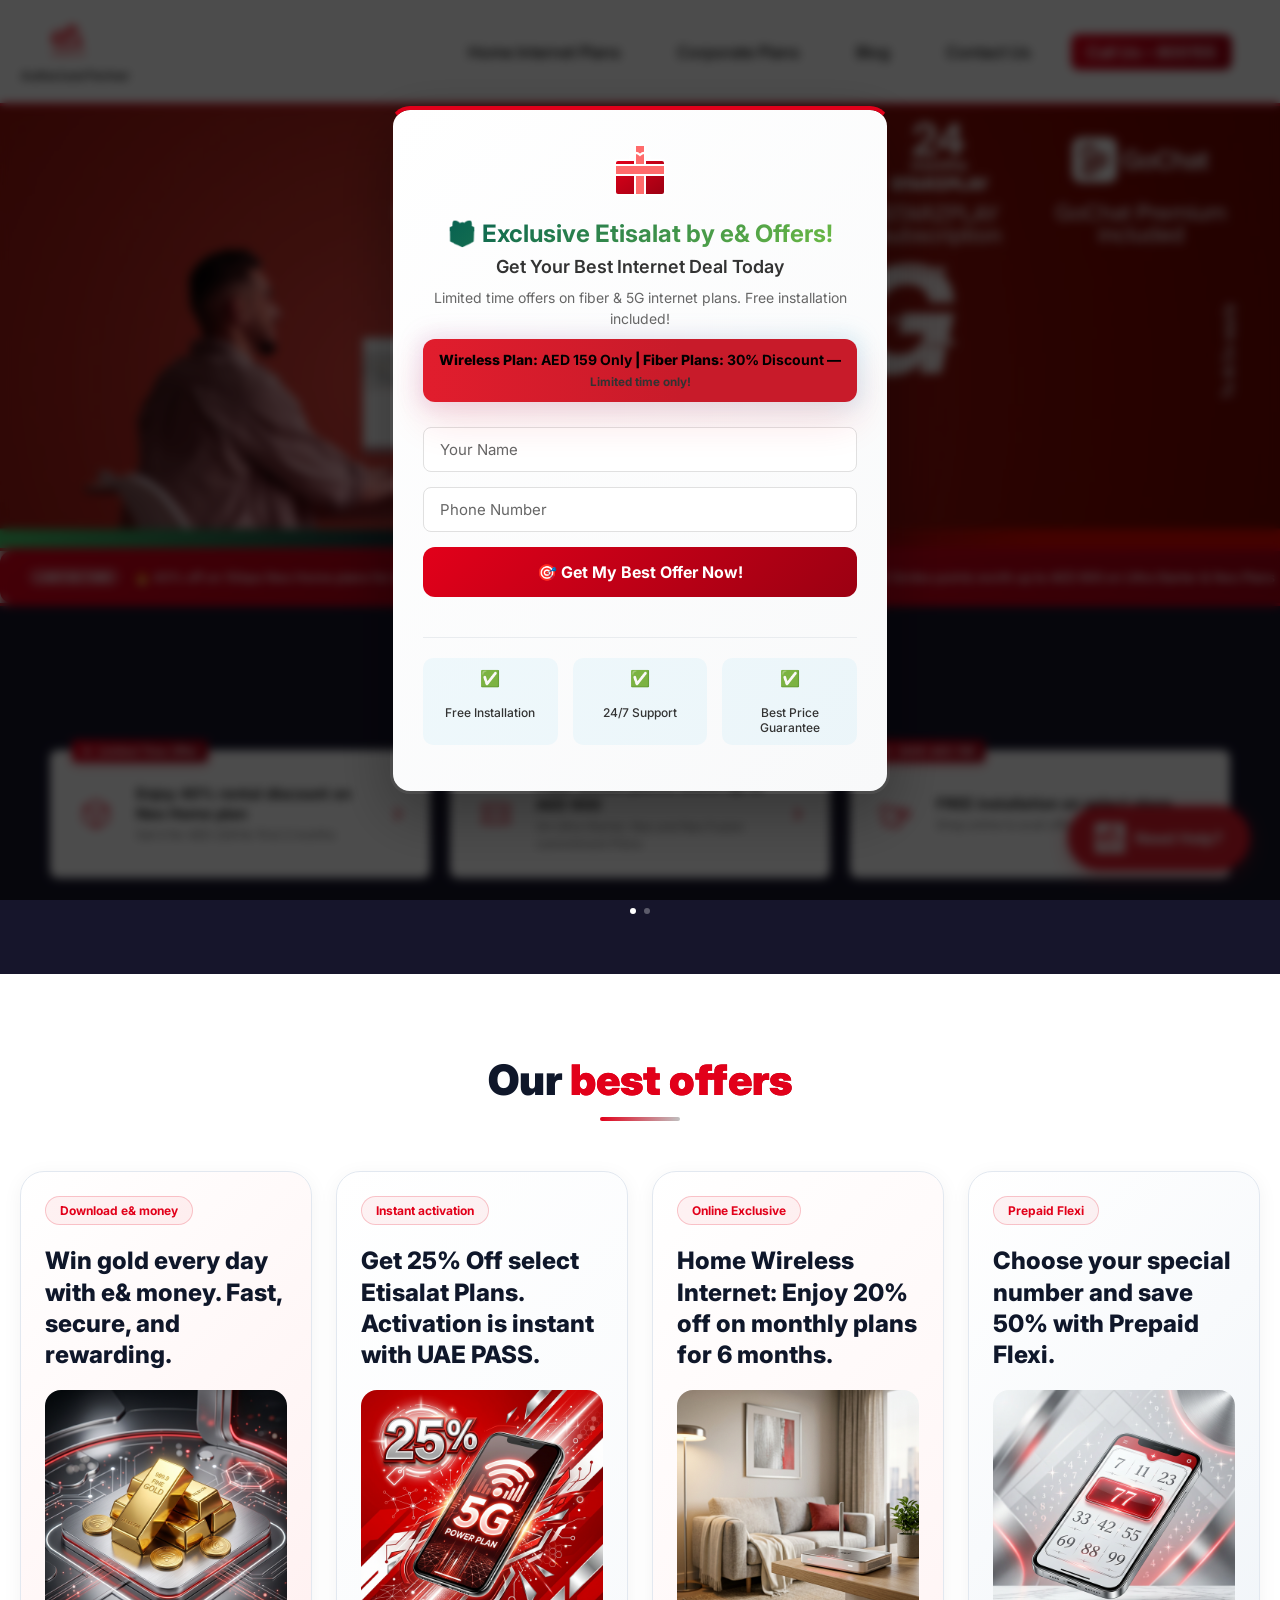
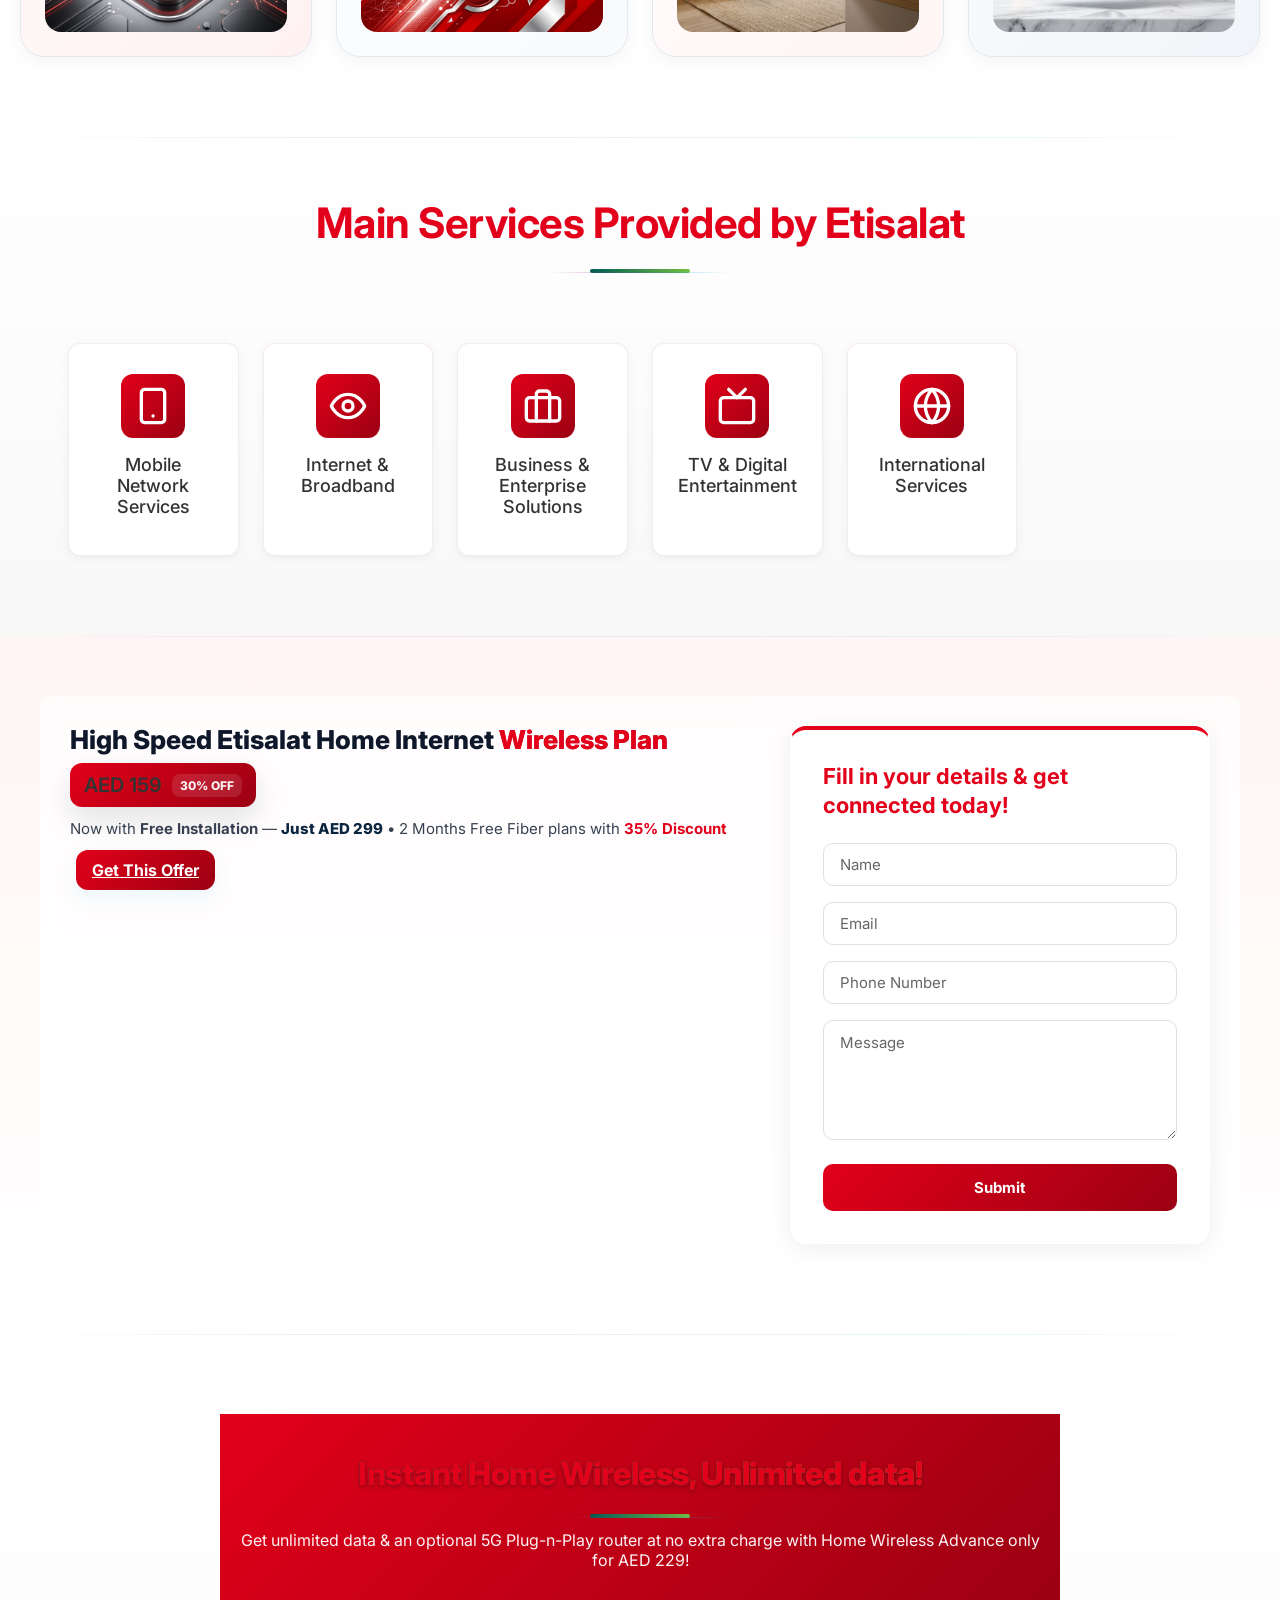
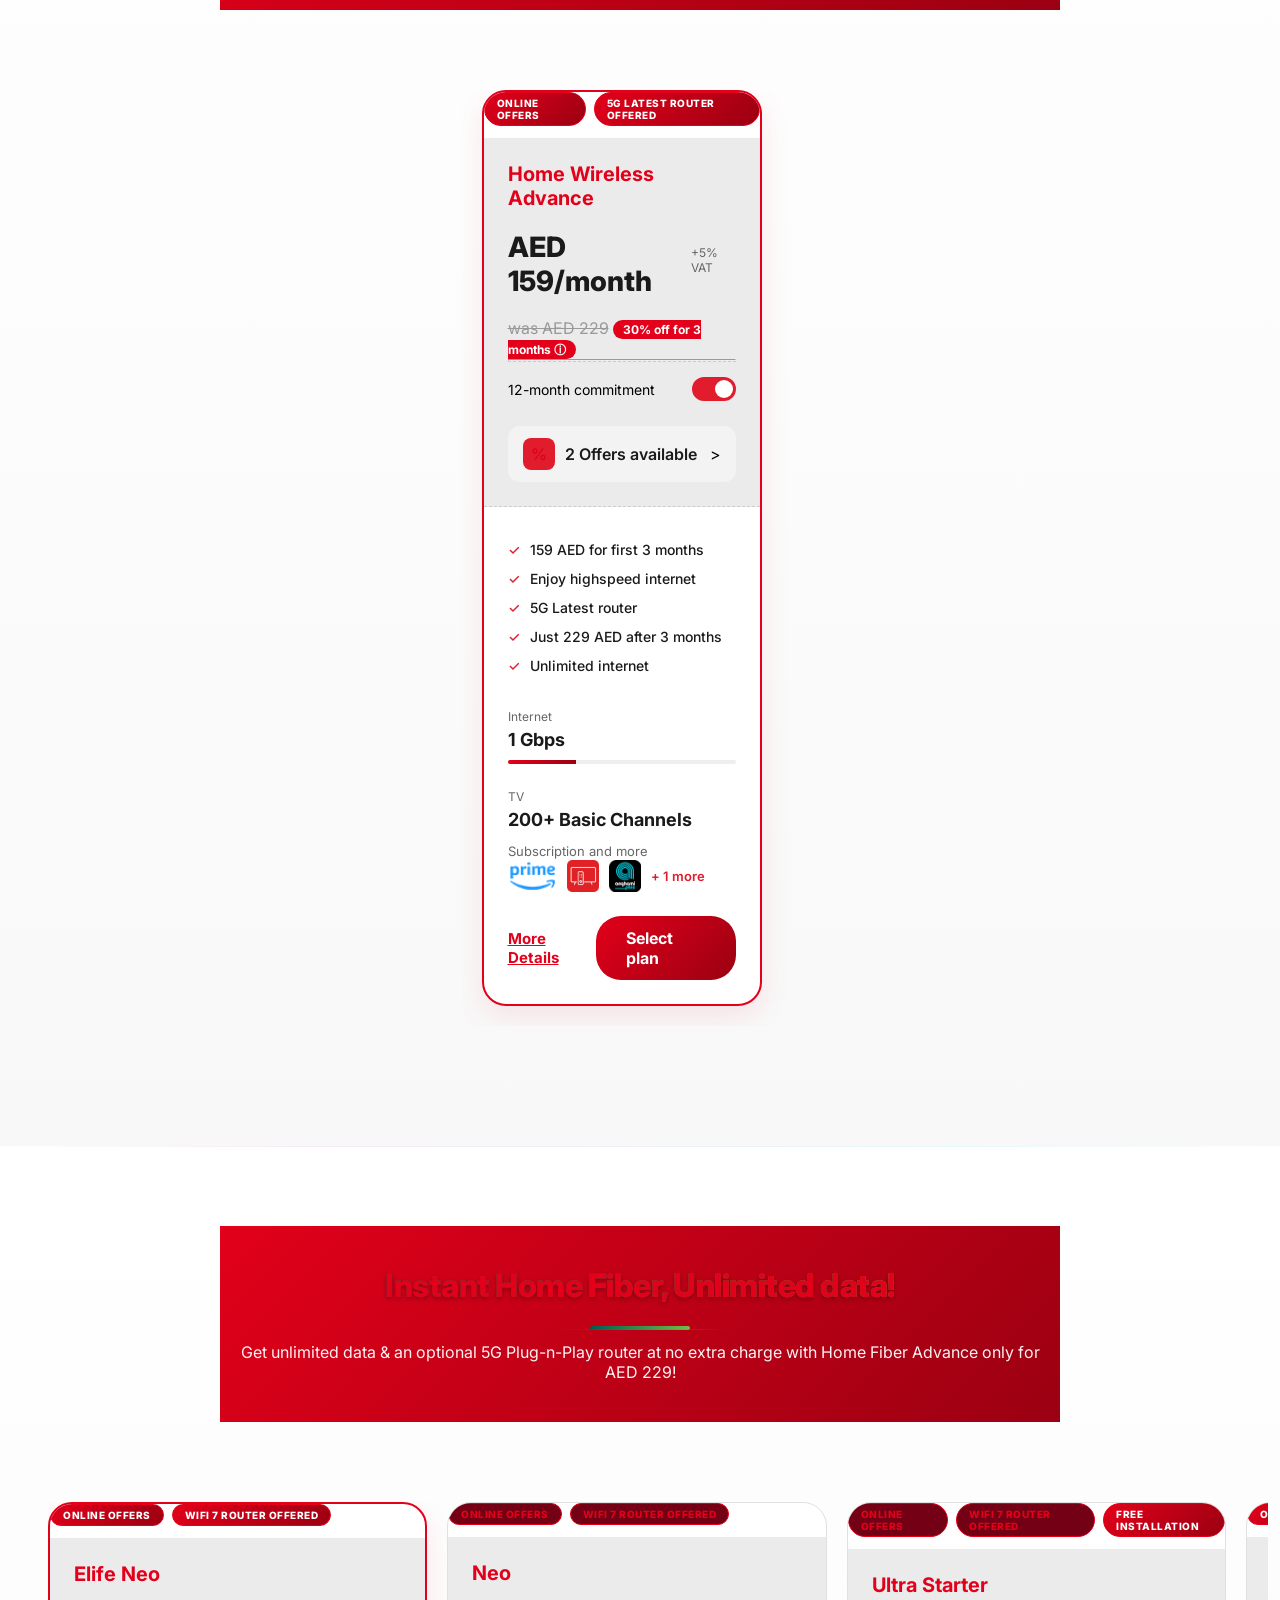
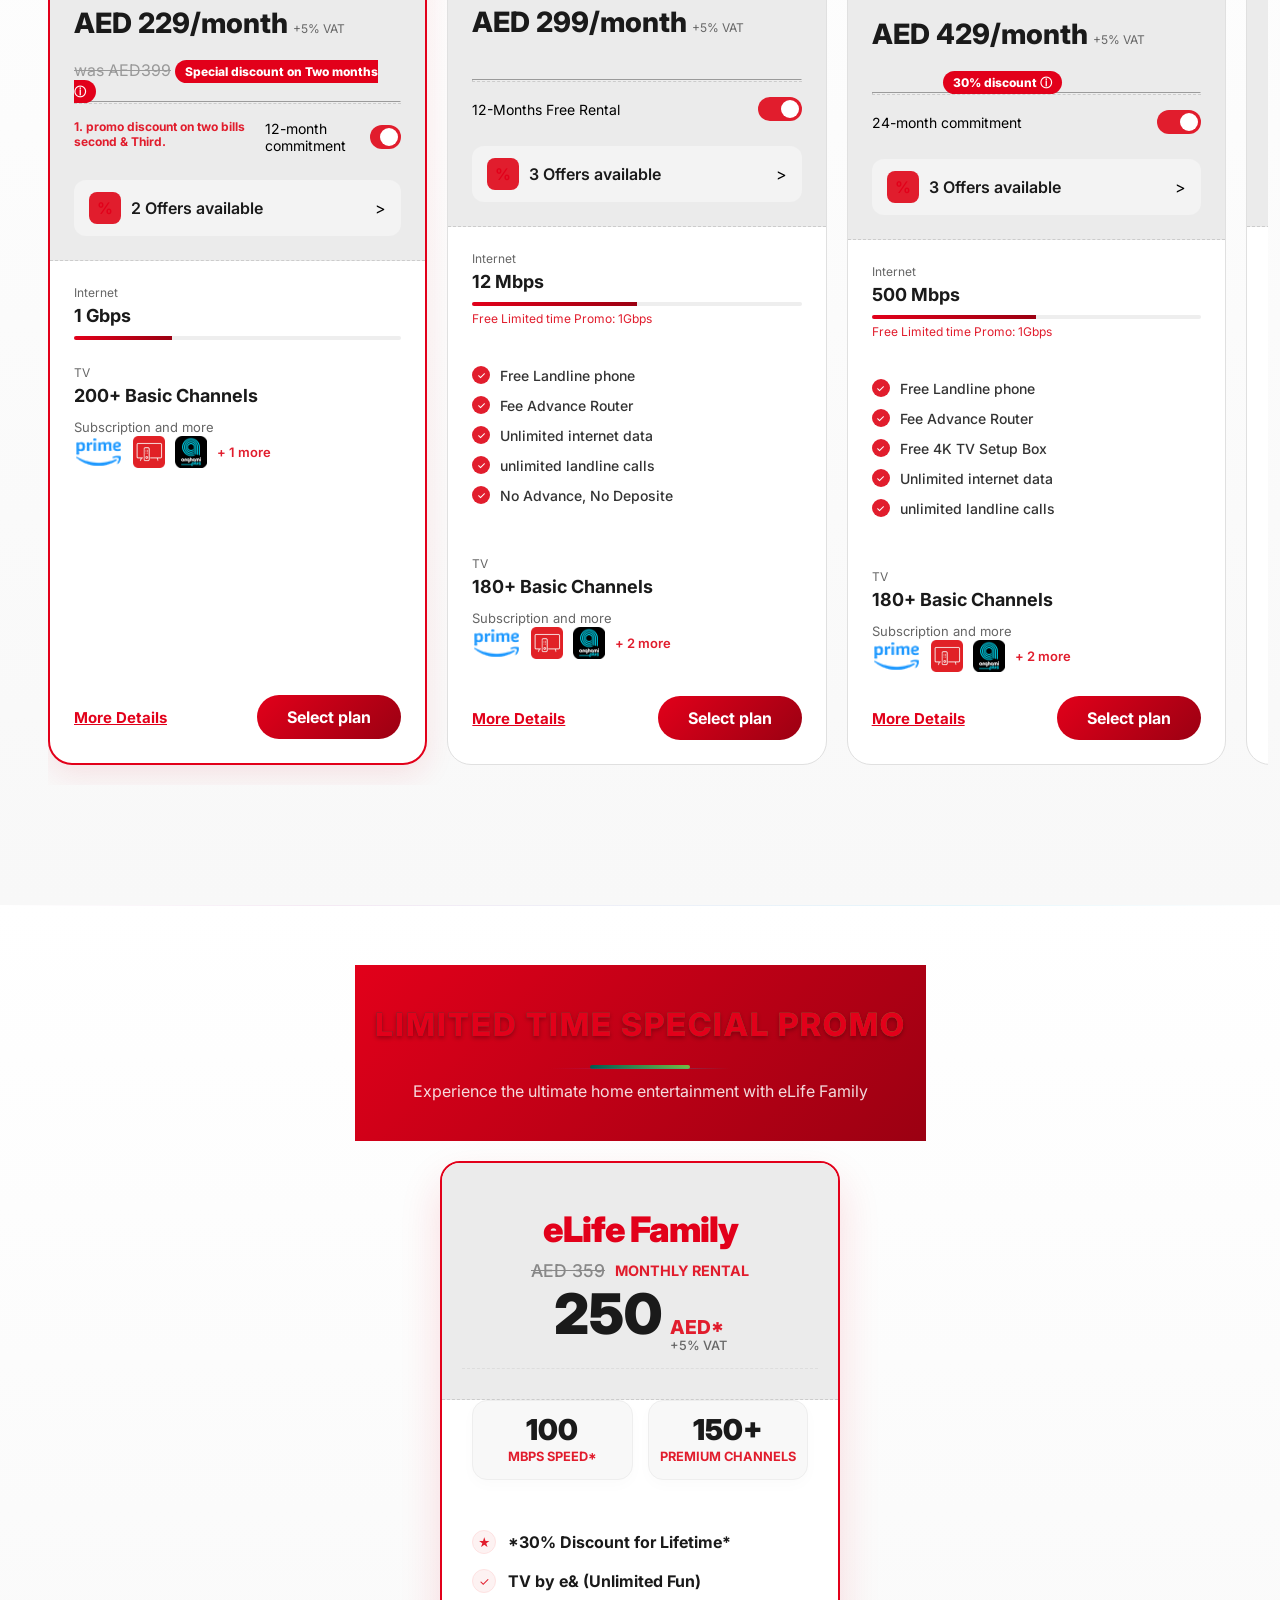
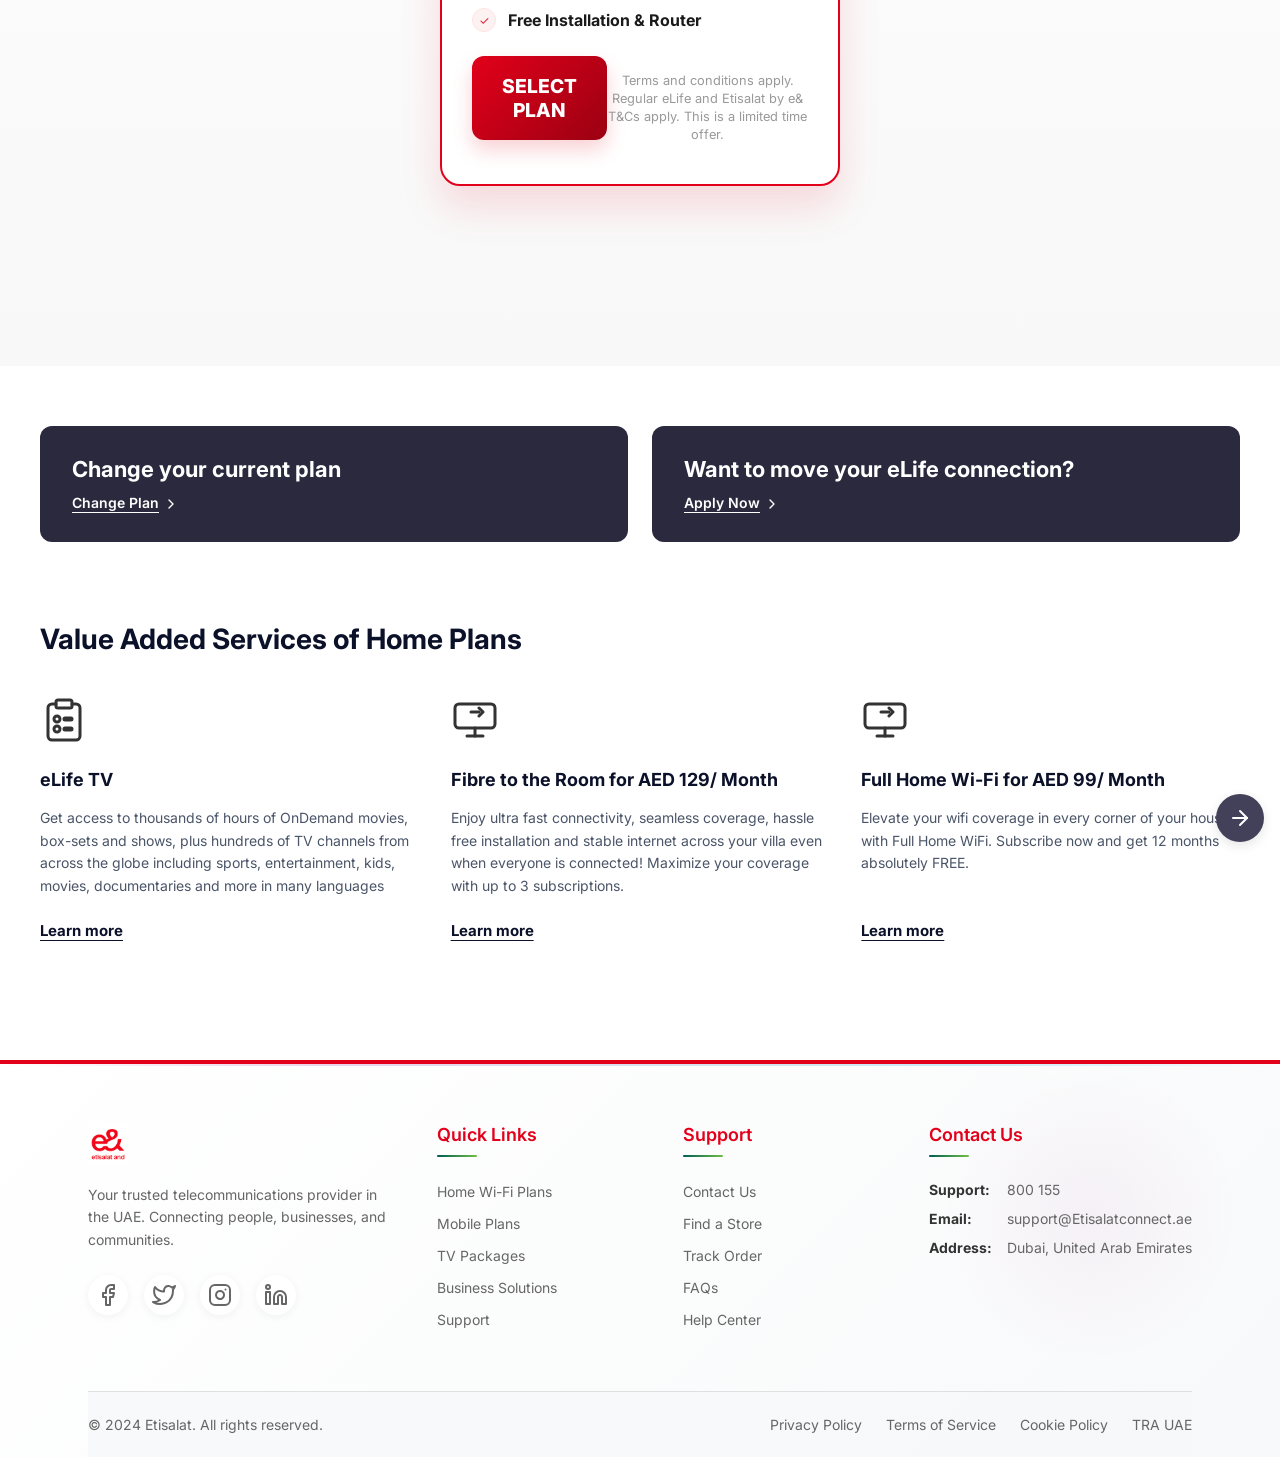
<file: index.html>
<!DOCTYPE html>
<html lang="en">

<head>
    <meta charset="UTF-8">
    <meta name="viewport" content="width=device-width, initial-scale=1.0">

    <!-- Primary SEO Meta Tags - Optimized for Top Rankings -->
    <title>Etisalat Home Internet Plans UAE 2025 | Best WiFi & Fiber Broadband Dubai | 299 AED Starting</title>
    <meta name="title"
        content="Etisalat Home Internet Plans UAE 2025 | Best WiFi & Fiber Broadband Dubai | 299 AED Starting">
    <meta name="description"
        content="Get Etisalat home internet plans in UAE starting from AED 299/month. High-speed fiber & 5G WiFi broadband with unlimited data in Dubai, Abu Dhabi. Free installation, 30% discount on select plans. Compare Etisalat home internet packages now!" />
    <meta name="keywords"
        content="Etisalat home internet plans, Etisalat home internet uae, Etisalat wifi plans Dubai, Etisalat fiber internet uae, Etisalat home broadband, Etisalat internet packages 299 aed, Etisalat home wifi plans, home internet Dubai, Etisalat home internet offers, Etisalat internet connection Dubai, Etisalat fiber plans uae, Etisalat 5g home internet, best home internet uae, Etisalat home internet 299, Etisalat home internet installation, Etisalat home internet packages, Etisalat home internet plans Dubai, Etisalat home internet plans abu dhabi, Etisalat home internet price, Etisalat home internet deals, Etisalat home internet 2025, cheapest home internet uae, Etisalat home internet unlimited, Etisalat home internet speed, Etisalat home internet review" />
    <meta name="robots" content="index, follow, max-image-preview:large, max-snippet:-1, max-video-preview:-1">
    <meta name="author" content="Etisalat by e& Authorized Partner">

    <!-- Open Graph / Facebook - Optimized -->
    <meta property="og:type" content="website">
    <meta property="og:url" content="https://www.Etisalatconnect.ae/home-plans">
    <meta property="og:title"
        content="Etisalat Home Internet Plans UAE 2025 | Best WiFi & Fiber Broadband Dubai | 299 AED Starting">
    <meta property="og:description"
        content="Get Etisalat home internet plans in UAE starting from AED 299/month. High-speed fiber & 5G WiFi broadband with unlimited data in Dubai, Abu Dhabi. Free installation, 35% discount available.">
    <meta property="og:image" content="https://www.Etisalatconnect.ae/img/Etisalat-home-plans-uae.jpg">
    <meta property="og:image:width" content="1200">
    <meta property="og:image:height" content="630">
    <meta property="og:site_name" content="Etisalat by e&">
    <meta property="og:locale" content="en_AE">
    <meta property="og:locale:alternate" content="ar_AE">

    <!-- Twitter Card - Optimized -->
    <meta name="twitter:card" content="summary_large_image">
    <meta name="twitter:url" content="https://www.Etisalatconnect.ae/home-plans">
    <meta name="twitter:title" content="Etisalat Home Internet Plans UAE 2025 | Best WiFi & Fiber Broadband Dubai">
    <meta name="twitter:description"
        content="Get Etisalat home internet plans in UAE starting from AED 299/month. High-speed fiber & 5G WiFi broadband with unlimited data. Free installation, 35% discount available.">
    <meta name="twitter:image" content="https://www.Etisalatconnect.ae/img/Etisalat-home-plans-uae.jpg">

    <!-- Additional SEO Meta Tags -->
    <meta name="geo.region" content="AE">
    <meta name="geo.country" content="United Arab Emirates">
    <meta name="geo.placename" content="Dubai, Abu Dhabi, UAE">
    <meta name="ICBM" content="25.2048,55.2708">

    <!-- Canonical URL -->
    <link rel="canonical" href="https://www.Etisalatconnect.ae/home-plans">


    <!-- Alternate URLs for different languages/regions -->
    <link rel="alternate" hreflang="en" href="https://www.Etisalatconnect.ae/home-plans" />
    <link rel="alternate" hreflang="en-ae" href="https://www.Etisalatconnect.ae/home-plans">
    <link rel="alternate" hreflang="ar-ae" href="https://www.Etisalatconnect.ae/ar/home-plans">

    <!-- Favicon and Icons -->
    <link rel="icon" type="image/png" href="img/etisalat.png">
    <link rel="shortcut icon" type="image/png" href="img/etisalat.png">
    <link rel="apple-touch-icon" sizes="180x180" href="img/etisalat.png">
    <link rel="icon" type="image/png" sizes="32x32" href="img/etisalat.png">
    <link rel="icon" type="image/png" sizes="16x16" href="img/etisalat.png">

    <!-- Stylesheets -->
    <link rel="stylesheet" href="styles_corp.css">
    <link href="https://fonts.googleapis.com/css2?family=Inter:wght@400;500;600;700&display=swap" rel="stylesheet">
    <style>
        /* Highlighted animated subtitle for hero */
        .hero-subtitle {
            display: inline-block;
            position: relative;
            font-weight: 900;
            color: #fff;
            /* white text on vivid red chip */
            background: linear-gradient(90deg, #e11d2d 0%, #c81b2a 60%);
            padding: 12px 16px;
            border-radius: 12px;
            box-shadow: 0 18px 40px rgba(225, 29, 45, 0.18), inset 0 -6px 18px rgba(0, 0, 0, 0.06);
            transform-origin: center;
            animation: heroPulse 2.4s ease-in-out infinite, heroShimmer 3.2s linear infinite;
            background-size: 200% 100%;
            text-shadow: 0 1px 0 rgba(0, 0, 0, 0.15);
            border: 2px solid rgba(255, 255, 255, 0.06);
            overflow: visible;
        }

        @keyframes heroPulse {
            0% {
                transform: translateY(0) scale(1)
            }

            50% {
                transform: translateY(-4px) scale(1.02)
            }

            100% {
                transform: translateY(0) scale(1)
            }
        }

        @keyframes heroShimmer {
            0% {
                background-position: -200% 0
            }

            50% {
                background-position: 200% 0
            }

            100% {
                background-position: -200% 0
            }
        }

        /* subtle glowing ring using pseudo-element */
        .hero-subtitle::after {
            content: '';
            position: absolute;
            left: -6px;
            right: -6px;
            top: -6px;
            bottom: -6px;
            border-radius: 16px;
            background: linear-gradient(90deg, rgba(155, 45, 147, 0.12), rgba(0, 169, 224, 0.12));
            filter: blur(12px);
            opacity: 0.9;
            z-index: -1;
            animation: glowShift 4s linear infinite;
        }

        @keyframes glowShift {
            0% {
                transform: translateX(-6px)
            }

            50% {
                transform: translateX(6px)
            }

            100% {
                transform: translateX(-6px)
            }
        }

        /* Respect prefers-reEtisalatced-motion */
        @media (prefers-reEtisalatced-motion: reEtisalatce) {

            .hero-subtitle,
            .hero-subtitle::after {
                animation: none;
                transition: none
            }
        }

        /* popup promo highlight (red chip) - used inside welcome popup */
        .popup-promo {
            display: inline-block;
            margin-top: 10px;
            padding: 10px 14px;
            border-radius: 12px;
            font-weight: 800;
            color: #000 !important;
            background: linear-gradient(90deg, #e11d2d 0%, #c81b2a 60%);
            box-shadow: 0 18px 40px rgba(225, 29, 45, 0.14);
            position: relative
        }

        .popup-promo small {
            font-weight: 700;
            color: #333 !important
        }

        .popup-promo::after {
            content: '';
            position: absolute;
            left: -6px;
            right: -6px;
            top: -6px;
            bottom: -6px;
            border-radius: 16px;
            background: linear-gradient(90deg, rgba(155, 45, 147, 0.12), rgba(0, 169, 224, 0.12));
            filter: blur(10px);
            z-index: -1;
            animation: popupGlow 4s linear infinite
        }

        @keyframes popupGlow {
            0% {
                transform: translateX(-6px)
            }

            50% {
                transform: translateX(6px)
            }

            100% {
                transform: translateX(-6px)
            }
        }

        @media (prefers-reEtisalatced-motion: reEtisalatce) {

            .popup-promo,
            .popup-promo::after {
                animation: none
            }
        }

        /* Slight stronger emphasis on small screens */
        @media (max-width:760px) {
            .hero-subtitle {
                padding: 8px 10px;
                font-size: 0.98rem;
                border-radius: 8px
            }
        }

        /* Corporate promo heading styles */
        .promo-heading {
            font-size: 26px;
            margin: 0 0 10px;
            line-height: 1.05;
            color: #0f172a;
            font-weight: 800
        }

        .promo-heading .promo-strong {
            color: transparent;
            background: linear-gradient(90deg, #e2001a 0%, #9b0012 100%);
            -webkit-background-clip: text;
            background-clip: text
        }

        .promo-meta {
            display: flex;
            flex-wrap: wrap;
            gap: 12px;
            align-items: center;
            margin-top: 8px
        }

        .price-chip {
            background: linear-gradient(135deg, #e2001a, #9b0012);
            color: #fff;
            padding: 10px 14px;
            border-radius: 12px;
            box-shadow: 0 12px 30px rgba(15, 23, 42, 0.12);
            font-weight: 800;
            display: inline-flex;
            align-items: center;
            gap: 10px
        }

        .price-chip .amount {
            font-size: 20px
        }

        .price-chip .save {
            font-size: 12px;
            opacity: 0.95;
            background: rgba(255, 255, 255, 0.12);
            padding: 4px 8px;
            border-radius: 8px
        }

        .promo-secondary {
            color: #374151;
            font-size: 15px
        }

        .promo-cta {
            display: inline-block;
            background: #fff;
            border: 2px solid #9b0012;
            color: #0b2540;
            padding: 10px 16px;
            border-radius: 12px;
            font-weight: 700;
            margin-left: 6px;
            box-shadow: 0 8px 20px rgba(0, 169, 224, 0.08)
        }

        @media(max-width:760px) {
            .promo-heading {
                font-size: 20px
            }

            .price-chip {
                padding: 8px 10px
            }
        }
    </style>

    <!-- Structured Data / JSON-LD - Comprehensive SEO Optimization -->

    <!-- Organization Schema -->
    <script type="application/ld+json">
    {
      "@context": "https://schema.org",
      "@type": "Organization",
      "name": "Etisalat by e&",
      "alternateName": "Etisalat by e& Authorized Partner",
      "url": "https://www.Etisalatconnect.ae/",
      "logo": "https://www.Etisalatconnect.ae/img/etisalat.png",
      "description": "Authorized partner for Etisalat by e& home internet, WiFi, and fiber broadband services in UAE. Best home internet plans starting from AED 299 in Dubai, Abu Dhabi, and across UAE.",
      "address": {
        "@type": "PostalAddress",
        "addressCountry": "AE",
        "addressRegion": "Dubai",
        "addressLocality": "Dubai, UAE"
      },
      "contactPoint": [
        {
          "@type": "ContactPoint",
          "telephone": "+971-800-155",
          "contactType": "customer service",
          "areaServed": "AE",
          "availableLanguage": ["English", "Arabic"]
        },
        {
          "@type": "ContactPoint",
          "telephone": "+971-55-561-1339",
          "contactType": "sales",
          "areaServed": "AE",
          "availableLanguage": ["English", "Arabic"]
        }
      ],
      "sameAs": [
        "https://www.facebook.com/share/p/1CXhuVPoMN/",
        "https://www.instagram.com/p/DNqH9D_t590/?igsh=MXd5d28xZDhveTFoMQ==",
        "https://www.linkedin.com/company/Etisalatemirates"
      ],
      "aggregateRating": {
        "@type": "AggregateRating",
        "ratingValue": "4.5",
        "reviewCount": "150",
        "bestRating": "5",
        "worstRating": "1"
      }
    }
    </script>

    <!-- Service Schema for Home Internet Plans -->
    <script type="application/ld+json">
    {
      "@context": "https://schema.org",
      "@type": "Service",
      "serviceType": "Home Internet Plans",
      "name": "Etisalat Home Internet Plans UAE",
      "description": "High-speed home internet plans including fiber broadband and 5G WiFi in UAE. Plans starting from AED 299/month with unlimited data, free installation, and 30% discount on select plans.",
      "provider": {
        "@type": "Organization",
        "name": "Etisalat by e&"
      },
      "areaServed": {
        "@type": "Country",
        "name": "United Arab Emirates"
      },
      "hasOfferCatalog": {
        "@type": "OfferCatalog",
        "name": "Etisalat Home Internet Plans",
        "itemListElement": [
          {
            "@type": "Offer",
            "itemOffered": {
              "@type": "Service",
              "name": "Etisalat Home Wireless 5G Plan",
              "description": "Super Fast 5G home internet with unlimited data"
            },
            "price": "279",
            "priceCurrency": "AED",
            "priceSpecification": {
              "@type": "UnitPriceSpecification",
              "price": "279",
              "priceCurrency": "AED",
              "billingIncrement": "P1M",
              "unitCode": "MON"
            }
          },
          {
            "@type": "Offer",
            "itemOffered": {
              "@type": "Service",
              "name": "Etisalat Home Advanced Plan",
              "description": "Fiber internet plan with 1000/330 Mbps speed"
            },
            "price": "487",
            "priceCurrency": "AED",
            "priceSpecification": {
              "@type": "UnitPriceSpecification",
              "price": "487",
              "priceCurrency": "AED",
              "billingIncrement": "P1M",
              "unitCode": "MON"
            }
          },
          {
            "@type": "Offer",
            "itemOffered": {
              "@type": "Service",
              "name": "Etisalat Home Starter Plan",
              "description": "Fiber internet plan with 250/80 Mbps speed"
            },
            "price": "299",
            "priceCurrency": "AED",
            "priceSpecification": {
              "@type": "UnitPriceSpecification",
              "price": "299",
              "priceCurrency": "AED",
              "billingIncrement": "P1M",
              "unitCode": "MON"
            }
          }
        ]
      }
    }
    </script>

    <!-- BreadcrumbList Schema -->
    <script type="application/ld+json">
    {
      "@context": "https://schema.org",
      "@type": "BreadcrumbList",
      "itemListElement": [
        {
          "@type": "ListItem",
          "position": 1,
          "name": "Home",
          "item": "https://www.Etisalatconnect.ae/"
        },
        {
          "@type": "ListItem",
          "position": 2,
          "name": "Home Internet Plans",
          "item": "https://www.Etisalatconnect.ae/home-plans"
        }
      ]
    }
    </script>

    <!-- FAQ Schema for Common Questions -->
    <script type="application/ld+json">
    {
      "@context": "https://schema.org",
      "@type": "FAQPage",
      "mainEntity": [
        {
          "@type": "Question",
          "name": "What are the Etisalat home internet plans available in UAE?",
          "acceptedAnswer": {
            "@type": "Answer",
            "text": "Etisalat offers multiple home internet plans in UAE including: Etisalat Home Wireless 5G Plan starting from AED 279/month, Etisalat Home Advanced Plan with 1000/330 Mbps fiber at AED 487/month, and Etisalat Home Starter Plan with 250/80 Mbps at AED 299/month. All plans include unlimited data and free installation."
          }
        },
        {
          "@type": "Question",
          "name": "How much does Etisalat home internet cost in Dubai?",
          "acceptedAnswer": {
            "@type": "Answer",
            "text": "Etisalat home internet plans in Dubai start from AED 299/month for the Starter Plan. The Advanced Plan is available at AED 487/month. Currently, there's a 30% discount offer on select Etisalat Plans with free installation."
          }
        },
        {
          "@type": "Question",
          "name": "Does Etisalat offer fiber internet in UAE?",
          "acceptedAnswer": {
            "@type": "Answer",
            "text": "Yes, Etisalat offers high-speed fiber internet plans in UAE. The Etisalat Home Advanced Plan provides 1000/330 Mbps fiber connection, and the Starter Plan offers 250/80 Mbps fiber speeds. Both plans include unlimited data and are available across Dubai, Abu Dhabi, and other Emirates."
          }
        },
        {
          "@type": "Question",
          "name": "Is installation free for Etisalat home internet?",
          "acceptedAnswer": {
            "@type": "Answer",
            "text": "Yes, Etisalat offers free installation for home internet plans. This includes setup and activation of your fiber or 5G WiFi connection. Contact Etisalat by e& at 800 155 or visit Etisalatconnect.ae to get started."
          }
        },
        {
          "@type": "Question",
          "name": "What is the speed of Etisalat home internet plans?",
          "acceptedAnswer": {
            "@type": "Answer",
            "text": "Etisalat home internet plans offer various speeds: 5G Wireless plans with super-fast speeds, Fiber Advanced Plan with 1000/330 Mbps download/upload, and Fiber Starter Plan with 250/80 Mbps. All plans provide unlimited data usage."
          }
        },
        {
          "@type": "Question",
          "name": "How to get Etisalat home internet connection in Dubai?",
          "acceptedAnswer": {
            "@type": "Answer",
            "text": "To get Etisalat home internet in Dubai, you can buy online at Etisalatconnect.ae or call 800 155 for customer service. Etisalat offers quick activation and free installation for new connections."
          }
        }
      ]
    }
    </script>

    <!-- WebPage Schema -->
    <script type="application/ld+json">
    {
      "@context": "https://schema.org",
      "@type": "WebPage",
      "name": "Etisalat Home Internet Plans UAE 2025 | Best WiFi & Fiber Broadband Dubai",
      "description": "Compare and get Etisalat home internet plans in UAE starting from AED 299/month. High-speed fiber & 5G WiFi broadband with unlimited data in Dubai, Abu Dhabi. Free installation, 30% discount available.",
      "url": "https://www.Etisalatconnect.ae/home-plans",
      "inLanguage": "en-AE",
      "isPartOf": {
        "@type": "WebSite",
        "name": "Etisalat by e&",
        "url": "https://www.Etisalatconnect.ae"
      },
      "about": {
        "@type": "Thing",
        "name": "Home Internet Plans in UAE"
      },
      "primaryImageOfPage": {
        "@type": "ImageObject",
        "url": "https://www.Etisalatconnect.ae/img/Etisalat-home-plans-uae.jpg"
      }
    }
    </script>

    <meta name="google-site-verification" content="kZEFpEoJaKyCHJHWH1KI2G2YCe7p3eFFX-vx_aaikHQ" />

    <!-- Google Tag Manager -->
    <script>(function (w, d, s, l, i) {
            w[l] = w[l] || []; w[l].push({
                'gtm.start':
                    new Date().getTime(), event: 'gtm.js'
            }); var f = d.getElementsByTagName(s)[0],
                j = d.createElement(s), dl = l != 'dataLayer' ? '&l=' + l : ''; j.async = true; j.src =
                    'https://www.googletagmanager.com/gtm.js?id=' + i + dl; f.parentNode.insertBefore(j, f);
        })(window, document, 'script', 'dataLayer', 'GTM-PZJKNF52');</script>
    <!-- End Google Tag Manager -->


    <!-- Google tag (gtag.js) -->
    <script async src="https://www.googletagmanager.com/gtag/js?id=AW-17406763028"></script>
    <script>
        window.dataLayer = window.dataLayer || [];
        function gtag() { dataLayer.push(arguments); }
        gtag('js', new Date());

        gtag('config', 'AW-17406763028');
    </script>


    <!-- e& Red Brand Override -->
    <style>
        /* ══ Etisalat e& Red Brand System ══ */
        :root {
            --er1: #e2001a;
            --er2: #9b0012;
            --er3: #c0001a;
        }

        /* NAV accent */
        .main-nav {
            border-bottom: 3px solid var(--er1) !important;
        }

        .phone-link {
            background: linear-gradient(135deg, var(--er1), var(--er2)) !important;
            color: #fff !important;
            border-radius: 8px;
            padding: 8px 16px !important;
        }

        .phone-link:hover {
            opacity: 0.88 !important;
        }

        .nav-links a:hover {
            color: var(--er1) !important;
        }

        /* Offer ticker */
        .offers-ticker-wrap {
            background: #fff3f3 !important;
            border-top: 3px solid var(--er1) !important;
            border-bottom: 3px solid var(--er1) !important;
        }

        .ticker-offer-card {
            background: linear-gradient(135deg, var(--er1) 0%, var(--er2) 100%) !important;
            border-radius: 12px !important;
        }

        .ticker-badge {
            background: rgba(255, 255, 255, 0.25) !important;
            color: #fff !important;
        }

        .ticker-text {
            color: #fff !important;
        }

        .ticker-btn {
            background: #fff !important;
            color: var(--er1) !important;
            font-weight: 800 !important;
            border-radius: 6px !important;
        }

        .ticker-btn:hover {
            background: var(--er1) !important;
            color: #fff !important;
        }

        /* Current Offers section */
        .current-offers-title {
            color: var(--er1) !important;
        }

        .current-offer-card {
            border: 2px solid transparent !important;
            transition: all 0.3s !important;
        }

        .current-offer-card:hover {
            border-color: var(--er1) !important;
            box-shadow: 0 8px 32px rgba(226, 0, 26, 0.14) !important;
            transform: translateY(-4px) !important;
        }

        .co-badge {
            background: linear-gradient(135deg, var(--er1), var(--er2)) !important;
            color: #fff !important;
        }

        .co-icon {
            color: var(--er1) !important;
        }

        .co-arrow {
            color: var(--er1) !important;
        }

        /* Services section */
        .services h2 span {
            color: var(--er1) !important;
            background: none !important;
            -webkit-text-fill-color: unset !important;
        }

        .service-icon {
            background: linear-gradient(135deg, var(--er1), var(--er2)) !important;
            color: #fff !important;
            border-radius: 12px !important;
        }

        .service-item:hover .service-icon {
            box-shadow: 0 8px 24px rgba(226, 0, 26, 0.3) !important;
        }

        /* Corporate section / promo */
        .corporate-internet {
            background: linear-gradient(180deg, #fff5f5 0%, #fff 100%) !important;
        }

        .promo-heading .promo-strong {
            color: var(--er1) !important;
        }

        .price-chip {
            background: linear-gradient(135deg, var(--er1), var(--er2)) !important;
            color: #fff !important;
        }

        .promo-cta,
        .btn-submit {
            background: linear-gradient(135deg, var(--er1), var(--er2)) !important;
            color: #fff !important;
            border: none !important;
        }

        .promo-cta:hover,
        .btn-submit:hover {
            opacity: 0.88 !important;
            transform: translateY(-2px) !important;
        }

        /* Contact form */
        .contact-form {
            border-top: 4px solid var(--er1) !important;
        }

        .contact-form h2 {
            color: var(--er1) !important;
        }

        .contact-form input:focus,
        .contact-form textarea:focus,
        .contact-form select:focus {
            border-color: var(--er1) !important;
            box-shadow: 0 0 0 3px rgba(226, 0, 26, 0.12) !important;
        }

        /* Internet plans section */
        .dark-plans-banner {
            background: linear-gradient(135deg, var(--er1) 0%, var(--er2) 100%) !important;
            padding: 40px 20px !important;
            text-align: center !important;
            color: #fff !important;
        }

        .dpb-title {
            color: #fff !important;
            font-size: 32px !important;
            font-weight: 800 !important;
            margin-bottom: 12px !important;
            text-shadow: 0 2px 4px rgba(0, 0, 0, 0.3) !important;
        }

        .dpb-subtitle {
            color: rgba(255, 255, 255, 0.95) !important;
            font-size: 16px !important;
            max-width: 800px !important;
            margin: 0 auto !important;
        }

        .internet-plans h2 {
            color: var(--er1) !important;
        }

        .plan-v3-card.featured {
            border: 2px solid var(--er1) !important;
        }

        .plan-v3-badge.featured {
            background: linear-gradient(135deg, var(--er1), var(--er2)) !important;
            color: #fff !important;
        }

        .plan-v3-badge {
            border: 1.5px solid var(--er1) !important;
            color: var(--er1) !important;
        }

        .plan-v3-select-btn {
            background: linear-gradient(135deg, var(--er1), var(--er2)) !important;
            color: #fff !important;
        }

        .plan-v3-select-btn:hover {
            opacity: 0.88 !important;
        }

        .plan-v3-details-link {
            color: var(--er1) !important;
        }

        .plan-v3-progress {
            background: linear-gradient(90deg, var(--er1), var(--er2)) !important;
        }

        .plan-v3-offers-icon {
            color: var(--er1) !important;
        }

        .plan-v3-title {
            color: var(--er1) !important;
        }

        .plan-v3-was-number {
            text-decoration: line-through;
            color: #999;
        }

        .plan-v3-discount-badge {
            background: var(--er1) !important;
            color: #fff !important;
            border-radius: 20px;
            padding: 2px 10px;
            font-size: 12px;
            font-weight: 700;
        }

        /* Trust / Why Etisalat section */
        .why-etisalat h2,
        .trust-section h2 {
            color: var(--er1) !important;
        }

        .feature-card:hover {
            border-color: var(--er1) !important;
            box-shadow: 0 8px 32px rgba(226, 0, 26, 0.12) !important;
        }

        .feature-icon,
        .trust-icon {
            background: linear-gradient(135deg, var(--er1), var(--er2)) !important;
            color: #fff !important;
        }

        /* Help banner */
        .help-banner {
            background: linear-gradient(135deg, var(--er1) 0%, var(--er2) 100%) !important;
        }

        .call-back-btn {
            background: #fff !important;
            color: var(--er1) !important;
            font-weight: 800 !important;
        }

        .call-back-btn:hover {
            background: #ffe0e0 !important;
        }

        /* Popup */
        .popup-submit-btn {
            background: linear-gradient(135deg, var(--er1), var(--er2)) !important;
        }

        .popup-container {
            border-top: 4px solid var(--er1) !important;
        }

        /* CTA buttons */
        .cta-button,
        .btn-primary {
            background: linear-gradient(135deg, var(--er1), var(--er2)) !important;
            color: #fff !important;
            border: none !important;
        }

        .cta-button:hover,
        .btn-primary:hover {
            opacity: 0.88 !important;
        }

        /* Section headings accent */
        h2 span,
        .section-title span {
            color: var(--er1) !important;
        }

        /* FAQ section */
        .faq-section h2 {
            color: var(--er1) !important;
        }

        .faq-item.open .faq-question {
            color: var(--er1) !important;
        }

        .faq-question:hover {
            color: var(--er1) !important;
        }

        /* Trust cert bar */
        .trust-cert-bar {
            border-top: 3px solid var(--er1) !important;
        }

        /* e& Help widget */
        .etisalat-help-widget {
            border: 2px solid var(--er1) !important;
        }

        .etisalat-help-widget:hover {
            background: var(--er1) !important;
            color: #fff !important;
        }

        /* Footer accent */
        .footer-column h3 {
            color: var(--er1) !important;
        }

        .footer-links a:hover {
            color: var(--er1) !important;
        }

        .main-footer {
            border-top: 4px solid var(--er1) !important;
        }

        /* Scrollbar accent */
        ::-webkit-scrollbar-thumb {
            background: var(--er1) !important;
        }

        /* Welcome popup gradient update */
        #giftGradient stop:first-child {
            stop-color: var(--er1) !important;
        }

        #giftGradient stop:last-child {
            stop-color: var(--er2) !important;
        }

        /* ==== ADDED MOBILE RESPONSIVENESS FIXES (Plan Grid) ==== */
        @media (max-width: 768px) {

            /* Force horizontal scrolling for plan grid */
            .plan-v3-grid {
                display: flex !important;
                flex-direction: row !important;
                flex-wrap: nowrap !important;
                overflow-x: auto !important;
                padding-bottom: 24px !important;
                scroll-snap-type: x mandatory;
                -webkit-overflow-scrolling: touch;
                justify-content: flex-start !important;
                gap: 16px !important;
                margin: 0 !important;
                padding-left: 20px !important;
                padding-right: 20px !important;
            }

            .plan-v3-grid>* {
                flex: 0 0 85% !important;
                max-width: 85% !important;
                scroll-snap-align: center;
                margin-bottom: 0 !important;
                /* Add red outline to ALL plan cards on mobile only */
                border: 2px solid var(--primary, #e2001a) !important;
            }

            /* Visual scrollbar for plan grid */
            .plan-v3-grid::-webkit-scrollbar {
                height: 6px;
            }

            .plan-v3-grid::-webkit-scrollbar-thumb {
                background: var(--primary, #e2001a);
                border-radius: 4px;
            }
        }



        /* ==== CONSOLIDATED MOBILE RESPONSIVENESS (Premium Carousel & Offers) ==== */
        @media (max-width: 768px) {

            /* 1. Corporate Content Stacking */
            .corporate-content {
                display: flex !important;
                flex-direction: column !important;
                padding: 24px 16px !important;
                gap: 32px !important;
                box-sizing: border-box !important;
                width: 100% !important;
            }

            .features-column {
                width: 100% !important;
                box-sizing: border-box !important;
                margin: 0 !important;
                padding: 0 !important;
            }

            .contact-form {
                width: 100% !important;
                box-sizing: border-box !important;
                margin: 0 !important;
                padding: 30px 20px !important;
                border: 1px solid rgba(226, 0, 26, 0.15) !important;
                border-top: 4px solid var(--er1) !important;
                border-radius: 12px !important;
            }

            .promo-block {
                width: 100% !important;
                box-sizing: border-box !important;
                margin: 0 !important;
                padding: 0 !important;
            }

            /* 2. Premium Plan Carousel (Internet & Wireless) */
            .plan-v3-grid {
                display: flex !important;
                flex-direction: row !important;
                flex-wrap: nowrap !important;
                overflow-x: auto !important;
                padding: 15px 24px 35px !important;
                scroll-snap-type: x mandatory !important;
                scroll-padding: 0 24px !important;
                -webkit-overflow-scrolling: touch;
                justify-content: flex-start !important;
                gap: 16px !important;
                margin: 0 !important;
                width: 100% !important;
                box-sizing: border-box !important;
            }

            .plan-v3-grid>* {
                flex: 0 0 85% !important;
                max-width: 85% !important;
                scroll-snap-align: start !important;
                margin-bottom: 0 !important;
                border: 2px solid #e2001a !important;
                box-sizing: border-box !important;
                background: #fff !important;
                border-radius: 20px !important;
                box-shadow: 0 4px 12px rgba(0, 0, 0, 0.08) !important;
            }

            /* 3. Current Offers Slider */
            .current-offers-grid {
                display: flex !important;
                flex-direction: row !important;
                flex-wrap: nowrap !important;
                overflow-x: auto !important;
                padding: 15px 24px 35px !important;
                scroll-snap-type: x mandatory !important;
                scroll-padding: 0 24px !important;
                -webkit-overflow-scrolling: touch;
                justify-content: flex-start !important;
                gap: 16px !important;
                margin: 0 !important;
                width: 100% !important;
                box-sizing: border-box !important;
            }

            .current-offer-card {
                flex: 0 0 85% !important;
                max-width: 85% !important;
                scroll-snap-align: start !important;
                margin-bottom: 0 !important;
                display: flex !important;
                box-sizing: border-box !important;
            }

            /* Mobile-specific internal styling */
            .plan-v3-grid .plan-v3-title {
                font-size: 20px !important;
                line-height: 1.2 !important;
                margin-bottom: 12px !important;
            }

            .plan-v3-grid .plan-v3-price {
                font-size: 22px !important;
            }

            .plan-v3-grid .plan-v3-badge {
                font-size: 9px !important;
                padding: 4px 10px !important;
                border-radius: 40px !important;
                text-transform: uppercase !important;
                letter-spacing: 0.02em !important;
                font-weight: 800 !important;
            }


            /* Branded mobile scrollbar */
            .plan-v3-grid::-webkit-scrollbar,
            .current-offers-grid::-webkit-scrollbar {
                height: 5px;
            }

            .plan-v3-grid::-webkit-scrollbar-track,
            .current-offers-grid::-webkit-scrollbar-track {
                background: #f1f1f1;
                margin: 0 24px;
                border-radius: 10px;
            }

            .plan-v3-grid::-webkit-scrollbar-thumb,
            .current-offers-grid::-webkit-scrollbar-thumb {
                background: #e2001a;
                border-radius: 10px;
            }
        }
    </style>
</head>

<body>

    <!-- Google Tag Manager (noscript) -->
    <noscript><iframe src="https://www.googletagmanager.com/ns.html?id=GTM-PZJKNF52" height="0" width="0"
            style="display:none;visibility:hidden"></iframe></noscript>
    <!-- End Google Tag Manager (noscript) -->


    <!-- Welcome Popup Modal -->
    <div id="welcomePopup" class="popup-overlay">
        <div class="popup-container">
            <!-- Close button removed to make popup mandatory -->

            <div class="popup-content">
                <div class="popup-header">
                    <div class="gift-box-icon">
                        <svg width="60" height="60" viewBox="0 0 60 60" fill="none" xmlns="http://www.w3.org/2000/svg">
                            <rect x="5" y="20" width="50" height="35" rx="3" fill="url(#giftGradient)" stroke="#fff"
                                stroke-width="2" />
                            <rect x="25" y="5" width="10" height="50" fill="#ff6b6b" stroke="#fff" stroke-width="2" />
                            <rect x="5" y="25" width="50" height="10" fill="#ff6b6b" stroke="#fff" stroke-width="2" />
                            <path d="M20 20C20 15 25 10 30 15C35 10 40 15 40 20" stroke="#fff" stroke-width="2"
                                fill="none" />
                            <defs>
                                <linearGradient id="giftGradient" x1="0%" y1="0%" x2="100%" y2="100%">
                                    <stop offset="0%" style="stop-color:#e2001a" />
                                    <stop offset="100%" style="stop-color:#9b0012" />
                                </linearGradient>
                            </defs>
                        </svg>
                    </div>
                    <h2>🎁 Exclusive Etisalat by e& Offers!</h2>
                    <h3>Get Your Best Internet Deal Today</h3>
                    <p>Limited time offers on fiber & 5G internet plans. Free installation included!</p>
                    <p class="popup-promo">Wireless Plan: <strong>AED 159 Only</strong> | Fiber Plans: <strong>30%
                            Discount</strong> — <small>Limited time only!</small></p>

                </div>

                <form class="popup-form" id="popupContactForm">
                    <div class="form-group">
                        <input type="text" id="Name" name="Name" placeholder="Your Name" required>
                    </div>
                    <div class="form-group">
                        <input type="tel" id="Phone" name="Phone" placeholder="Phone Number" required>
                    </div>

                    <button type="submit" class="popup-submit-btn">
                        <span>🎯 Get My Best Offer Now!</span>
                    </button>

                    <div class="popup-benefits">
                        <div class="benefit-item">
                            <span class="benefit-icon">✅</span>
                            <span>Free Installation</span>
                        </div>
                        <div class="benefit-item">
                            <span class="benefit-icon">✅</span>
                            <span>24/7 Support</span>
                        </div>
                        <div class="benefit-item">
                            <span class="benefit-icon">✅</span>
                            <span>Best Price Guarantee</span>
                        </div>
                    </div>
                </form>

                <p class="popup-response" id="popupResponse"></p>
            </div>
        </div>
    </div>

    <header role="banner">
        <nav class="main-nav" role="navigation" aria-label="Main navigation">
            <div class="nav-container">
                <div class="logo-container">
                    <a href="/" class="logo" aria-label="Etisalat by e& Home">
                        <img src="img/etisalat.png" alt="Etisalat by e& logo - Authorized Partner">
                    </a>
                    <span class="authorized-text">Authorized Partner</span>
                </div>
                <button class="mobile-menu-toggle" aria-label="Toggle mobile menu">
                    <span></span>
                    <span></span>
                    <span></span>
                </button>
                <div class="nav-links">
                    <!-- <div class="nav-item active">
                        <a href="/index_corp.html" aria-label="Etisalat Corporate Plans UAE">Home</a>
                    </div> -->
                    <div class="nav-item">
                        <a href="/index.html" aria-label="Etisalat Home Internet Plans UAE">Home Internet Plans</a>
                    </div>
                    <div class="nav-item ">
                        <a href="/index_corp.html" aria-label="View Corporate Internet Plans">Corporate Plans</a>
                    </div>
                    <div class="nav-item">
                        <a href="/blog.html" aria-label="View Etisalat by e& Blog">Blog</a>
                    </div>
                    <div class="nav-item">
                        <a href="/contact.html" aria-label="Contact Etisalat by e&">Contact Us</a>
                    </div>

                    <div class="nav-item">
                        <a href="tel:800155" class="phone-link" aria-label="Call Etisalat by e& at 800155">Call Us –
                            800155</a>
                    </div>
                </div>

            </div>
        </nav>
    </header>

    <main>
        <!-- Full-width Banner Image -->
        <section class="hero-banner-section">
            <img src="img/etisalat banner.jpg" alt="Etisalat Home Internet Plans - 40% off on 1Gbps Neo Home Plans"
                class="hero-banner-img">
        </section>

        <!-- Auto-scrolling Offers Ticker -->
        <div class="offers-ticker-wrap">
            <div class="offers-ticker-track">
                <!-- First set -->
                <div class="ticker-offer-card">
                    <span class="ticker-badge">Limited Time</span>
                    <span class="ticker-text">🔥 40% off on 1Gbps Neo Home plans for AED 229 — For 2 months!</span>
                    <a href="/contact.html" class="ticker-btn">Get Offer</a>
                </div>
                <div class="ticker-offer-card">
                    <span class="ticker-badge">Online Exclusive</span>
                    <span class="ticker-text">⚡ FREE Smiles points worth up to AED 900 on Ultra Starter & Neo
                        Plans</span>
                    <a href="/contact.html" class="ticker-btn">Get Offer</a>
                </div>
                <div class="ticker-offer-card">
                    <span class="ticker-badge">Save AED 199</span>
                    <span class="ticker-text">🎁 FREE installation on select home internet plans — Shop online
                        now</span>
                    <a href="/contact.html" class="ticker-btn">Get Offer</a>
                </div>
                <div class="ticker-offer-card">
                    <span class="ticker-badge">New Plan</span>
                    <span class="ticker-text">🚀 Get 500 Mbps for AED 429/month. Free installation included!</span>
                    <a href="/contact.html" class="ticker-btn">Get Offer</a>
                </div>
                <div class="ticker-offer-card">
                    <span class="ticker-badge">5G Wireless</span>
                    <span class="ticker-text">📡 Unlimited 5G home wireless internet — AED 229/month only</span>
                    <a href="/contact.html" class="ticker-btn">Get Offer</a>
                </div>
                <!-- Duplicated set for seamless loop -->
                <div class="ticker-offer-card">
                    <span class="ticker-badge">Limited Time</span>
                    <span class="ticker-text">🔥 40% off on 1Gbps Neo Home plans for AED 229 — For 2 months!</span>
                    <a href="/contact.html" class="ticker-btn">Get Offer</a>
                </div>
                <div class="ticker-offer-card">
                    <span class="ticker-badge">Online Exclusive</span>
                    <span class="ticker-text">⚡ FREE Smiles points worth up to AED 900 on Ultra Starter & Neo
                        Plans</span>
                    <a href="/contact.html" class="ticker-btn">Get Offer</a>
                </div>
                <div class="ticker-offer-card">
                    <span class="ticker-badge">Save AED 199</span>
                    <span class="ticker-text">🎁 FREE installation on select home internet plans — Shop online
                        now</span>
                    <a href="/contact.html" class="ticker-btn">Get Offer</a>
                </div>
                <div class="ticker-offer-card">
                    <span class="ticker-badge">New Plan</span>
                    <span class="ticker-text">🚀 Get 500 Mbps for AED 429/month. Free installation included!</span>
                    <a href="/contact.html" class="ticker-btn">Get Offer</a>
                </div>
                <div class="ticker-offer-card">
                    <span class="ticker-badge">5G Wireless</span>
                    <span class="ticker-text">📡 Unlimited 5G home wireless internet — AED 229/month only</span>
                    <a href="/contact.html" class="ticker-btn">Get Offer</a>
                </div>
            </div>
        </div>

        <section class="current-offers-section">
            <div class="current-offers-container">
                <h2 class="current-offers-title">Current Offers & Promotions</h2>
                <div class="current-offers-grid">
                    <!-- Card 1 -->
                    <a href="/contact.html" class="current-offer-card">
                        <div class="co-badge">
                            <svg width="10" height="10" viewBox="0 0 24 24" fill="currentColor" stroke="none">
                                <polygon
                                    points="12 2 15.09 8.26 22 9.27 17 14.14 18.18 21.02 12 17.77 5.82 21.02 7 14.14 2 9.27 8.91 8.26 12 2" />
                            </svg>
                            Limited Time Offer
                        </div>
                        <div class="co-icon">
                            <svg xmlns="http://www.w3.org/2000/svg" width="32" height="32" viewBox="0 0 24 24"
                                fill="none" stroke="currentColor" stroke-width="1.5" stroke-linecap="round"
                                stroke-linejoin="round">
                                <path
                                    d="M21 16V8a2 2 0 0 0-1-1.73l-7-4a2 2 0 0 0-2 0l-7 4A2 2 0 0 0 3 8v8a2 2 0 0 0 1 1.73l7 4a2 2 0 0 0 2 0l7-4A2 2 0 0 0 21 16z">
                                </path>
                                <polyline points="3.27 6.96 12 12.01 20.73 6.96"></polyline>
                                <line x1="12" y1="22.08" x2="12" y2="12"></line>
                            </svg>
                        </div>
                        <div class="co-content">
                            <h4>Enjoy 40% rental discount on Neo Home plan</h4>
                            <p>Get it for AED 229 for first 2 months</p>
                        </div>
                        <div class="co-arrow">
                            <svg width="20" height="20" viewBox="0 0 24 24" fill="none" stroke="currentColor"
                                stroke-width="2.5" stroke-linecap="round" stroke-linejoin="round">
                                <polyline points="9 18 15 12 9 6"></polyline>
                            </svg>
                        </div>
                    </a>

                    <!-- Card 2 -->
                    <a href="/contact.html" class="current-offer-card">
                        <div class="co-badge">
                            <svg width="10" height="10" viewBox="0 0 24 24" fill="currentColor" stroke="none">
                                <polygon
                                    points="12 2 15.09 8.26 22 9.27 17 14.14 18.18 21.02 12 17.77 5.82 21.02 7 14.14 2 9.27 8.91 8.26 12 2" />
                            </svg>
                            Online Exclusive Offer
                        </div>
                        <div class="co-icon">
                            <svg width="32" height="32" viewBox="0 0 24 24" fill="none" stroke="currentColor"
                                stroke-width="1.5" stroke-linecap="round" stroke-linejoin="round">
                                <path
                                    d="M2 9a3 3 0 0 1 0 6v2a2 2 0 0 0 2 2h16a2 2 0 0 0 2-2v-2a3 3 0 0 1 0-6V7a2 2 0 0 0-2-2H4a2 2 0 0 0-2 2Z" />
                                <path d="M9 9l0 6" />
                                <path d="M15 9l0 6" />
                            </svg>
                        </div>
                        <div class="co-content">
                            <h4>FREE Smiles points worth up to AED 900</h4>
                            <p>On Ultra Starter, Neo and Neo Fusion commitment Plans</p>
                        </div>
                        <div class="co-arrow">
                            <svg width="20" height="20" viewBox="0 0 24 24" fill="none" stroke="currentColor"
                                stroke-width="2.5" stroke-linecap="round" stroke-linejoin="round">
                                <polyline points="9 18 15 12 9 6"></polyline>
                            </svg>
                        </div>
                    </a>

                    <!-- Card 3 -->
                    <a href="/contact.html" class="current-offer-card">
                        <div class="co-badge">
                            <svg width="10" height="10" viewBox="0 0 24 24" fill="currentColor" stroke="none">
                                <polygon
                                    points="12 2 15.09 8.26 22 9.27 17 14.14 18.18 21.02 12 17.77 5.82 21.02 7 14.14 2 9.27 8.91 8.26 12 2" />
                            </svg>
                            SAVE AED 199
                        </div>
                        <div class="co-icon">
                            <svg width="32" height="32" viewBox="0 0 24 24" fill="none" stroke="currentColor"
                                stroke-width="1.5" stroke-linecap="round" stroke-linejoin="round">
                                <path
                                    d="M19.439 7.85c-.049.322.059.648.289.878l1.568 1.568c.47.47.706 1.087.706 1.704s-.235 1.233-.706 1.704l-1.611 1.611a.98.98 0 0 1-.837.276c-.47-.07-.802-.48-.968-.925a2.501 2.501 0 1 0-3.214 3.214c.446.166.855.497.925.968a.979.979 0 0 1-.276.837l-1.61 1.611c-.941.941-2.468.941-3.408 0l-1.568-1.568a1.245 1.245 0 0 0-.878-.289 1.258 1.258 0 0 0-.916.486c-.521.612-1.393.757-2.072.359l-1.564-.903c-.8-.462-1.074-1.485-.612-2.284l1.109-1.921c.175-.304.22-.658.127-.993a1.26 1.26 0 0 0-.62-.777 2.49 2.49 0 0 1-.58-.38l-1.745-1.745a2.492 2.492 0 0 1 0-3.525l1.01-1.011a2.493 2.493 0 0 1 3.525 0l1.745 1.744a2.505 2.505 0 0 1 1.156.492c.336.094.69.049.994-.126l1.921-1.11a1.644 1.644 0 0 1 2.284.612l.903 1.565c.398.679.253 1.551-.359 2.072a1.259 1.259 0 0 0-.485.915z" />
                            </svg>
                        </div>
                        <div class="co-content">
                            <h4>FREE installation on select plans</h4>
                            <p>Shop online to avail offer</p>
                        </div>
                        <div class="co-arrow">
                            <svg width="20" height="20" viewBox="0 0 24 24" fill="none" stroke="currentColor"
                                stroke-width="2.5" stroke-linecap="round" stroke-linejoin="round">
                                <polyline points="9 18 15 12 9 6"></polyline>
                            </svg>
                        </div>
                    </a>
                </div>
                <div class="co-pagination">
                    <span class="co-dot active"></span>
                    <span class="co-dot"></span>
                </div>
            </div>
        </section>

        <!-- New Best Offers Section (Red/White/Silver) -->
        <section class="offers-v3-section">
            <div class="offers-v3-container">
                <div class="offers-v3-title-wrap">
                    <h2 class="offers-v3-title">Our <span>best offers</span></h2>
                    <div class="offers-v3-subtitle-line"></div>
                </div>

                <div class="offers-v3-grid">
                    <!-- Offer 1 -->
                    <div class="offer-v3-card">
                        <div class="offer-v3-content">
                            <div class="offer-v3-badge-wrap">
                                <span class="offer-v3-badge">Download e& money</span>
                            </div>
                            <h3 class="offer-v3-heading">Win gold every day with e& money. Fast, secure, and rewarding.
                            </h3>
                            <div class="offer-v3-image-box">
                                <img src="img/offer_gold.png" alt="Win gold offer">
                            </div>
                        </div>
                    </div>

                    <!-- Offer 2 -->
                    <div class="offer-v3-card">
                        <div class="offer-v3-content">
                            <div class="offer-v3-badge-wrap">
                                <span class="offer-v3-badge">Instant activation</span>
                            </div>
                            <h3 class="offer-v3-heading">Get 25% Off select Etisalat Plans. Activation is instant with
                                UAE
                                PASS.</h3>
                            <div class="offer-v3-image-box">
                                <img src="img/offer_mobile.png" alt="Etisalat plans offer">
                            </div>
                        </div>
                    </div>

                    <!-- Offer 3 -->
                    <div class="offer-v3-card">
                        <div class="offer-v3-content">
                            <div class="offer-v3-badge-wrap">
                                <span class="offer-v3-badge">Online Exclusive</span>
                            </div>
                            <h3 class="offer-v3-heading">Home Wireless Internet: Enjoy 20% off on monthly plans for 6
                                months.</h3>
                            <div class="offer-v3-image-box">
                                <img src="img/offer_home_wireless.png" alt="Home wireless offer">
                            </div>
                        </div>
                    </div>

                    <!-- Offer 4 -->
                    <div class="offer-v3-card">
                        <div class="offer-v3-content">
                            <div class="offer-v3-badge-wrap">
                                <span class="offer-v3-badge">Prepaid Flexi</span>
                            </div>
                            <h3 class="offer-v3-heading">Choose your special number and save 50% with Prepaid Flexi.
                            </h3>
                            <div class="offer-v3-image-box">
                                <img src="img/offer_special_number.png" alt="Special number offer">
                            </div>
                        </div>
                    </div>
                </div>
            </div>
        </section>


        <section class="services">
            <h2><span>Main Services Provided by Etisalat</span></h2>
            <div class="services-grid">
                <div class="service-item">
                    <div class="service-icon">
                        <svg width="24" height="24" viewBox="0 0 24 24" fill="none" stroke="currentColor"
                            stroke-width="2" stroke-linecap="round" stroke-linejoin="round">
                            <rect x="5" y="2" width="14" height="20" rx="2" ry="2"></rect>
                            <line x1="12" y1="18" x2="12.01" y2="18"></line>
                        </svg>
                    </div>
                    <h3>Mobile Network Services</h3>
                </div>
                <div class="service-item">
                    <div class="service-icon">
                        <svg width="24" height="24" viewBox="0 0 24 24" fill="none" stroke="currentColor"
                            stroke-width="2" stroke-linecap="round" stroke-linejoin="round">
                            <path d="M2 12s3-7 10-7 10 7 10 7-3 7-10 7-10-7-10-7z"></path>
                            <circle cx="12" cy="12" r="3"></circle>
                        </svg>
                    </div>
                    <h3>Internet & Broadband</h3>
                </div>
                <div class="service-item">
                    <div class="service-icon">
                        <svg width="24" height="24" viewBox="0 0 24 24" fill="none" stroke="currentColor"
                            stroke-width="2" stroke-linecap="round" stroke-linejoin="round">
                            <rect x="2" y="7" width="20" height="14" rx="2" ry="2"></rect>
                            <path d="M16 21V5a2 2 0 0 0-2-2h-4a2 2 0 0 0-2 2v16"></path>
                        </svg>
                    </div>
                    <h3>Business & Enterprise Solutions</h3>
                </div>
                <div class="service-item">
                    <div class="service-icon">
                        <svg width="24" height="24" viewBox="0 0 24 24" fill="none" stroke="currentColor"
                            stroke-width="2" stroke-linecap="round" stroke-linejoin="round">
                            <rect x="2" y="7" width="20" height="15" rx="2" ry="2"></rect>
                            <polyline points="17 2 12 7 7 2"></polyline>
                        </svg>
                    </div>
                    <h3>TV & Digital Entertainment</h3>
                </div>
                <div class="service-item">
                    <div class="service-icon">
                        <svg width="24" height="24" viewBox="0 0 24 24" fill="none" stroke="currentColor"
                            stroke-width="2" stroke-linecap="round" stroke-linejoin="round">
                            <circle cx="12" cy="12" r="10"></circle>
                            <line x1="2" y1="12" x2="22" y2="12"></line>
                            <path
                                d="M12 2a15.3 15.3 0 0 1 4 10 15.3 15.3 0 0 1-4 10 15.3 15.3 0 0 1-4-10 15.3 15.3 0 0 1 4-10z">
                            </path>
                        </svg>
                    </div>
                    <h3>International Services</h3>
                </div>
            </div>
        </section>

        <section class="corporate-internet">
            <div class="corporate-content">
                <div class="features-column">
                    <div class="promo-block">
                        <h1 class="promo-heading">High Speed Etisalat Home Internet <span class="promo-strong">Wireless
                                Plan</span></h1>
                        <div class="promo-meta">
                            <div class="price-chip" aria-hidden="true">
                                <span class="amount">AED 159</span>
                                <span class="save">30% OFF</span>
                            </div>
                            <div class="promo-secondary">Now with <strong>Free Installation</strong> — <span
                                    style="font-weight:800;color:#0b2540">Just AED 299</span> • 2 Months Free Fiber
                                plans with <span style="color:#e2001a;font-weight:700">35% Discount</span></div>
                            <a class="promo-cta" href="/contact.html" aria-label="Get this offer now">Get This Offer</a>
                        </div>
                    </div>


                    <div class="contact-form" id="contact-section">
                        <h2>Fill in your details & get connected today!</h2>
                        <form id="contact-form">
                            <div class="form-group">

                                <input type="text" id="name" placeholder="Name" required>
                            </div>
                            <div class="form-group">
                                <input type="email" id="email" placeholder="Email" required>
                            </div>
                            <div class="form-group">
                                <input type="tel" id="phone" placeholder="Phone Number" required>
                            </div>
                            <div class="form-group">
                                <textarea id="message" placeholder="Message" required></textarea>
                            </div>
                            <button type="submit" class="btn-submit">Submit</button>
                        </form>
                        <p id="response"></p>
                    </div>

                </div>
        </section>





        <section class="internet-plans" id="wifi-plans">
            <div class="dark-plans-banner">
                <div class="dpb-content">
                    <h2 class="dpb-title">Instant Home Wireless, Unlimited data!</h2>
                    <p class="dpb-subtitle">Get unlimited data & an optional 5G Plug-n-Play router at no extra charge
                        with Home Wireless Advance only for AED 229!</p>
                </div>
            </div>

            <div class="plan-v3-grid wireless-grid">
                <!-- Plan 1: Home Wireless Advance (Featured) -->
                <div class="plan-v3-card featured">
                    <div class="plan-v3-badges">
                        <span class="plan-v3-badge featured">Online Offers</span>
                        <span class="plan-v3-badge featured">5G Latest router offered</span>
                    </div>
                    <div class="plan-v3-header">
                        <h3 class="plan-v3-title">Home Wireless Advance</h3>
                        <div class="plan-v3-price-box">
                            <div class="plan-v3-pricing">
                                <span class="plan-v3-price">AED 159/month</span>
                                <span class="plan-v3-vat">+5% VAT</span>
                            </div>
                            <div class="plan-v3-was-price-row">
                                <span class="plan-v3-was-number">was AED 229</span>
                                <span class="plan-v3-discount-badge">30% off for 3 months ⓘ</span>
                            </div>
                            <hr class="plan-price-divider">
                            <div class="plan-v3-commitment">
                                <span>12-month commitment</span>
                                <div class="plan-v3-toggle"></div>
                            </div>
                            <div class="plan-v3-offers-box">
                                <div class="plan-v3-offers-left">
                                    <span class="plan-v3-offers-icon">%</span>
                                    <span>2 Offers available</span>
                                </div>
                                <span>&gt;</span>
                            </div>
                        </div>
                    </div>
                    <div class="plan-v3-body">
                        <div class="plan-v3-feature-list"
                            style="display: flex; flex-direction: column; gap: 12px; padding: 10px 0;">
                            <div class="plan-v3-feature-item"
                                style="display: flex; align-items: center; gap: 10px; font-size: 14px; font-weight: 500; color: #1a1a1a;">
                                <span style="color: #e11d2d;">✓</span>
                                <span>159 AED for first 3 months</span>
                            </div>
                            <div class="plan-v3-feature-item"
                                style="display: flex; align-items: center; gap: 10px; font-size: 14px; font-weight: 500; color: #1a1a1a;">
                                <span style="color: #e11d2d;">✓</span>
                                <span>Enjoy highspeed internet</span>
                            </div>
                            <div class="plan-v3-feature-item"
                                style="display: flex; align-items: center; gap: 10px; font-size: 14px; font-weight: 500; color: #1a1a1a;">
                                <span style="color: #e11d2d;">✓</span>
                                <span>5G Latest router</span>
                            </div>
                            <div class="plan-v3-feature-item"
                                style="display: flex; align-items: center; gap: 10px; font-size: 14px; font-weight: 500; color: #1a1a1a;">
                                <span style="color: #e11d2d;">✓</span>
                                <span>Just 229 AED after 3 months</span>
                            </div>
                            <div class="plan-v3-feature-item"
                                style="display: flex; align-items: center; gap: 10px; font-size: 14px; font-weight: 500; color: #1a1a1a;">
                                <span style="color: #e11d2d;">✓</span>
                                <span>Unlimited internet</span>
                            </div>
                        </div>

                        <div class="plan-v3-service">
                            <span class="plan-v3-service-label">Internet</span>
                            <span class="plan-v3-service-value">1 Gbps</span>
                            <div class="plan-v3-progress-bar">
                                <div class="plan-v3-progress" style="width: 30%;"></div>
                            </div>
                        </div>
                        <div class="plan-v3-service">
                            <span class="plan-v3-service-label">TV</span>
                            <span class="plan-v3-service-value">200+ Basic Channels</span>
                            <span class="plan-v3-sub-label">Subscription and more</span>
                            <div class="plan-v3-icons-flex">
                                <img src="img/icons/amazon-prime-1.png" alt="Icon" class="plan-v3-icon-img">
                                <img src="img/icons/app-icon-96x96.png" alt="Icon" class="plan-v3-icon-img">
                                <img src="img/icons/anghami-72px_tcm314-310885.png" alt="Icon" class="plan-v3-icon-img">
                                <span class="plan-v3-more-count">+ 1 more</span>
                            </div>
                        </div>
                    </div>
                    <div class="plan-v3-footer">
                        <a href="/contact.html" class="plan-v3-details-link">More Details</a>
                        <a href="/contact.html" class="plan-v3-select-btn">Select plan</a>
                    </div>
                </div>
            </div>
        </section>


        <section class="internet-plans" id="wifi-plans">
            <div class="dark-plans-banner">
                <div class="dpb-content">
                    <h2 class="dpb-title">Instant Home Fiber, Unlimited data!</h2>
                    <p class="dpb-subtitle">Get unlimited data & an optional 5G Plug-n-Play router at no extra charge
                        with Home Fiber Advance only for AED 229!</p>
                </div>
            </div>


            <div class="plan-v3-grid wireless-grid">
                <!-- Plan 1: Neo (Featured) -->
                <div class="plan-v3-card featured">
                    <div class="plan-v3-badges">
                        <span class="plan-v3-badge featured">Online Offers</span>
                        <span class="plan-v3-badge featured">WiFi 7 router offered</span>
                    </div>
                    <div class="plan-v3-header">
                        <h3 class="plan-v3-title"> Elife Neo</h3>
                        <div class="plan-v3-price-box">
                            <div class="plan-v3-pricing">
                                <span class="plan-v3-price">AED 229/month</span>
                                <span class="plan-v3-vat">+5% VAT</span>
                            </div>
                            <div class="plan-v3-was-price-row">
                                <span class="plan-v3-was-number">was AED399</span>
                                <span class="plan-v3-discount-badge"
                                    style="background: #e11d2d; font-weight: 800; padding: 4px 10px;">Special discount
                                    on Two months ⓘ</span>
                            </div>
                            <hr class="plan-price-divider">
                            <div class="plan-v3-commitment">
                                <span
                                    style="display: block; color: #e11d2d; font-weight: 700; margin-bottom: 6px; font-size: 12px;">1.
                                    promo discount on two bills second & Third.</span>
                                <span>12-month commitment</span>
                                <div class="plan-v3-toggle"></div>
                            </div>
                            <div class="plan-v3-offers-box">
                                <div class="plan-v3-offers-left">
                                    <span class="plan-v3-offers-icon">%</span>
                                    <span>2 Offers available</span>
                                </div>
                                <span>&gt;</span>
                            </div>
                        </div>
                    </div>
                    <div class="plan-v3-body">
                        <div class="plan-v3-service">
                            <span class="plan-v3-service-label">Internet</span>
                            <span class="plan-v3-service-value">1 Gbps</span>
                            <div class="plan-v3-progress-bar">
                                <div class="plan-v3-progress" style="width: 30%;"></div>
                            </div>
                        </div>
                        <div class="plan-v3-service">
                            <span class="plan-v3-service-label">TV</span>
                            <span class="plan-v3-service-value">200+ Basic Channels</span>
                            <span class="plan-v3-sub-label">Subscription and more</span>
                            <div class="plan-v3-icons-flex">
                                <img src="img/icons/amazon-prime-1.png" alt="Icon" class="plan-v3-icon-img">
                                <img src="img/icons/app-icon-96x96.png" alt="Icon" class="plan-v3-icon-img">
                                <img src="img/icons/anghami-72px_tcm314-310885.png" alt="Icon" class="plan-v3-icon-img">
                                <span class="plan-v3-more-count">+ 1 more</span>
                            </div>
                        </div>
                    </div>
                    <div class="plan-v3-footer">
                        <a href="/contact.html" class="plan-v3-details-link">More Details</a>
                        <a href="/contact.html" class="plan-v3-select-btn">Select plan</a>
                    </div>
                </div>

                <!-- Plan 2: Ultra Starter -->
                <div class="plan-v3-card">
                    <div class="plan-v3-badges">
                        <span class="plan-v3-badge">Online offers</span>
                        <span class="plan-v3-badge">WiFi 7 router offered</span>
                    </div>
                    <div class="plan-v3-header">
                        <h3 class="plan-v3-title">Neo</h3>
                        <div class="plan-v3-price-box">
                            <div class="plan-v3-pricing">
                                <span class="plan-v3-price">AED 299/month</span>
                                <span class="plan-v3-vat">+5% VAT</span>
                            </div>
                            <div class="plan-v3-was-price-row">
                                <span class="plan-v3-was-number" style="visibility: hidden;">was AED</span>
                            </div>
                            <hr class="plan-price-divider">
                            <div class="plan-v3-commitment">
                                <span>12-Months Free Rental</span>
                                <div class="plan-v3-toggle"></div>
                            </div>
                            <div class="plan-v3-offers-box">
                                <div class="plan-v3-offers-left">
                                    <span class="plan-v3-offers-icon">%</span>
                                    <span>3 Offers available</span>
                                </div>
                                <span>&gt;</span>
                            </div>
                        </div>
                    </div>
                    <div class="plan-v3-body">
                        <div class="plan-v3-service">
                            <span class="plan-v3-service-label">Internet</span>
                            <span class="plan-v3-service-value">12 Mbps</span>
                            <div class="plan-v3-progress-bar">
                                <div class="plan-v3-progress red" style="width: 50%;"></div>
                            </div>
                            <span class="plan-v3-promo-text">Free Limited time Promo: 1Gbps</span>
                        </div>
                        <div class="plan-v3-feature-list" style="padding: 15px 0;">
                            <div class="plan-v3-feature-item"
                                style="display: flex; align-items: center; gap: 10px; margin-bottom: 12px; font-size: 14px; color: #333; font-weight: 500;">
                                <span
                                    style="background: #e11d2d; color: #fff; width: 18px; height: 18px; border-radius: 50%; display: flex; align-items: center; justify-content: center; font-size: 10px; flex-shrink: 0;">✓</span>
                                <span>Free Landline phone</span>
                            </div>
                            <div class="plan-v3-feature-item"
                                style="display: flex; align-items: center; gap: 10px; margin-bottom: 12px; font-size: 14px; color: #333; font-weight: 500;">
                                <span
                                    style="background: #e11d2d; color: #fff; width: 18px; height: 18px; border-radius: 50%; display: flex; align-items: center; justify-content: center; font-size: 10px; flex-shrink: 0;">✓</span>
                                <span>Fee Advance Router</span>
                            </div>
                            <div class="plan-v3-feature-item"
                                style="display: flex; align-items: center; gap: 10px; margin-bottom: 12px; font-size: 14px; color: #333; font-weight: 500;">
                                <span
                                    style="background: #e11d2d; color: #fff; width: 18px; height: 18px; border-radius: 50%; display: flex; align-items: center; justify-content: center; font-size: 10px; flex-shrink: 0;">✓</span>
                                <span>Unlimited internet data</span>
                            </div>
                            <div class="plan-v3-feature-item"
                                style="display: flex; align-items: center; gap: 10px; margin-bottom: 12px; font-size: 14px; color: #333; font-weight: 500;">
                                <span
                                    style="background: #e11d2d; color: #fff; width: 18px; height: 18px; border-radius: 50%; display: flex; align-items: center; justify-content: center; font-size: 10px; flex-shrink: 0;">✓</span>
                                <span>unlimited landline calls</span>
                            </div>
                            <div class="plan-v3-feature-item"
                                style="display: flex; align-items: center; gap: 10px; margin-bottom: 12px; font-size: 14px; color: #333; font-weight: 500;">
                                <span
                                    style="background: #e11d2d; color: #fff; width: 18px; height: 18px; border-radius: 50%; display: flex; align-items: center; justify-content: center; font-size: 10px; flex-shrink: 0;">✓</span>
                                <span>No Advance, No Deposite</span>
                            </div>
                        </div>


                        <div class="plan-v3-service">
                            <span class="plan-v3-service-label">TV</span>
                            <span class="plan-v3-service-value">180+ Basic Channels</span>
                            <span class="plan-v3-sub-label">Subscription and more</span>
                            <div class="plan-v3-icons-flex">
                                <img src="img/icons/amazon-prime-1.png" alt="Icon" class="plan-v3-icon-img">
                                <img src="img/icons/app-icon-96x96.png" alt="Icon" class="plan-v3-icon-img">
                                <img src="img/icons/anghami-72px_tcm314-310885.png" alt="Icon" class="plan-v3-icon-img">
                                <span class="plan-v3-more-count">+ 2 more</span>
                            </div>
                        </div>
                    </div>
                    <div class="plan-v3-footer">
                        <a href="/contact.html" class="plan-v3-details-link">More Details</a>
                        <a href="/contact.html" class="plan-v3-select-btn">Select plan</a>
                    </div>
                </div>

                <div class="plan-v3-card">
                    <div class="plan-v3-badges">
                        <span class="plan-v3-badge">Online offers</span>
                        <span class="plan-v3-badge">WiFi 7 router offered</span>
                        <span class="plan-v3-badge featured" style="background: #e11d2d; color: #fff;">Free
                            installation</span>
                    </div>
                    <div class="plan-v3-header">
                        <h3 class="plan-v3-title">Ultra Starter</h3>
                        <div class="plan-v3-price-box">
                            <div class="plan-v3-pricing">
                                <span class="plan-v3-price">AED 429/month</span>
                                <span class="plan-v3-vat">+5% VAT</span>
                            </div>
                            <div class="plan-v3-was-price-row">
                                <span class="plan-v3-was-number" style="visibility: hidden;">was AED</span>
                                <span class="plan-v3-discount-badge"
                                    style="background: #e11d2d; font-weight: 800; padding: 4px 10px;">30% discount
                                    ⓘ</span>
                            </div>
                            <hr class="plan-price-divider">
                            <div class="plan-v3-commitment">
                                <span>24-month commitment</span>
                                <div class="plan-v3-toggle"></div>
                            </div>
                            <div class="plan-v3-offers-box">
                                <div class="plan-v3-offers-left">
                                    <span class="plan-v3-offers-icon">%</span>
                                    <span>3 Offers available</span>
                                </div>
                                <span>&gt;</span>
                            </div>
                        </div>
                    </div>
                    <div class="plan-v3-body">
                        <div class="plan-v3-service">
                            <span class="plan-v3-service-label">Internet</span>
                            <span class="plan-v3-service-value">500 Mbps</span>
                            <div class="plan-v3-progress-bar">
                                <div class="plan-v3-progress red" style="width: 50%;"></div>
                            </div>
                            <span class="plan-v3-promo-text">Free Limited time Promo: 1Gbps</span>
                        </div>
                        <div class="plan-v3-feature-list" style="padding: 15px 0;">
                            <div class="plan-v3-feature-item"
                                style="display: flex; align-items: center; gap: 10px; margin-bottom: 12px; font-size: 14px; color: #333; font-weight: 500;">
                                <span
                                    style="background: #e11d2d; color: #fff; width: 18px; height: 18px; border-radius: 50%; display: flex; align-items: center; justify-content: center; font-size: 10px; flex-shrink: 0;">✓</span>
                                <span>Free Landline phone</span>
                            </div>
                            <div class="plan-v3-feature-item"
                                style="display: flex; align-items: center; gap: 10px; margin-bottom: 12px; font-size: 14px; color: #333; font-weight: 500;">
                                <span
                                    style="background: #e11d2d; color: #fff; width: 18px; height: 18px; border-radius: 50%; display: flex; align-items: center; justify-content: center; font-size: 10px; flex-shrink: 0;">✓</span>
                                <span>Fee Advance Router</span>
                            </div>
                            <div class="plan-v3-feature-item"
                                style="display: flex; align-items: center; gap: 10px; margin-bottom: 12px; font-size: 14px; color: #333; font-weight: 500;">
                                <span
                                    style="background: #e11d2d; color: #fff; width: 18px; height: 18px; border-radius: 50%; display: flex; align-items: center; justify-content: center; font-size: 10px; flex-shrink: 0;">✓</span>
                                <span>Free 4K TV Setup Box</span>
                            </div>

                            <div class="plan-v3-feature-item"
                                style="display: flex; align-items: center; gap: 10px; margin-bottom: 12px; font-size: 14px; color: #333; font-weight: 500;">
                                <span
                                    style="background: #e11d2d; color: #fff; width: 18px; height: 18px; border-radius: 50%; display: flex; align-items: center; justify-content: center; font-size: 10px; flex-shrink: 0;">✓</span>
                                <span>Unlimited internet data</span>
                            </div>
                            <div class="plan-v3-feature-item"
                                style="display: flex; align-items: center; gap: 10px; margin-bottom: 12px; font-size: 14px; color: #333; font-weight: 500;">
                                <span
                                    style="background: #e11d2d; color: #fff; width: 18px; height: 18px; border-radius: 50%; display: flex; align-items: center; justify-content: center; font-size: 10px; flex-shrink: 0;">✓</span>
                                <span>unlimited landline calls</span>
                            </div>

                        </div>


                        <div class="plan-v3-service">
                            <span class="plan-v3-service-label">TV</span>
                            <span class="plan-v3-service-value">180+ Basic Channels</span>
                            <span class="plan-v3-sub-label">Subscription and more</span>
                            <div class="plan-v3-icons-flex">
                                <img src="img/icons/amazon-prime-1.png" alt="Icon" class="plan-v3-icon-img">
                                <img src="img/icons/app-icon-96x96.png" alt="Icon" class="plan-v3-icon-img">
                                <img src="img/icons/anghami-72px_tcm314-310885.png" alt="Icon" class="plan-v3-icon-img">
                                <span class="plan-v3-more-count">+ 2 more</span>
                            </div>
                        </div>
                    </div>
                    <div class="plan-v3-footer">
                        <a href="/contact.html" class="plan-v3-details-link">More Details</a>
                        <a href="/contact.html" class="plan-v3-select-btn">Select plan</a>
                    </div>
                </div>

                <!-- Plan 3: Neo Fusion -->
                <div class="plan-v3-card">
                    <div class="plan-v3-badges">
                        <span class="plan-v3-badge featured">Online Offers</span>
                        <span class="plan-v3-badge featured">WiFi 7 router offered</span>
                    </div>
                    <div class="plan-v3-header">
                        <h3 class="plan-v3-title">Neo Fusion</h3>
                        <div class="plan-v3-price-box">
                            <div class="plan-v3-pricing">
                                <span class="plan-v3-price">AED 399/month</span>
                                <span class="plan-v3-vat">+5% VAT</span>
                            </div>
                            <div class="plan-v3-was-price-row">
                                <span style="visibility: hidden;">placeholder</span>
                            </div>
                            <hr class="plan-price-divider">
                            <div class="plan-v3-commitment">
                                <span>24-month commitment</span>
                                <div class="plan-v3-toggle"></div>
                            </div>
                            <div class="plan-v3-offers-box">
                                <div class="plan-v3-offers-left">
                                    <span class="plan-v3-offers-icon">%</span>
                                    <span>1 Offers available</span>
                                </div>
                                <span>&gt;</span>
                            </div>
                        </div>
                    </div>
                    <div class="plan-v3-body">
                        <div class="plan-v3-service">
                            <span class="plan-v3-service-label">Internet</span>
                            <span class="plan-v3-service-value">1 Gbps</span>
                            <div class="plan-v3-progress-bar">
                                <div class="plan-v3-progress red" style="width: 50%;"></div>
                            </div>
                            <span class="plan-v3-promo-text">Free Limited time Promo: 1Gbps</span>
                        </div>
                        <div class="plan-v3-feature-list" style="padding: 15px 0;">
                            <div class="plan-v3-feature-item"
                                style="display: flex; align-items: center; gap: 10px; margin-bottom: 12px; font-size: 14px; color: #333; font-weight: 500;">
                                <span
                                    style="background: #e11d2d; color: #fff; width: 18px; height: 18px; border-radius: 50%; display: flex; align-items: center; justify-content: center; font-size: 10px; flex-shrink: 0;">✓</span>
                                <span>Free Amazon Prime</span>
                            </div>
                            <div class="plan-v3-feature-item"
                                style="display: flex; align-items: center; gap: 10px; margin-bottom: 12px; font-size: 14px; color: #333; font-weight: 500;">
                                <span
                                    style="background: #e11d2d; color: #fff; width: 18px; height: 18px; border-radius: 50%; display: flex; align-items: center; justify-content: center; font-size: 10px; flex-shrink: 0;">✓</span>
                                <span>Basic 200+ Channels</span>
                            </div>
                            <div class="plan-v3-feature-item"
                                style="display: flex; align-items: center; gap: 10px; margin-bottom: 12px; font-size: 14px; color: #333; font-weight: 500;">
                                <span
                                    style="background: #e11d2d; color: #fff; width: 18px; height: 18px; border-radius: 50%; display: flex; align-items: center; justify-content: center; font-size: 10px; flex-shrink: 0;">✓</span>
                                <span>Unlimited internet data</span>
                            </div>
                            <div class="plan-v3-feature-item"
                                style="display: flex; align-items: center; gap: 10px; margin-bottom: 12px; font-size: 14px; color: #333; font-weight: 500;">
                                <span
                                    style="background: #e11d2d; color: #fff; width: 18px; height: 18px; border-radius: 50%; display: flex; align-items: center; justify-content: center; font-size: 10px; flex-shrink: 0;">✓</span>
                                <span>unlimited landline calls</span>
                            </div>
                        </div>


                        <div class="plan-v3-service">
                            <span class="plan-v3-service-label">TV</span>
                            <span class="plan-v3-service-value">180+ Basic Channels</span>
                            <span class="plan-v3-sub-label">Subscription and more</span>
                            <div class="plan-v3-icons-flex">
                                <img src="img/icons/amazon-prime-1.png" alt="Icon" class="plan-v3-icon-img">
                                <img src="img/icons/app-icon-96x96.png" alt="Icon" class="plan-v3-icon-img">
                                <img src="img/icons/anghami-72px_tcm314-310885.png" alt="Icon" class="plan-v3-icon-img">
                                <span class="plan-v3-more-count">+ 2 more</span>
                            </div>
                        </div>
                    </div>
                    <div class="plan-v3-footer">
                        <a href="/contact.html" class="plan-v3-details-link">More Details</a>
                        <a href="/contact.html" class="plan-v3-select-btn">Select plan</a>
                    </div>
                </div>


        </section>

        <!-- eLife Family Promo Section -->
        <section class="internet-plans elife-promo-section" id="elife-family-promo" style="padding-top: 60px;">
            <div class="dark-plans-banner"
                style="background: linear-gradient(135deg, #e11d2d 0%, #a31621 100%); margin-bottom: 60px;">
                <div class="dpb-content">
                    <h2 class="dpb-title" style="letter-spacing: 2px; color: #fff;">LIMITED TIME SPECIAL PROMO</h2>
                    <p class="dpb-subtitle" style="color: #fff; opacity: 0.9;">Experience the ultimate home
                        entertainment with eLife Family</p>
                </div>
            </div>

            <div class="plan-grid-container" style="max-width: 1200px; margin: -40px auto 100px; padding: 0 20px;">
                <div class="plan-v3-card featured"
                    style="max-width: 400px; margin: 0 auto; border: 2px solid #e11d2d; box-shadow: 0 20px 40px rgba(225, 29, 45, 0.15); background: #fff; border-radius: 20px; overflow: hidden; position: relative;">
                    <div class="plan-v3-badges"
                        style="position: absolute; top: 15px; left: 15px; display: flex; gap: 8px;">
                        <span class="plan-v3-badge featured"
                            style="background: #e11d2d; color: #fff; font-weight: 700; padding: 5px 12px; border-radius: 20px; font-size: 11px;">Special
                            Promo</span>
                        <span class="plan-v3-badge featured"
                            style="background: #333; color: #fff; font-weight: 700; padding: 5px 12px; border-radius: 20px; font-size: 11px;">Lifetime
                            Discount</span>
                    </div>
                    <div class="plan-v3-header" style="text-align: center; padding: 45px 20px 15px;">
                        <h3 class="plan-v3-title"
                            style="font-size: 2.2rem; color: #e11d2d; margin-bottom: 10px; font-weight: 900; letter-spacing: -1px;">
                            eLife Family</h3>
                        <div class="plan-v3-price-box">
                            <div class="plan-v3-was-price-row"
                                style="display: flex; justify-content: center; align-items: center; margin-bottom: 5px; gap: 10px;">
                                <span class="plan-v3-was-number"
                                    style="text-decoration: line-through; color: #888; font-size: 1.1rem; font-weight: 500;">AED
                                    359</span>
                                <span style="color: #e11d2d; font-weight: 700; font-size: 0.9rem;">MONTHLY RENTAL</span>
                            </div>
                            <div class="plan-v3-pricing"
                                style="display: flex; justify-content: center; align-items: baseline; gap: 8px; margin-bottom: 10px;">
                                <span class="plan-v3-price"
                                    style="font-size: 3.5rem; font-weight: 900; color: #1a1a1a; line-height: 1;">250</span>
                                <div style="display: flex; flex-direction: column; align-items: start;">
                                    <span
                                        style="font-size: 1.2rem; color: #e11d2d; font-weight: 800; line-height: 1;">AED*</span>
                                    <span style="font-size: 0.8rem; color: #666; font-weight: 500;">+5% VAT</span>
                                </div>
                            </div>
                            <hr class="plan-price-divider"
                                style="border: 0; border-top: 1px dashed #ddd; margin: 15px 0;">
                        </div>
                    </div>
                    <div class="plan-v3-body" style="padding: 0 30px 20px;">
                        <div style="display: grid; grid-template-columns: 1fr 1fr; gap: 15px; margin-bottom: 25px;">
                            <div
                                style="background: #f8f8f8; padding: 15px 10px; border-radius: 15px; border: 1px solid #eee; text-align: center; box-shadow: 0 5px 15px rgba(0,0,0,0.02);">
                                <div style="font-size: 1.8rem; font-weight: 900; color: #1a1a1a; line-height: 1;">100
                                </div>
                                <div
                                    style="font-size: 0.8rem; color: #e11d2d; font-weight: 700; margin-top: 5px; text-transform: uppercase;">
                                    Mbps Speed*</div>
                            </div>
                            <div
                                style="background: #f8f8f8; padding: 15px 10px; border-radius: 15px; border: 1px solid #eee; text-align: center; box-shadow: 0 5px 15px rgba(0,0,0,0.02);">
                                <div style="font-size: 1.8rem; font-weight: 900; color: #1a1a1a; line-height: 1;">150+
                                </div>
                                <div
                                    style="font-size: 0.8rem; color: #e11d2d; font-weight: 700; margin-top: 5px; text-transform: uppercase;">
                                    Premium Channels</div>
                            </div>
                        </div>

                        <div class="plan-v3-feature-list" style="display: flex; flex-direction: column; gap: 15px;">
                            <div class="plan-v3-feature-item" style="display: flex; align-items: center; gap: 12px;">
                                <span
                                    style="background: #fdf2f2; color: #e11d2d; width: 24px; height: 24px; border-radius: 50%; display: flex; align-items: center; justify-content: center; font-size: 12px; flex-shrink: 0; border: 1px solid #fee2e2;">★</span>
                                <span style="font-size: 1rem; font-weight: 700; color: #1a1a1a;">*30% Discount for
                                    Lifetime*</span>
                            </div>
                            <div class="plan-v3-feature-item" style="display: flex; align-items: center; gap: 12px;">
                                <span
                                    style="background: #fdf2f2; color: #e11d2d; width: 24px; height: 24px; border-radius: 50%; display: flex; align-items: center; justify-content: center; font-size: 12px; flex-shrink: 0; border: 1px solid #fee2e2;">✓</span>
                                <span style="font-size: 1rem; font-weight: 700; color: #1a1a1a;">TV by e& (Unlimited
                                    Fun)</span>
                            </div>
                            <div class="plan-v3-feature-item" style="display: flex; align-items: center; gap: 12px;">
                                <span
                                    style="background: #fdf2f2; color: #e11d2d; width: 24px; height: 24px; border-radius: 50%; display: flex; align-items: center; justify-content: center; font-size: 12px; flex-shrink: 0; border: 1px solid #fee2e2;">✓</span>
                                <span style="font-size: 1rem; font-weight: 700; color: #1a1a1a;">Free Installation &
                                    Router</span>
                            </div>
                        </div>
                    </div>
                    <div class="plan-v3-footer" style="padding: 0 30px 40px;">
                        <a href="/contact.html" class="plan-v3-select-btn"
                            style="display: block; width: 100%; text-align: center; padding: 18px; font-size: 1.2rem; border-radius: 12px; font-weight: 800; background: #e11d2d; color: #fff; text-decoration: none; box-shadow: 0 10px 20px rgba(225, 29, 45, 0.2); transition: all 0.3s ease;">SELECT
                            PLAN</a>
                        <p
                            style="text-align: center; font-size: 0.8rem; color: #999; margin-top: 20px; line-height: 1.4;">
                            Terms and conditions apply. Regular eLife and Etisalat by e& T&Cs apply. This is a limited
                            time offer.</p>
                    </div>
                </div>
            </div>


        </section>

        <section class="vas-section">
            <div class="vas-container">
                <div class="vas-action-cards">
                    <a href="/contact.html" class="vas-action-card">
                        <h3>Change your current plan</h3>
                        <span class="vas-action-link">Change Plan <svg width="16" height="16" viewBox="0 0 24 24"
                                fill="none" stroke="currentColor" stroke-width="2" stroke-linecap="round"
                                stroke-linejoin="round">
                                <path d="M9 18l6-6-6-6" />
                            </svg></span>
                    </a>
                    <a href="/contact.html" class="vas-action-card">
                        <h3>Want to move your eLife connection?</h3>
                        <span class="vas-action-link">Apply Now <svg width="16" height="16" viewBox="0 0 24 24"
                                fill="none" stroke="currentColor" stroke-width="2" stroke-linecap="round"
                                stroke-linejoin="round">
                                <path d="M9 18l6-6-6-6" />
                            </svg></span>
                    </a>
                </div>

                <div class="vas-services-area">
                    <h2 class="vas-title">Value Added Services of Home Plans</h2>
                    <div class="vas-grid-container">
                        <div class="vas-grid">
                            <div class="vas-card">
                                <div class="vas-icon">
                                    <svg width="32" height="32" viewBox="0 0 24 24" fill="none" stroke="currentColor"
                                        stroke-width="1.5" stroke-linecap="round" stroke-linejoin="round">
                                        <path
                                            d="M16 4h2a2 2 0 0 1 2 2v14a2 2 0 0 1-2 2H6a2 2 0 0 1-2-2V6a2 2 0 0 1 2-2h2">
                                        </path>
                                        <rect x="8" y="2" width="8" height="4" rx="1" ry="1"></rect>
                                        <circle cx="8.5" cy="11.5" r="1.5"></circle>
                                        <rect x="12" y="11" width="4" height="1" rx="0.5"></rect>
                                        <circle cx="8.5" cy="16.5" r="1.5"></circle>
                                        <rect x="12" y="16" width="4" height="1" rx="0.5"></rect>
                                    </svg>
                                </div>
                                <h3>eLife TV</h3>
                                <p>Get access to thousands of hours of OnDemand movies, box-sets and shows, plus
                                    hundreds of TV channels from across the globe including sports, entertainment,
                                    kids,
                                    movies, documentaries and more in many languages</p>
                                <a href="/contact.html" class="vas-learn-more">Learn more</a>
                            </div>

                            <div class="vas-card">
                                <div class="vas-icon">
                                    <svg width="32" height="32" viewBox="0 0 24 24" fill="none" stroke="currentColor"
                                        stroke-width="1.5" stroke-linecap="round" stroke-linejoin="round">
                                        <rect x="2" y="4" width="20" height="12" rx="2" ry="2"></rect>
                                        <path d="M12 16v4"></path>
                                        <path d="M8 20h8"></path>
                                        <path d="M10 8h4"></path>
                                        <path d="M14 6l2 2-2 2"></path>
                                    </svg>
                                </div>
                                <h3>Fibre to the Room for AED 129/ Month</h3>
                                <p>Enjoy ultra fast connectivity, seamless coverage, hassle free installation and
                                    stable
                                    internet across your villa even when everyone is connected! Maximize your
                                    coverage
                                    with up to 3 subscriptions.</p>
                                <a href="/contact.html" class="vas-learn-more">Learn more</a>
                            </div>

                            <div class="vas-card">
                                <div class="vas-icon">
                                    <svg width="32" height="32" viewBox="0 0 24 24" fill="none" stroke="currentColor"
                                        stroke-width="1.5" stroke-linecap="round" stroke-linejoin="round">
                                        <rect x="2" y="4" width="20" height="12" rx="2" ry="2"></rect>
                                        <path d="M12 16v4"></path>
                                        <path d="M8 20h8"></path>
                                        <path d="M10 8h4"></path>
                                        <path d="M14 6l2 2-2 2"></path>
                                    </svg>
                                </div>
                                <h3>Full Home Wi-Fi for AED 99/ Month</h3>
                                <p>Elevate your wifi coverage in every corner of your house with Full Home WiFi.
                                    Subscribe now and get 12 months absolutely FREE.</p>
                                <a href="/contact.html" class="vas-learn-more">Learn more</a>
                            </div>
                        </div>
                        <button class="vas-nav-next" aria-label="Next">
                            <svg width="24" height="24" viewBox="0 0 24 24" fill="none" stroke="#fff" stroke-width="2"
                                stroke-linecap="round" stroke-linejoin="round">
                                <line x1="5" y1="12" x2="19" y2="12"></line>
                                <polyline points="12 5 19 12 12 19"></polyline>
                            </svg>
                        </button>
                    </div>
                </div>
            </div>
        </section>

    </main>

    <footer class="main-footer">
        <div class="footer-content">
            <div class="footer-grid">
                <div class="footer-column">
                    <img src="img/etisalat.png" alt="Etisalat logo" class="footer-logo">
                    <p class="footer-description">Your trusted telecommunications provider in the UAE. Connecting
                        people, businesses, and communities.</p>
                    <div class="social-links">
                        <a href="#" class="social-icon">
                            <svg width="24" height="24" viewBox="0 0 24 24" fill="none">
                                <path
                                    d="M18 2H15C13.6739 2 12.4021 2.52678 11.4645 3.46447C10.5268 4.40215 10 5.67392 10 7V10H7V14H10V22H14V14H17L18 10H14V7C14 6.73478 14.1054 6.48043 14.2929 6.29289C14.4804 6.10536 14.7348 6 15 6H18V2Z"
                                    stroke="currentColor" stroke-width="2" stroke-linecap="round"
                                    stroke-linejoin="round" />
                            </svg>
                        </a>
                        <a href="#" class="social-icon">
                            <svg width="24" height="24" viewBox="0 0 24 24" fill="none">
                                <path
                                    d="M23 3.01006C22.0424 3.68553 20.9821 4.20217 19.86 4.54006C19.2577 3.84757 18.4573 3.35675 17.567 3.13398C16.6767 2.91122 15.7395 2.96725 14.8821 3.29451C14.0247 3.62177 13.2884 4.20446 12.773 4.96377C12.2575 5.72309 11.9877 6.62239 12 7.54006V8.54006C10.2426 8.58562 8.50127 8.19587 6.93101 7.4055C5.36074 6.61513 4.01032 5.44869 3 4.01006C3 4.01006 -1 13.0101 8 17.0101C5.94053 18.408 3.48716 19.109 1 19.0101C10 24.0101 21 19.0101 21 7.51006C20.9991 7.23151 20.9723 6.95365 20.92 6.68006C21.9406 5.67355 22.6608 4.40277 23 3.01006Z"
                                    stroke="currentColor" stroke-width="2" stroke-linecap="round"
                                    stroke-linejoin="round" />
                            </svg>
                        </a>
                        <a href="#" class="social-icon">
                            <svg width="24" height="24" viewBox="0 0 24 24" fill="none">
                                <path
                                    d="M17 2H7C4.23858 2 2 4.23858 2 7V17C2 19.7614 4.23858 22 7 22H17C19.7614 22 22 19.7614 22 17V7C22 4.23858 19.7614 2 17 2Z"
                                    stroke="currentColor" stroke-width="2" stroke-linecap="round"
                                    stroke-linejoin="round" />
                                <path
                                    d="M16 11.37C16.1234 12.2022 15.9813 13.0522 15.5938 13.799C15.2063 14.5458 14.5931 15.1514 13.8416 15.5297C13.0901 15.9079 12.2384 16.0396 11.4078 15.9059C10.5771 15.7723 9.80976 15.3801 9.21484 14.7852C8.61992 14.1902 8.22773 13.4229 8.09406 12.5922C7.9604 11.7615 8.09206 10.9099 8.47032 10.1584C8.84858 9.40685 9.45418 8.79374 10.201 8.40624C10.9478 8.01874 11.7978 7.87658 12.63 8C13.4789 8.12588 14.2649 8.52146 14.8717 9.12831C15.4785 9.73515 15.8741 10.5211 16 11.37Z"
                                    stroke="currentColor" stroke-width="2" stroke-linecap="round"
                                    stroke-linejoin="round" />
                                <path d="M17.5 6.5H17.51" stroke="currentColor" stroke-width="2" stroke-linecap="round"
                                    stroke-linejoin="round" />
                            </svg>
                        </a>
                        <a href="#" class="social-icon">
                            <svg width="24" height="24" viewBox="0 0 24 24" fill="none">
                                <path
                                    d="M16 8C17.5913 8 19.1174 8.63214 20.2426 9.75736C21.3679 10.8826 22 12.4087 22 14V21H18V14C18 13.4696 17.7893 12.9609 17.4142 12.5858C17.0391 12.2107 16.5304 12 16 12C15.4696 12 14.9609 12.2107 14.5858 12.5858C14.2107 12.9609 14 13.4696 14 14V21H10V14C10 12.4087 10.6321 10.8826 11.7574 9.75736C12.8826 8.63214 14.4087 8 16 8Z"
                                    stroke="currentColor" stroke-width="2" stroke-linecap="round"
                                    stroke-linejoin="round" />
                                <path d="M6 9H2V21H6V9Z" stroke="currentColor" stroke-width="2" stroke-linecap="round"
                                    stroke-linejoin="round" />
                                <path
                                    d="M4 6C5.10457 6 6 5.10457 6 4C6 2.89543 5.10457 2 4 2C2.89543 2 2 2.89543 2 4C2 5.10457 2.89543 6 4 6Z"
                                    stroke="currentColor" stroke-width="2" stroke-linecap="round"
                                    stroke-linejoin="round" />
                            </svg>
                        </a>
                    </div>
                </div>

                <div class="footer-column">
                    <h3>Quick Links</h3>
                    <ul class="footer-links">
                        <li><a href="#">Home Wi-Fi Plans</a></li>
                        <li><a href="#">Mobile Plans</a></li>
                        <li><a href="#">TV Packages</a></li>
                        <li><a href="#">Business Solutions</a></li>
                        <li><a href="#">Support</a></li>
                    </ul>
                </div>

                <div class="footer-column">
                    <h3>Support</h3>
                    <ul class="footer-links">
                        <li><a href="#">Contact Us</a></li>
                        <li><a href="#">Find a Store</a></li>
                        <li><a href="#">Track Order</a></li>
                        <li><a href="#">FAQs</a></li>
                        <li><a href="#">Help Center</a></li>
                    </ul>
                </div>

                <div class="footer-column">
                    <h3>Contact Us</h3>
                    <div class="contact-info">
                        <!-- <p><strong>Sales:</strong> +971 55 561 1339</p> -->
                        <p><strong>Support:</strong> 800 155</p>
                        <p><strong>Email:</strong> support@Etisalatconnect.ae</p>
                        <p><strong>Address:</strong> Dubai, United Arab Emirates</p>
                    </div>
                </div>
            </div>

            <div class="footer-bottom">
                <div class="footer-bottom-content">
                    <p class="copyright">© 2024 Etisalat. All rights reserved.</p>
                    <div class="legal-links">
                        <a href="#">Privacy Policy</a>
                        <a href="#">Terms of Service</a>
                        <a href="#">Cookie Policy</a>
                        <a href="https://www.tra.gov.ae/" target="_blank" rel="noopener">TRA UAE</a>
                    </div>
                </div>
            </div>
        </div>
    </footer>

    <script>
        // Mobile menu toggle functionality
        const mobileMenuToggle = document.querySelector('.mobile-menu-toggle');
        const navLinks = document.querySelector('.nav-links');
        const dropdownMenus = document.querySelectorAll('.dropdown-menu');
        const navItems = document.querySelectorAll('.nav-item');

        // Toggle mobile menu
        if (mobileMenuToggle) {
            mobileMenuToggle.addEventListener('click', () => {
                mobileMenuToggle.classList.toggle('active');
                navLinks.classList.toggle('active');
                // Close all dropdowns when toggling mobile menu
                dropdownMenus.forEach(menu => menu.classList.remove('show'));
                navItems.forEach(item => item.classList.remove('active'));
            });
        }

        // Handle dropdown menus
        navItems.forEach(item => {
            const link = item.querySelector('a');
            const dropdown = item.querySelector('.dropdown-menu');

            if (link && dropdown) {
                link.addEventListener('click', (e) => {
                    // Only prevent default on mobile
                    if (window.innerWidth <= 768) {
                        e.preventDefault();

                        // Close other dropdowns
                        navItems.forEach(otherItem => {
                            if (otherItem !== item) {
                                otherItem.classList.remove('active');
                                const otherDropdown = otherItem.querySelector('.dropdown-menu');
                                if (otherDropdown) {
                                    otherDropdown.classList.remove('show');
                                }
                            }
                        });

                        // Toggle current dropdown
                        item.classList.toggle('active');
                        dropdown.classList.toggle('show');
                    }
                });
            }
        });

        // Close dropdowns when clicking outside
        document.addEventListener('click', (e) => {
            if (!e.target.closest('.nav-item')) {
                dropdownMenus.forEach(menu => menu.classList.remove('show'));
                navItems.forEach(item => item.classList.remove('active'));
            }
        });

        // Handle window resize
        window.addEventListener('resize', () => {
            if (window.innerWidth > 768) {
                // Reset mobile menu state
                mobileMenuToggle.classList.remove('active');
                navLinks.classList.remove('active');
                // Reset dropdown states
                dropdownMenus.forEach(menu => menu.classList.remove('show'));
                navItems.forEach(item => item.classList.remove('active'));
            }
        });

        // Know More toggle functionality
        function toggleKnowMore(element) {
            const content = element.parentElement.querySelector('.know-more-content');
            const arrow = element.querySelector('.arrow');

            if (content.style.display === 'none' || content.style.display === '') {
                content.style.display = 'block';
                arrow.textContent = '▲';
                element.classList.add('active');
            } else {
                content.style.display = 'none';
                arrow.textContent = '▼';
                element.classList.remove('active');
            }
        }

        // Simple countdown timer
        function startCountdown() {
            // Get elements
            const days = document.getElementById('days');
            const hours = document.getElementById('hours');
            const minutes = document.getElementById('minutes');
            const seconds = document.getElementById('seconds');

            if (!days || !hours || !minutes || !seconds) {
                console.error('Countdown elements not found');
                return;
            }

            // Set initial time (43 days, 22 hours, 45 minutes, 15 seconds in seconds)
            let totalSeconds = (43 * 24 * 60 * 60) + (22 * 60 * 60) + (45 * 60) + 15;

            // Update the display
            function updateDisplay() {
                const remainingDays = Math.floor(totalSeconds / (24 * 60 * 60));
                const remainingHours = Math.floor((totalSeconds % (24 * 60 * 60)) / (60 * 60));
                const remainingMinutes = Math.floor((totalSeconds % (60 * 60)) / 60);
                const remainingSeconds = totalSeconds % 60;

                // Update DOM with new values
                days.textContent = String(remainingDays).padStart(2, '0');
                hours.textContent = String(remainingHours).padStart(2, '0');
                minutes.textContent = String(remainingMinutes).padStart(2, '0');
                seconds.textContent = String(remainingSeconds).padStart(2, '0');

                // Decrease total seconds
                if (totalSeconds > 0) {
                    totalSeconds--;
                } else {
                    // Timer finished
                    clearInterval(countdownInterval);
                    const countdownContainer = document.querySelector('.countdown-container');
                    if (countdownContainer) {
                        countdownContainer.style.display = 'none';
                    }
                    const heroContent = document.querySelector('.hero-content');
                    if (heroContent) {
                        const endMessage = document.createElement('p');
                        endMessage.textContent = 'Offer has ended!';
                        endMessage.className = 'countdown-end-message';
                        heroContent.appendChild(endMessage);
                    }
                }
            }

            // Initial update
            updateDisplay();

            // Update every second
            const countdownInterval = setInterval(updateDisplay, 1000);
        }

        // Start countdown when page loads
        if (document.readyState === 'loading') {
            document.addEventListener('DOMContentLoaded', startCountdown);
        } else {
            startCountdown();
        }

        const scriptURL = 'https://script.google.com/macros/s/AKfycbw80N81Dqw02iTepynpfdTGbdBLpaHWJcC0aDgUjZwyg_LXbcksDu0YqHSRQJUIuCY/exec';

        document.querySelectorAll('form').forEach(form => {
            form.addEventListener('submit', function (e) {
                e.preventDefault();

                const data = {
                    name: (form.querySelector('#name') || form.querySelector('#Name') || form.querySelector('#CName') || {}).value || '',
                    email: (form.querySelector('#email') || form.querySelector('#CEmail') || {}).value || '',
                    phone: (form.querySelector('#phone') || form.querySelector('#Phone') || form.querySelector('#CPhone') || {}).value || '',
                    message: (form.querySelector('#message') || form.querySelector('#CMessage') || {}).value || '',
                    service: (form.querySelector('#service') || {}).value || '',
                    formId: form.id
                };

                fetch(scriptURL, {
                    method: 'POST',
                    body: JSON.stringify(data)
                })
                .then(response => response.text())
                .then(result => {
                    alert("Form submitted successfully!");
                    localStorage.setItem('formSubmitted', 'true');
                    const popup = document.getElementById('welcomePopup');
                    if (popup) {
                        popup.classList.remove('show');
                        document.body.style.overflow = '';
                    }
                    form.reset();
                })
                .catch(error => {
                    alert("Error submitting form.");
                    console.error('Error!', error.message);
                });
            });
        });





    </script>

    <!-- Popup JavaScript -->
    <script src="popup.js"></script>

    <!-- Floating Help Widget -->
    <div class="etisalat-help-widget" onclick="window.location.href='/contact.html'">
        <img src="img/etisalat.png" alt="help" class="etisalat-help-logo">
        <span>Need Help?</span>
    </div>
</body>

</html>
</file>
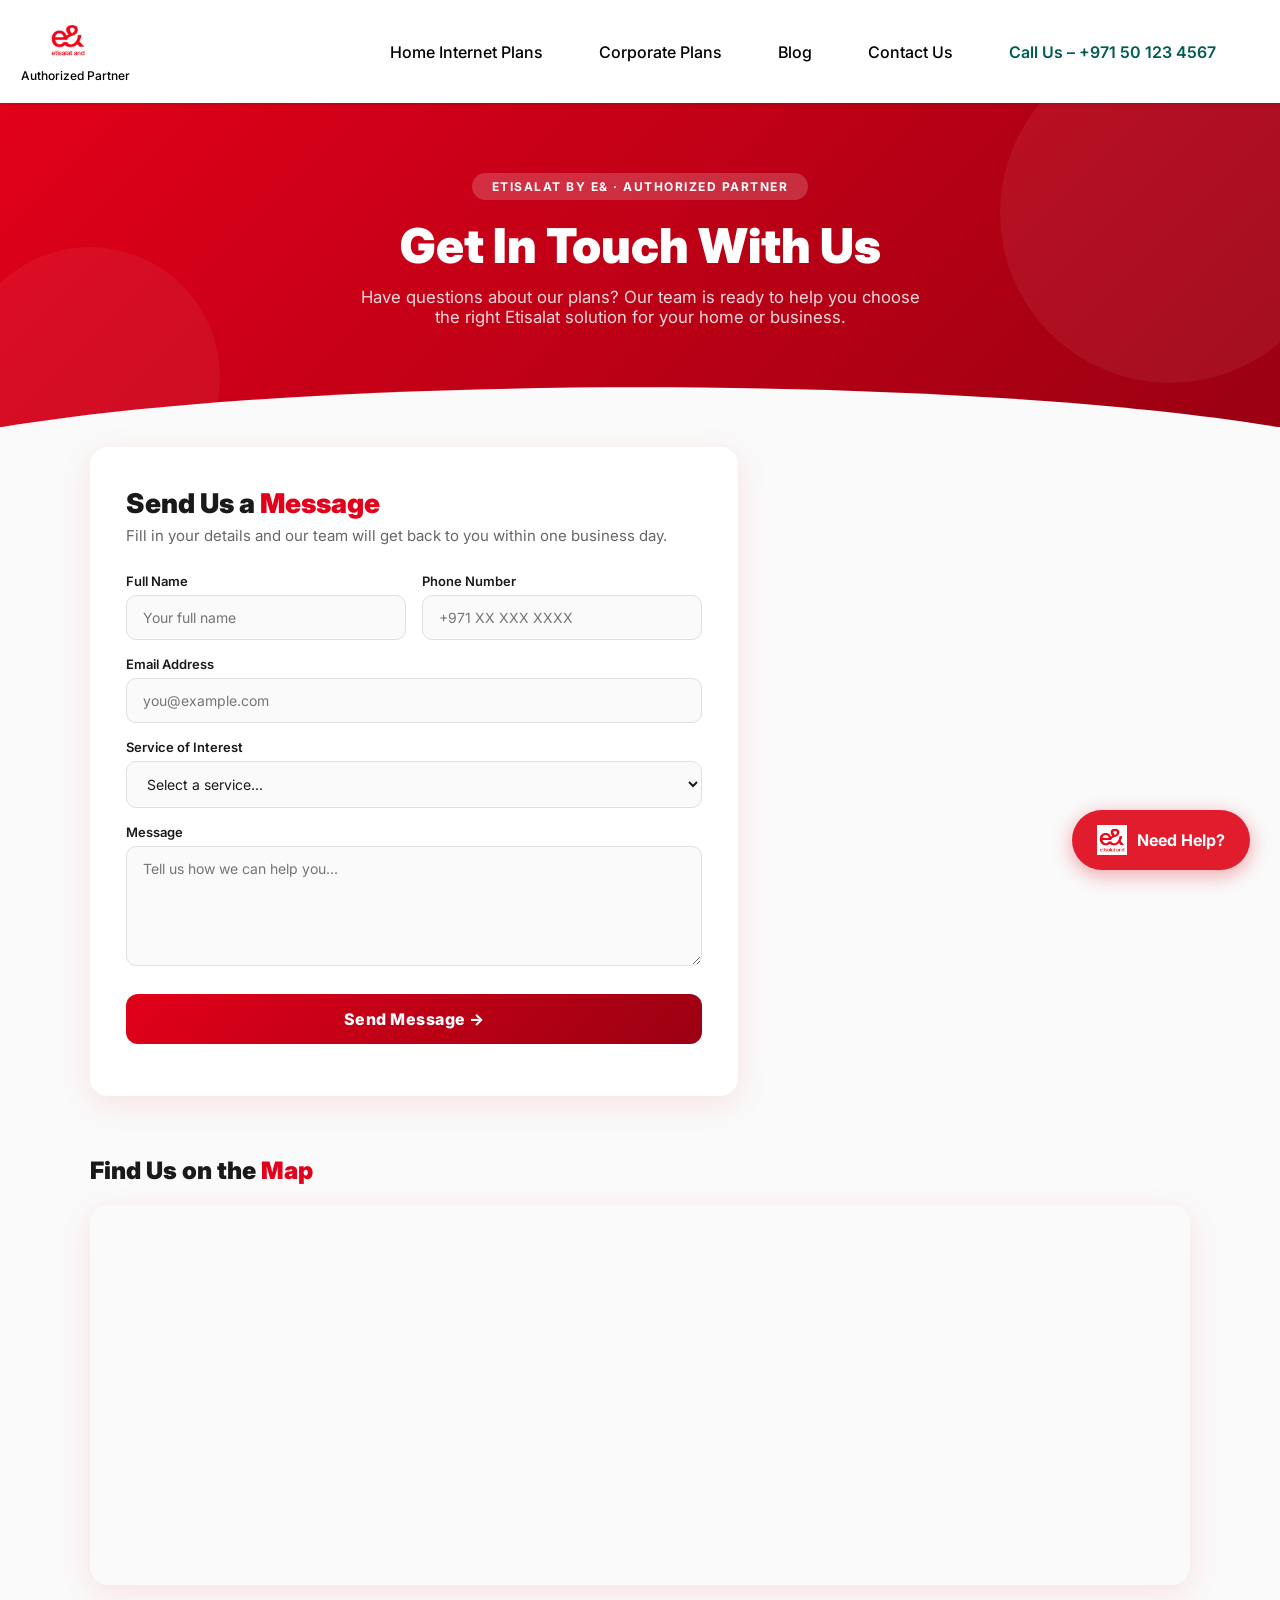
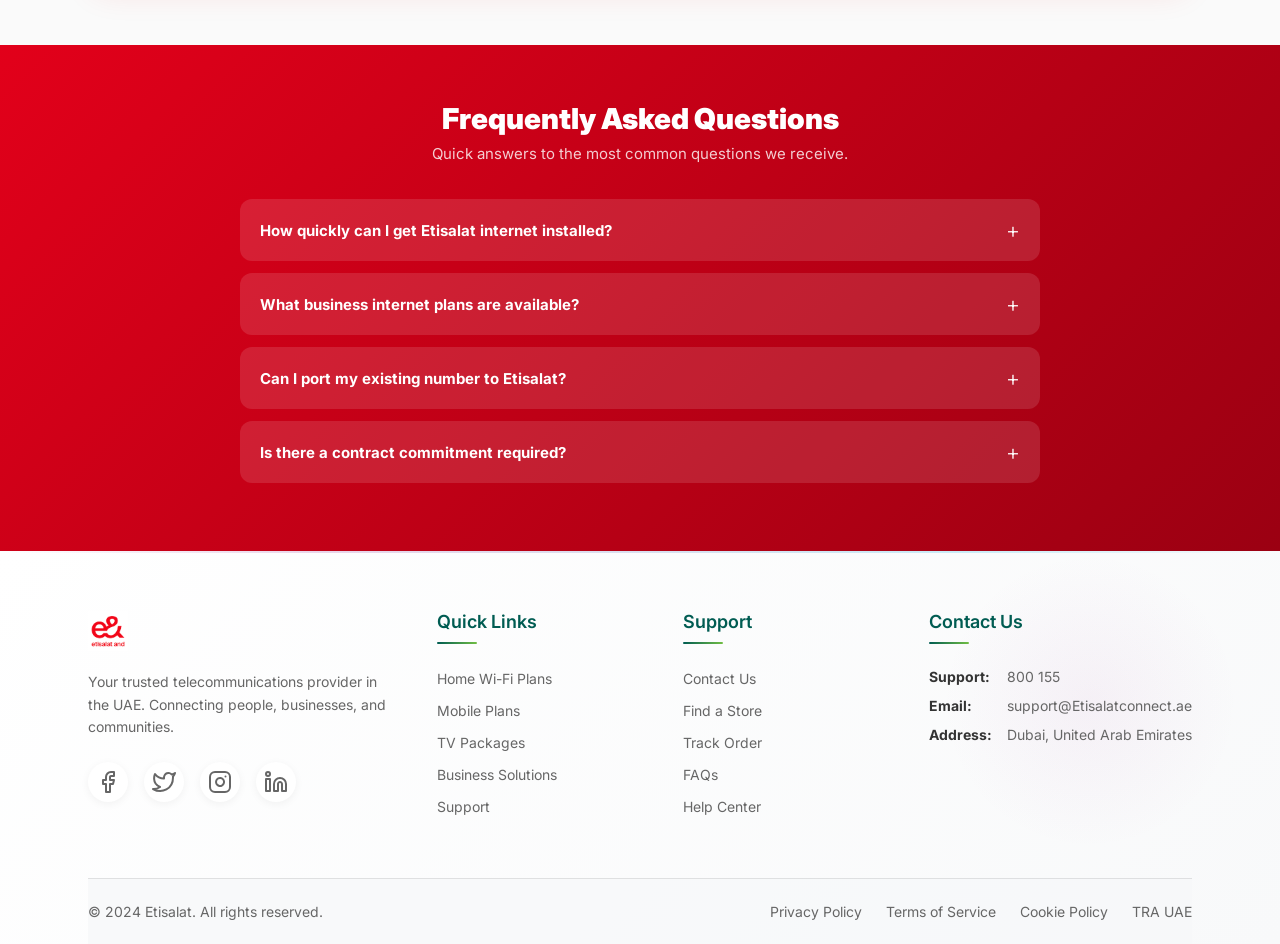
<file: contact.html>
<!DOCTYPE html>
<html lang="en">

<head>
    <meta charset="UTF-8">
    <meta name="viewport" content="width=device-width, initial-scale=1.0">

    <!-- Primary SEO Meta Tags -->
    <title>Contact Etisalat by e& | Support & Sales</title>
    <meta name="title" content="Contact Etisalat by e& | Support & Sales">
    <meta name="description"
        content="Contact Etisalat by e& for home and business internet plans, sales and support across UAE. Call 800 155 or visit our office in Dubai." />
    <meta name="keywords"
        content="Etisalat contact, Etisalat support, Etisalat sales, Etisalat internet plans contact, Etisalat home internet contact, Etisalat corporate contact, Etisalat recharge online, Etisalat offers" />
    <meta name="robots" content="index, follow">
    <meta http-equiv="Content-Type" content="text/html; charset=utf-8">
    <meta name="language" content="English">
    <meta name="author" content="Etisalat by e& Authorized Partner">

    <!-- Open Graph / Facebook -->
    <meta property="og:type" content="website">
    <meta property="og:url" content="https://www.Etisalatconnect.ae/contact">
    <meta property="og:title" content="Contact Etisalat by e& | Support & Sales">
    <meta property="og:description"
        content="Contact Etisalat by e& for home and business internet plans, sales and support across UAE.">
    <meta property="og:image" content="https://www.Etisalatconnect.ae/img/etisalat.png">
    <meta property="og:site_name" content="Etisalat by e&">
    <meta property="og:locale" content="en_AE">

    <!-- Twitter -->
    <meta property="twitter:card" content="summary_large_image">
    <meta property="twitter:url" content="https://www.Etisalatconnect.ae/contact">
    <meta property="twitter:title" content="Contact Etisalat by e& | Support & Sales">
    <meta property="twitter:description"
        content="Contact Etisalat by e& for home and business internet plans, sales and support across UAE.">
    <meta property="twitter:image" content="https://www.Etisalatconnect.ae/img/etisalat.png">

    <!-- Additional SEO Meta Tags -->
    <meta name="geo.region" content="AE">
    <meta name="geo.country" content="United Arab Emirates">
    <meta name="geo.placename" content="Dubai, Abu Dhabi, UAE">
    <meta name="ICBM" content="25.2048,55.2708">

    <!-- Canonical URL -->
    <link rel="canonical" href="https://www.Etisalatconnect.ae/contact">

    <!-- Alternate URLs for different languages/regions -->
    <link rel="alternate" hreflang="en" href="https://www.Etisalatconnect.ae/contact" />
    <link rel="alternate" hreflang="en-ae" href="https://www.Etisalatconnect.ae/contact">
    <link rel="alternate" hreflang="ar-ae" href="https://www.Etisalatconnect.ae/ar/contact">

    <!-- Favicon and Icons -->
    <link rel="icon" type="image/png" href="img/etisalat.png">
    <link rel="shortcut icon" type="image/png" href="img/etisalat.png">
    <link rel="apple-touch-icon" sizes="180x180" href="img/etisalat.png">
    <link rel="icon" type="image/png" sizes="32x32" href="img/etisalat.png">
    <link rel="icon" type="image/png" sizes="16x16" href="img/etisalat.png">

    <!-- Stylesheets -->
    <link rel="stylesheet" href="styles_corp.css">
    <link href="https://fonts.googleapis.com/css2?family=Inter:wght@400;500;600;700&display=swap" rel="stylesheet">

    <!-- Structured Data / JSON-LD -->
    <script type="application/ld+json">
    {
      "@context": "https://schema.org",
      "@type": "Organization",
      "name": "Etisalat by e&",
      "url": "https://www.Etisalatconnect.ae/",
      "logo": "https://www.Etisalatconnect.ae/img/etisalat.png",
      "description": "Authorized partner for Etisalat by e& telecommunications services in UAE",
      "address": {
        "@type": "PostalAddress",
        "addressCountry": "AE",
        "addressRegion": "Dubai",
        "addressLocality": "UAE"
      },
      "contactPoint": {
        "@type": "ContactPoint",
        "telephone": "+971555611339",
        "contactType": "customer service",
        "availableLanguage": ["English", "Arabic"]
      },
      "sameAs": [
        "https://www.facebook.com/share/p/1CXhuVPoMN/,
        "https://www.instagram.com/p/DNqH9D_t590/?igsh=MXd5d28xZDhveTFoMQ==,
        "https://www.linkedin.com/company/Etisalatemirates"
      ]
    }
    </script>

    <script type="application/ld+json">
    {
      "@context": "https://schema.org",
      "@type": "Service",
      "name": "Etisalat Corporate Internet Plans",
      "description": "High-speed business internet plans for corporations in UAE starting from AED 279",
      "provider": {
        "@type": "Organization",
        "name": "Etisalat by e&"
      },
      "areaServed": {
        "@type": "Country",
        "name": "United Arab Emirates"
      },
      "offers": [
        {
          "@type": "Offer",
          "name": "Business Starter Pro",
          "price": "279",
          "priceCurrency": "AED",
          "description": "High-speed business internet with 5G router and unlimited data"
        },
        {
          "@type": "Offer",
          "name": "Business Ultimate",
          "price": "854",
          "priceCurrency": "AED",
          "description": "Premium business internet with fiber connection and advanced features"
        }
      ]
    }
    </script>

    <meta name="google-site-verification" content="kZEFpEoJaKyCHJHWH1KI2G2YCe7p3eFFX-vx_aaikHQ" />

    <!-- Google Tag Manager -->
    <script>(function (w, d, s, l, i) {
            w[l] = w[l] || []; w[l].push({
                'gtm.start':
                    new Date().getTime(), event: 'gtm.js'
            }); var f = d.getElementsByTagName(s)[0],
                j = d.createElement(s), dl = l != 'dataLayer' ? '&l=' + l : ''; j.async = true; j.src =
                    'https://www.googletagmanager.com/gtm.js?id=' + i + dl; f.parentNode.insertBefore(j, f);
        })(window, document, 'script', 'dataLayer', 'GTM-PZJKNF52');</script>
    <!-- End Google Tag Manager -->


    <!-- Google tag (gtag.js) -->
    <script async src="https://www.googletagmanager.com/gtag/js?id=AW-17406763028"></script>
    <script>
        window.dataLayer = window.dataLayer || [];
        function gtag() { dataLayer.push(arguments); }
        gtag('js', new Date());

        gtag('config', 'AW-17406763028');
    </script>


</head>

<body>
    <!-- Google Tag Manager (noscript) -->
    <noscript><iframe src="https://www.googletagmanager.com/ns.html?id=GTM-PZJKNF52" height="0" width="0"
            style="display:none;visibility:hidden"></iframe></noscript>
    <!-- End Google Tag Manager (noscript) -->

    <header role="banner">
        <nav class="main-nav" role="navigation" aria-label="Main navigation">
            <div class="nav-container">
                <div class="logo-container">
                    <a href="/" class="logo" aria-label="Etisalat by e& Home">
                        <img src="img/etisalat.png" alt="Etisalat by e& logo - Authorized Partner">
                    </a>
                    <span class="authorized-text">Authorized Partner</span>
                </div>
                <button class="mobile-menu-toggle" aria-label="Toggle mobile menu">
                    <span></span>
                    <span></span>
                    <span></span>
                </button>
                <div class="nav-links">
                    <!-- <div class="nav-item active">
                        <a href="/index_corp.html" aria-label="Etisalat Corporate Plans UAE">Home</a>
                    </div> -->
                    <div class="nav-item">
                        <a href="/index.html" aria-label="Etisalat Home Internet Plans UAE">Home Internet Plans</a>
                    </div>
                    <div class="nav-item ">
                        <a href="/index_corp.html" aria-label="View Corporate Internet Plans">Corporate Plans</a>
                    </div>
                    <div class="nav-item">
                        <a href="/blog.html" aria-label="View Etisalat by e& Blog">Blog</a>
                    </div>
                    <div class="nav-item">
                        <a href="/contact.html" aria-label="Contact Etisalat by e&">Contact Us</a>
                    </div>

                    <div class="nav-item">
                        <a href="tel:+971501234567" class="phone-link"
                            aria-label="Call Etisalat by e& at +971 50 123 4567">Call Us – +971 50 123 4567</a>
                    </div>
                </div>

            </div>
        </nav>
    </header>
    <main>

        <style>
            :root {
                --red-1: #e2001a;
                --red-2: #9b0012;
                --off-white: #fafafa;
                --text-dark: #1a1a1a;
                --text-muted: #666;
                --radius: 18px;
                --shadow: 0 8px 32px rgba(226, 0, 26, 0.10);
            }

            .ct-hero {
                background: linear-gradient(135deg, var(--red-1) 0%, var(--red-2) 100%);
                padding: 70px 24px 100px;
                text-align: center;
                position: relative;
                overflow: hidden;
            }

            .ct-hero::before {
                content: '';
                position: absolute;
                top: -60px;
                right: -60px;
                width: 340px;
                height: 340px;
                border-radius: 50%;
                background: rgba(255, 255, 255, 0.06);
            }

            .ct-hero::after {
                content: '';
                position: absolute;
                bottom: -80px;
                left: -40px;
                width: 260px;
                height: 260px;
                border-radius: 50%;
                background: rgba(255, 255, 255, 0.05);
            }

            .ct-hero-badge {
                display: inline-block;
                background: rgba(255, 255, 255, 0.18);
                color: #fff;
                font-size: 12px;
                font-weight: 700;
                letter-spacing: 1.5px;
                text-transform: uppercase;
                border-radius: 30px;
                padding: 6px 20px;
                margin-bottom: 18px;
            }

            .ct-hero h1 {
                color: #fff;
                font-size: clamp(2rem, 5vw, 3rem);
                font-weight: 900;
                margin: 0 0 14px;
                line-height: 1.15;
                position: relative;
                z-index: 1;
            }

            .ct-hero p {
                color: rgba(255, 255, 255, 0.85);
                font-size: 1.05rem;
                max-width: 560px;
                margin: 0 auto;
                position: relative;
                z-index: 1;
            }

            .ct-hero-wave {
                position: absolute;
                bottom: 0;
                left: 0;
                width: 100%;
                line-height: 0;
            }

            .ct-cards-section {
                background: var(--off-white);
                padding: 0 24px 40px;
            }

            .ct-cards-grid {
                display: grid;
                grid-template-columns: repeat(4, 1fr);
                gap: 18px;
                max-width: 1100px;
                margin: -48px auto 0;
                position: relative;
                z-index: 10;
            }

            .ct-card {
                background: #fff;
                border-radius: var(--radius);
                box-shadow: var(--shadow);
                padding: 28px 20px 24px;
                text-align: center;
                transition: transform 0.3s, box-shadow 0.3s;
                border-top: 4px solid var(--red-1);
            }

            .ct-card:hover {
                transform: translateY(-6px);
                box-shadow: 0 18px 40px rgba(226, 0, 26, 0.16);
            }

            .ct-card-icon {
                width: 56px;
                height: 56px;
                background: linear-gradient(135deg, var(--red-1), var(--red-2));
                border-radius: 14px;
                display: flex;
                align-items: center;
                justify-content: center;
                margin: 0 auto 16px;
                font-size: 22px;
            }

            .ct-card h3 {
                font-size: 14px;
                font-weight: 700;
                color: var(--text-dark);
                margin: 0 0 8px;
                text-transform: uppercase;
                letter-spacing: 0.5px;
            }

            .ct-card p,
            .ct-card a {
                font-size: 14px;
                color: var(--text-muted);
                margin: 0;
                line-height: 1.5;
                text-decoration: none;
                word-wrap: break-word;
                word-break: break-word;
            }

            .ct-card a:hover {
                color: var(--red-1);
            }

            .ct-card-link {
                display: inline-block;
                margin-top: 10px;
                color: var(--red-1);
                font-weight: 700;
                font-size: 13px;
                border-bottom: 2px solid var(--red-1);
                padding-bottom: 1px;
                text-decoration: none;
            }

            .ct-main {
                background: var(--off-white);
                padding: 20px 24px 60px;
            }

            .ct-main-inner {
                max-width: 1100px;
                margin: 0 auto;
                display: grid;
                grid-template-columns: 1fr 420px;
                gap: 32px;
                align-items: start;
            }

            .ct-form-panel {
                background: #fff;
                border-radius: var(--radius);
                box-shadow: var(--shadow);
                padding: 40px 36px;
            }

            .ct-form-panel h2 {
                font-size: 1.7rem;
                font-weight: 900;
                color: var(--text-dark);
                margin: 0 0 6px;
            }

            .ct-form-panel h2 span {
                color: var(--red-1);
            }

            .ct-subtext {
                color: var(--text-muted);
                font-size: 15px;
                margin: 0 0 28px;
            }

            .ct-form-row {
                display: grid;
                grid-template-columns: 1fr 1fr;
                gap: 16px;
            }

            .ct-field {
                margin-bottom: 16px;
            }

            .ct-field label {
                display: block;
                font-size: 13px;
                font-weight: 600;
                color: var(--text-dark);
                margin-bottom: 6px;
            }

            .ct-field input,
            .ct-field select,
            .ct-field textarea {
                width: 100%;
                padding: 13px 16px;
                border: 1.5px solid #e0e0e0;
                border-radius: 10px;
                font-size: 14px;
                color: var(--text-dark);
                background: #fafafa;
                outline: none;
                transition: border-color 0.25s, box-shadow 0.25s;
                box-sizing: border-box;
                font-family: inherit;
            }

            .ct-field input:focus,
            .ct-field select:focus,
            .ct-field textarea:focus {
                border-color: var(--red-1);
                box-shadow: 0 0 0 3px rgba(226, 0, 26, 0.10);
                background: #fff;
            }

            .ct-field textarea {
                resize: vertical;
                min-height: 120px;
            }

            .ct-submit-btn {
                width: 100%;
                padding: 15px;
                background: linear-gradient(135deg, var(--red-1), var(--red-2));
                color: #fff;
                font-size: 16px;
                font-weight: 800;
                border: none;
                border-radius: 12px;
                cursor: pointer;
                letter-spacing: 0.5px;
                transition: opacity 0.2s, transform 0.2s;
                margin-top: 8px;
            }

            .ct-submit-btn:hover {
                opacity: 0.92;
                transform: translateY(-2px);
            }

            #ct-response {
                margin-top: 12px;
                font-size: 14px;
                text-align: center;
                font-weight: 600;
                color: var(--red-1);
            }

            .ct-info-panel {
                display: flex;
                flex-direction: column;
                gap: 20px;
            }

            .ct-info-box {
                background: linear-gradient(135deg, var(--red-1) 0%, var(--red-2) 100%);
                border-radius: var(--radius);
                padding: 32px 28px;
                color: #fff;
            }

            .ct-info-box h3 {
                font-size: 1.2rem;
                font-weight: 800;
                margin: 0 0 20px;
            }

            .ct-info-item {
                display: flex;
                align-items: flex-start;
                gap: 14px;
                margin-bottom: 18px;
            }

            .ct-info-item:last-child {
                margin-bottom: 0;
            }

            .ct-info-icon {
                width: 40px;
                height: 40px;
                border-radius: 10px;
                background: rgba(255, 255, 255, 0.18);
                display: flex;
                align-items: center;
                justify-content: center;
                font-size: 18px;
                flex-shrink: 0;
            }

            .ct-info-text strong {
                display: block;
                font-size: 12px;
                opacity: 0.7;
                text-transform: uppercase;
                letter-spacing: 0.5px;
                margin-bottom: 2px;
            }

            .ct-info-text span {
                font-size: 15px;
                font-weight: 600;
            }

            .ct-info-text a {
                color: #fff;
                text-decoration: none;
            }

            .ct-info-text a:hover {
                opacity: 0.85;
            }

            .ct-hours-box {
                background: #fff;
                border-radius: var(--radius);
                box-shadow: var(--shadow);
                padding: 24px 28px;
                border-left: 4px solid var(--red-1);
            }

            .ct-hours-box h3 {
                font-size: 15px;
                font-weight: 800;
                color: var(--text-dark);
                margin: 0 0 14px;
            }

            .ct-hours-row {
                display: flex;
                justify-content: space-between;
                font-size: 14px;
                padding: 7px 0;
                border-bottom: 1px solid #f0f0f0;
                color: var(--text-dark);
            }

            .ct-hours-row:last-child {
                border-bottom: none;
            }

            .ct-hours-row .open {
                color: var(--red-1);
                font-weight: 700;
            }

            .ct-map-section {
                padding: 0 24px 60px;
                background: var(--off-white);
            }

            .ct-map-inner {
                max-width: 1100px;
                margin: 0 auto;
            }

            .ct-map-inner h2 {
                font-size: 1.5rem;
                font-weight: 900;
                color: var(--text-dark);
                margin: 0 0 20px;
            }

            .ct-map-inner h2 span {
                color: var(--red-1);
            }

            .ct-map-frame {
                border-radius: var(--radius);
                overflow: hidden;
                box-shadow: var(--shadow);
                border: none;
                display: block;
            }

            .ct-faq-section {
                background: linear-gradient(135deg, var(--red-1) 0%, var(--red-2) 100%);
                padding: 56px 24px;
            }

            .ct-faq-inner {
                max-width: 800px;
                margin: 0 auto;
                text-align: center;
            }

            .ct-faq-inner h2 {
                color: #fff;
                font-size: 1.8rem;
                font-weight: 900;
                margin: 0 0 8px;
            }

            .ct-faq-inner>p {
                color: rgba(255, 255, 255, 0.8);
                margin: 0 0 36px;
                font-size: 15px;
            }

            .ct-faq-list {
                text-align: left;
            }

            .ct-faq-item {
                background: rgba(255, 255, 255, 0.12);
                border-radius: 12px;
                margin-bottom: 12px;
                overflow: hidden;
            }

            .ct-faq-q {
                padding: 18px 20px;
                font-size: 15px;
                font-weight: 700;
                color: #fff;
                cursor: pointer;
                display: flex;
                justify-content: space-between;
                align-items: center;
                user-select: none;
            }

            .ct-faq-q-icon {
                font-size: 22px;
                font-weight: 300;
                transition: transform 0.3s;
            }

            .ct-faq-a {
                display: none;
                padding: 0 20px 18px;
                font-size: 14px;
                color: rgba(255, 255, 255, 0.85);
                line-height: 1.65;
            }

            .ct-faq-item.open .ct-faq-q-icon {
                transform: rotate(45deg);
            }

            .ct-faq-item.open .ct-faq-a {
                display: block;
            }

            @media (max-width: 900px) {
                .ct-cards-grid {
                    grid-template-columns: repeat(2, 1fr);
                }

                .ct-main-inner {
                    grid-template-columns: 1fr;
                }
            }

            @media (max-width: 560px) {
                .ct-form-row {
                    grid-template-columns: 1fr;
                }

                .ct-form-panel {
                    padding: 28px 20px;
                }

                .ct-cards-grid {
                    grid-template-columns: repeat(2, minmax(0, 1fr));
                    gap: 12px;
                }

                .ct-hero {
                    padding: 50px 20px 80px;
                }
            }

            /* ==== ADDED MOBILE RESPONSIVENESS FIXES ==== */
            @media (max-width: 768px) {

                html,
                body,
                main {
                    overflow-x: hidden !important;
                    width: 100% !important;
                    max-width: 100vw !important;
                    margin: 0 !important;
                    padding: 0 !important;
                }

                .ct-main-content {
                    flex-direction: column !important;
                    padding: 16px !important;
                    gap: 24px !important;
                    width: 100% !important;
                    box-sizing: border-box !important;
                }

                .ct-form-panel,
                .ct-info-panel {
                    width: 100% !important;
                    padding: 24px 16px !important;
                    box-sizing: border-box !important;
                    margin: 0 !important;
                }

                .ct-quick-links {
                    flex-direction: column !important;
                    gap: 16px !important;
                    padding: 0 16px !important;
                    width: 100% !important;
                    box-sizing: border-box !important;
                }

                .ct-card {
                    width: 100% !important;
                    box-sizing: border-box !important;
                    margin: 0 !important;
                }

                .hero-banner-content {
                    padding: 40px 16px !important;
                    width: 100% !important;
                    box-sizing: border-box !important;
                }

                .faq-container,
                .map-section {
                    padding: 16px !important;
                    width: 100% !important;
                    box-sizing: border-box !important;
                    margin: 0 !important;
                }
            }
        </style>

        <!-- HERO -->
        <section class="ct-hero">
            <div class="ct-hero-badge">Etisalat by e&amp; &middot; Authorized Partner</div>
            <h1>Get In Touch With Us</h1>
            <p>Have questions about our plans? Our team is ready to help you choose the right Etisalat solution for your
                home or business.</p>
            <div class="ct-hero-wave">
                <svg viewBox="0 0 1440 60" fill="none" xmlns="http://www.w3.org/2000/svg" preserveAspectRatio="none">
                    <path d="M0 60 C360 0 1080 0 1440 60 L1440 60 L0 60 Z" fill="#fafafa" />
                </svg>
            </div>
        </section>

        <!-- QUICK CONTACT CARDS -->


        <!-- FORM + INFO -->
        <section class="ct-main">
            <div class="ct-main-inner">
                <div class="ct-form-panel">
                    <h2>Send Us a <span>Message</span></h2>
                    <p class="ct-subtext">Fill in your details and our team will get back to you within one business
                        day.</p>
                    <form id="contact-form">
                        <div class="ct-form-row">
                            <div class="ct-field">
                                <label for="name">Full Name</label>
                                <input type="text" id="name" placeholder="Your full name" required>
                            </div>
                            <div class="ct-field">
                                <label for="phone">Phone Number</label>
                                <input type="tel" id="phone" placeholder="+971 XX XXX XXXX" required>
                            </div>
                        </div>
                        <div class="ct-field">
                            <label for="email">Email Address</label>
                            <input type="email" id="email" placeholder="you@example.com" required>
                        </div>
                        <div class="ct-field">
                            <label for="service">Service of Interest</label>
                            <select id="service">
                                <option value="">Select a service...</option>
                                <option>Home Internet Plans</option>
                                <option>Corporate / Business Plans</option>
                                <option>5G Wireless Plans</option>
                                <option>Fiber Internet Plans</option>
                                <option>Landline Services</option>
                                <option>Other</option>
                            </select>
                        </div>
                        <div class="ct-field">
                            <label for="message">Message</label>
                            <textarea id="message" placeholder="Tell us how we can help you..." required></textarea>
                        </div>
                        <button type="submit" class="ct-submit-btn">Send Message &rarr;</button>
                    </form>
                    <p id="ct-response"></p>
                </div>


            </div>
        </section>

        <!-- MAP -->
        <section class="ct-map-section" id="ct-map">
            <div class="ct-map-inner">
                <h2>Find Us on the <span>Map</span></h2>
                <iframe class="ct-map-frame"
                    src="https://www.google.com/maps/embed?pb=!1m18!1m12!1m3!1d3609.2048655985!2d55.3027!3d25.2285!2m3!1f0!2f0!3f0!3m2!1i1024!2i768!4f13.1!3m3!1m2!1s0x0%3A0x0!2zMjXCsDEzJzQyLjYiTiA1NcKwMTgnMDkuNyJF!5e0!3m2!1sen!2sae!4v1630000000000!5m2!1sen!2sae"
                    width="100%" height="380" style="border:0;" allowfullscreen="" loading="lazy"
                    referrerpolicy="no-referrer-when-downgrade" title="Etisalat by e&amp; Office Location Dubai">
                </iframe>
            </div>
        </section>

        <!-- FAQ -->
        <section class="ct-faq-section">
            <div class="ct-faq-inner">
                <h2>Frequently Asked Questions</h2>
                <p>Quick answers to the most common questions we receive.</p>
                <div class="ct-faq-list">
                    <div class="ct-faq-item">
                        <div class="ct-faq-q" onclick="this.parentElement.classList.toggle('open')">
                            How quickly can I get Etisalat internet installed?
                            <span class="ct-faq-q-icon">+</span>
                        </div>
                        <div class="ct-faq-a">Installation is typically completed within 2&ndash;5 business days after
                            order confirmation. Our team will contact you to schedule a convenient time.</div>
                    </div>
                    <div class="ct-faq-item">
                        <div class="ct-faq-q" onclick="this.parentElement.classList.toggle('open')">
                            What business internet plans are available?
                            <span class="ct-faq-q-icon">+</span>
                        </div>
                        <div class="ct-faq-a">We offer Business Starter Pro (1 Gbps, AED 279/month), Business Ultimate
                            200Mbps and 400Mbps fiber plans, and 5G Wireless plans. All include free installation and
                            optional landline services.</div>
                    </div>
                    <div class="ct-faq-item">
                        <div class="ct-faq-q" onclick="this.parentElement.classList.toggle('open')">
                            Can I port my existing number to Etisalat?
                            <span class="ct-faq-q-icon">+</span>
                        </div>
                        <div class="ct-faq-a">Yes! We offer 3 months free porting on most business plans. Contact our
                            sales team and we will handle the entire process for you.</div>
                    </div>
                    <div class="ct-faq-item">
                        <div class="ct-faq-q" onclick="this.parentElement.classList.toggle('open')">
                            Is there a contract commitment required?
                            <span class="ct-faq-q-icon">+</span>
                        </div>
                        <div class="ct-faq-a">Most plans require a 12-month commitment to get the best pricing and
                            priority support. Contact us for flexible options if needed.</div>
                    </div>
                </div>
            </div>
        </section>

    </main>

    <footer class="main-footer">
        <div class="footer-content">
            <div class="footer-grid">
                <div class="footer-column">
                    <img src="img/etisalat.png" alt="Etisalat logo" class="footer-logo">
                    <p class="footer-description">Your trusted telecommunications provider in the UAE. Connecting
                        people, businesses, and communities.</p>
                    <div class="social-links">
                        <a href="#" class="social-icon">
                            <svg width="24" height="24" viewBox="0 0 24 24" fill="none">
                                <path
                                    d="M18 2H15C13.6739 2 12.4021 2.52678 11.4645 3.46447C10.5268 4.40215 10 5.67392 10 7V10H7V14H10V22H14V14H17L18 10H14V7C14 6.73478 14.1054 6.48043 14.2929 6.29289C14.4804 6.10536 14.7348 6 15 6H18V2Z"
                                    stroke="currentColor" stroke-width="2" stroke-linecap="round"
                                    stroke-linejoin="round" />
                            </svg>
                        </a>
                        <a href="#" class="social-icon">
                            <svg width="24" height="24" viewBox="0 0 24 24" fill="none">
                                <path
                                    d="M23 3.01006C22.0424 3.68553 20.9821 4.20217 19.86 4.54006C19.2577 3.84757 18.4573 3.35675 17.567 3.13398C16.6767 2.91122 15.7395 2.96725 14.8821 3.29451C14.0247 3.62177 13.2884 4.20446 12.773 4.96377C12.2575 5.72309 11.9877 6.62239 12 7.54006V8.54006C10.2426 8.58562 8.50127 8.19587 6.93101 7.4055C5.36074 6.61513 4.01032 5.44869 3 4.01006C3 4.01006 -1 13.0101 8 17.0101C5.94053 18.408 3.48716 19.109 1 19.0101C10 24.0101 21 19.0101 21 7.51006C20.9991 7.23151 20.9723 6.95365 20.92 6.68006C21.9406 5.67355 22.6608 4.40277 23 3.01006Z"
                                    stroke="currentColor" stroke-width="2" stroke-linecap="round"
                                    stroke-linejoin="round" />
                            </svg>
                        </a>
                        <a href="#" class="social-icon">
                            <svg width="24" height="24" viewBox="0 0 24 24" fill="none">
                                <path
                                    d="M17 2H7C4.23858 2 2 4.23858 2 7V17C2 19.7614 4.23858 22 7 22H17C19.7614 22 22 19.7614 22 17V7C22 4.23858 19.7614 2 17 2Z"
                                    stroke="currentColor" stroke-width="2" stroke-linecap="round"
                                    stroke-linejoin="round" />
                                <path
                                    d="M16 11.37C16.1234 12.2022 15.9813 13.0522 15.5938 13.799C15.2063 14.5458 14.5931 15.1514 13.8416 15.5297C13.0901 15.9079 12.2384 16.0396 11.4078 15.9059C10.5771 15.7723 9.80976 15.3801 9.21484 14.7852C8.61992 14.1902 8.22773 13.4229 8.09406 12.5922C7.9604 11.7615 8.09206 10.9099 8.47032 10.1584C8.84858 9.40685 9.45418 8.79374 10.201 8.40624C10.9478 8.01874 11.7978 7.87658 12.63 8C13.4789 8.12588 14.2649 8.52146 14.8717 9.12831C15.4785 9.73515 15.8741 10.5211 16 11.37Z"
                                    stroke="currentColor" stroke-width="2" stroke-linecap="round"
                                    stroke-linejoin="round" />
                                <path d="M17.5 6.5H17.51" stroke="currentColor" stroke-width="2" stroke-linecap="round"
                                    stroke-linejoin="round" />
                            </svg>
                        </a>
                        <a href="#" class="social-icon">
                            <svg width="24" height="24" viewBox="0 0 24 24" fill="none">
                                <path
                                    d="M16 8C17.5913 8 19.1174 8.63214 20.2426 9.75736C21.3679 10.8826 22 12.4087 22 14V21H18V14C18 13.4696 17.7893 12.9609 17.4142 12.5858C17.0391 12.2107 16.5304 12 16 12C15.4696 12 14.9609 12.2107 14.5858 12.5858C14.2107 12.9609 14 13.4696 14 14V21H10V14C10 12.4087 10.6321 10.8826 11.7574 9.75736C12.8826 8.63214 14.4087 8 16 8Z"
                                    stroke="currentColor" stroke-width="2" stroke-linecap="round"
                                    stroke-linejoin="round" />
                                <path d="M6 9H2V21H6V9Z" stroke="currentColor" stroke-width="2" stroke-linecap="round"
                                    stroke-linejoin="round" />
                                <path
                                    d="M4 6C5.10457 6 6 5.10457 6 4C6 2.89543 5.10457 2 4 2C2.89543 2 2 2.89543 2 4C2 5.10457 2.89543 6 4 6Z"
                                    stroke="currentColor" stroke-width="2" stroke-linecap="round"
                                    stroke-linejoin="round" />
                            </svg>
                        </a>
                    </div>
                </div>

                <div class="footer-column">
                    <h3>Quick Links</h3>
                    <ul class="footer-links">
                        <li><a href="#">Home Wi-Fi Plans</a></li>
                        <li><a href="#">Mobile Plans</a></li>
                        <li><a href="#">TV Packages</a></li>
                        <li><a href="#">Business Solutions</a></li>
                        <li><a href="#">Support</a></li>
                    </ul>
                </div>

                <div class="footer-column">
                    <h3>Support</h3>
                    <ul class="footer-links">
                        <li><a href="#">Contact Us</a></li>
                        <li><a href="#">Find a Store</a></li>
                        <li><a href="#">Track Order</a></li>
                        <li><a href="#">FAQs</a></li>
                        <li><a href="#">Help Center</a></li>
                    </ul>
                </div>

                <div class="footer-column">
                    <h3>Contact Us</h3>
                    <div class="contact-info">
                        <!-- <p><strong>Sales:</strong> +971 55 561 1339</p> -->
                        <p><strong>Support:</strong> 800 155</p>
                        <p><strong>Email:</strong> support@Etisalatconnect.ae</p>
                        <p><strong>Address:</strong> Dubai, United Arab Emirates</p>
                    </div>
                </div>
            </div>

            <div class="footer-bottom">
                <div class="footer-bottom-content">
                    <p class="copyright">© 2024 Etisalat. All rights reserved.</p>
                    <div class="legal-links">
                        <a href="#">Privacy Policy</a>
                        <a href="#">Terms of Service</a>
                        <a href="#">Cookie Policy</a>
                        <a href="https://www.tra.gov.ae/" target="_blank" rel="noopener">TRA UAE</a>
                    </div>
                </div>
            </div>
        </div>
    </footer>

    <script>
        // Mobile menu toggle functionality
        const mobileMenuToggle = document.querySelector('.mobile-menu-toggle');
        const navLinks = document.querySelector('.nav-links');
        const dropdownMenus = document.querySelectorAll('.dropdown-menu');
        const navItems = document.querySelectorAll('.nav-item');

        // Toggle mobile menu
        if (mobileMenuToggle) {
            mobileMenuToggle.addEventListener('click', () => {
                mobileMenuToggle.classList.toggle('active');
                navLinks.classList.toggle('active');
                // Close all dropdowns when toggling mobile menu
                dropdownMenus.forEach(menu => menu.classList.remove('show'));
                navItems.forEach(item => item.classList.remove('active'));
            });
        }

        // Handle dropdown menus
        navItems.forEach(item => {
            const link = item.querySelector('a');
            const dropdown = item.querySelector('.dropdown-menu');

            if (link && dropdown) {
                link.addEventListener('click', (e) => {
                    // Only prevent default on mobile
                    if (window.innerWidth <= 768) {
                        e.preventDefault();

                        // Close other dropdowns
                        navItems.forEach(otherItem => {
                            if (otherItem !== item) {
                                otherItem.classList.remove('active');
                                const otherDropdown = otherItem.querySelector('.dropdown-menu');
                                if (otherDropdown) {
                                    otherDropdown.classList.remove('show');
                                }
                            }
                        });

                        // Toggle current dropdown
                        item.classList.toggle('active');
                        dropdown.classList.toggle('show');
                    }
                });
            }
        });

        // Close dropdowns when clicking outside
        document.addEventListener('click', (e) => {
            if (!e.target.closest('.nav-item')) {
                dropdownMenus.forEach(menu => menu.classList.remove('show'));
                navItems.forEach(item => item.classList.remove('active'));
            }
        });

        // Handle window resize
        window.addEventListener('resize', () => {
            if (window.innerWidth > 768) {
                // Reset mobile menu state
                mobileMenuToggle.classList.remove('active');
                navLinks.classList.remove('active');
                // Reset dropdown states
                dropdownMenus.forEach(menu => menu.classList.remove('show'));
                navItems.forEach(item => item.classList.remove('active'));
            }
        });

        // Know More toggle functionality
        function toggleKnowMore(element) {
            const content = element.parentElement.querySelector('.know-more-content');
            const arrow = element.querySelector('.arrow');

            if (content.style.display === 'none' || content.style.display === '') {
                content.style.display = 'block';
                arrow.textContent = '▲';
                element.classList.add('active');
            } else {
                content.style.display = 'none';
                arrow.textContent = '▼';
                element.classList.remove('active');
            }
        }

        // Simple countdown timer
        function startCountdown() {
            // Get elements
            const days = document.getElementById('days');
            const hours = document.getElementById('hours');
            const minutes = document.getElementById('minutes');
            const seconds = document.getElementById('seconds');

            if (!days || !hours || !minutes || !seconds) {
                console.error('Countdown elements not found');
                return;
            }

            // Set initial time (43 days, 22 hours, 45 minutes, 15 seconds in seconds)
            let totalSeconds = (43 * 24 * 60 * 60) + (22 * 60 * 60) + (45 * 60) + 15;

            // Update the display
            function updateDisplay() {
                const remainingDays = Math.floor(totalSeconds / (24 * 60 * 60));
                const remainingHours = Math.floor((totalSeconds % (24 * 60 * 60)) / (60 * 60));
                const remainingMinutes = Math.floor((totalSeconds % (60 * 60)) / 60);
                const remainingSeconds = totalSeconds % 60;

                // Update DOM with new values
                days.textContent = String(remainingDays).padStart(2, '0');
                hours.textContent = String(remainingHours).padStart(2, '0');
                minutes.textContent = String(remainingMinutes).padStart(2, '0');
                seconds.textContent = String(remainingSeconds).padStart(2, '0');

                // Decrease total seconds
                if (totalSeconds > 0) {
                    totalSeconds--;
                } else {
                    // Timer finished
                    clearInterval(countdownInterval);
                    const countdownContainer = document.querySelector('.countdown-container');
                    if (countdownContainer) {
                        countdownContainer.style.display = 'none';
                    }
                    const heroContent = document.querySelector('.hero-content');
                    if (heroContent) {
                        const endMessage = document.createElement('p');
                        endMessage.textContent = 'Offer has ended!';
                        endMessage.className = 'countdown-end-message';
                        heroContent.appendChild(endMessage);
                    }
                }
            }

            // Initial update
            updateDisplay();

            // Update every second
            const countdownInterval = setInterval(updateDisplay, 1000);
        }

        // Start countdown when page loads
        if (document.readyState === 'loading') {
            document.addEventListener('DOMContentLoaded', startCountdown);
        } else {
            startCountdown();
        }
        const scriptURL = 'https://script.google.com/macros/s/AKfycbw80N81Dqw02iTepynpfdTGbdBLpaHWJcC0aDgUjZwyg_LXbcksDu0YqHSRQJUIuCY/exec';

        document.querySelectorAll('form').forEach(form => {
            form.addEventListener('submit', function (e) {
                e.preventDefault();

                const data = {
                    name: (form.querySelector('#name') || form.querySelector('#Name') || form.querySelector('#CName') || {}).value || '',
                    email: (form.querySelector('#email') || form.querySelector('#CEmail') || {}).value || '',
                    phone: (form.querySelector('#phone') || form.querySelector('#Phone') || form.querySelector('#CPhone') || {}).value || '',
                    message: (form.querySelector('#message') || form.querySelector('#CMessage') || {}).value || '',
                    service: (form.querySelector('#service') || {}).value || '',
                    formId: form.id
                };

                fetch(scriptURL, {
                    method: 'POST',
                    body: JSON.stringify(data)
                })
                    .then(response => response.text())
                    .then(result => {
                        alert("Form submitted successfully!");
                        form.reset();
                    })
                    .catch(error => {
                        alert("Error submitting form.");
                        console.error('Error!', error.message);
                    });
            });
        });


    </script>


    <!-- Floating Help Widget -->
    <div class="etisalat-help-widget" onclick="window.location.href='/contact.html'">
        <img src="img/etisalat.png" alt="help" class="etisalat-help-logo">
        <span>Need Help?</span>
    </div>
</body>

</html>
</file>
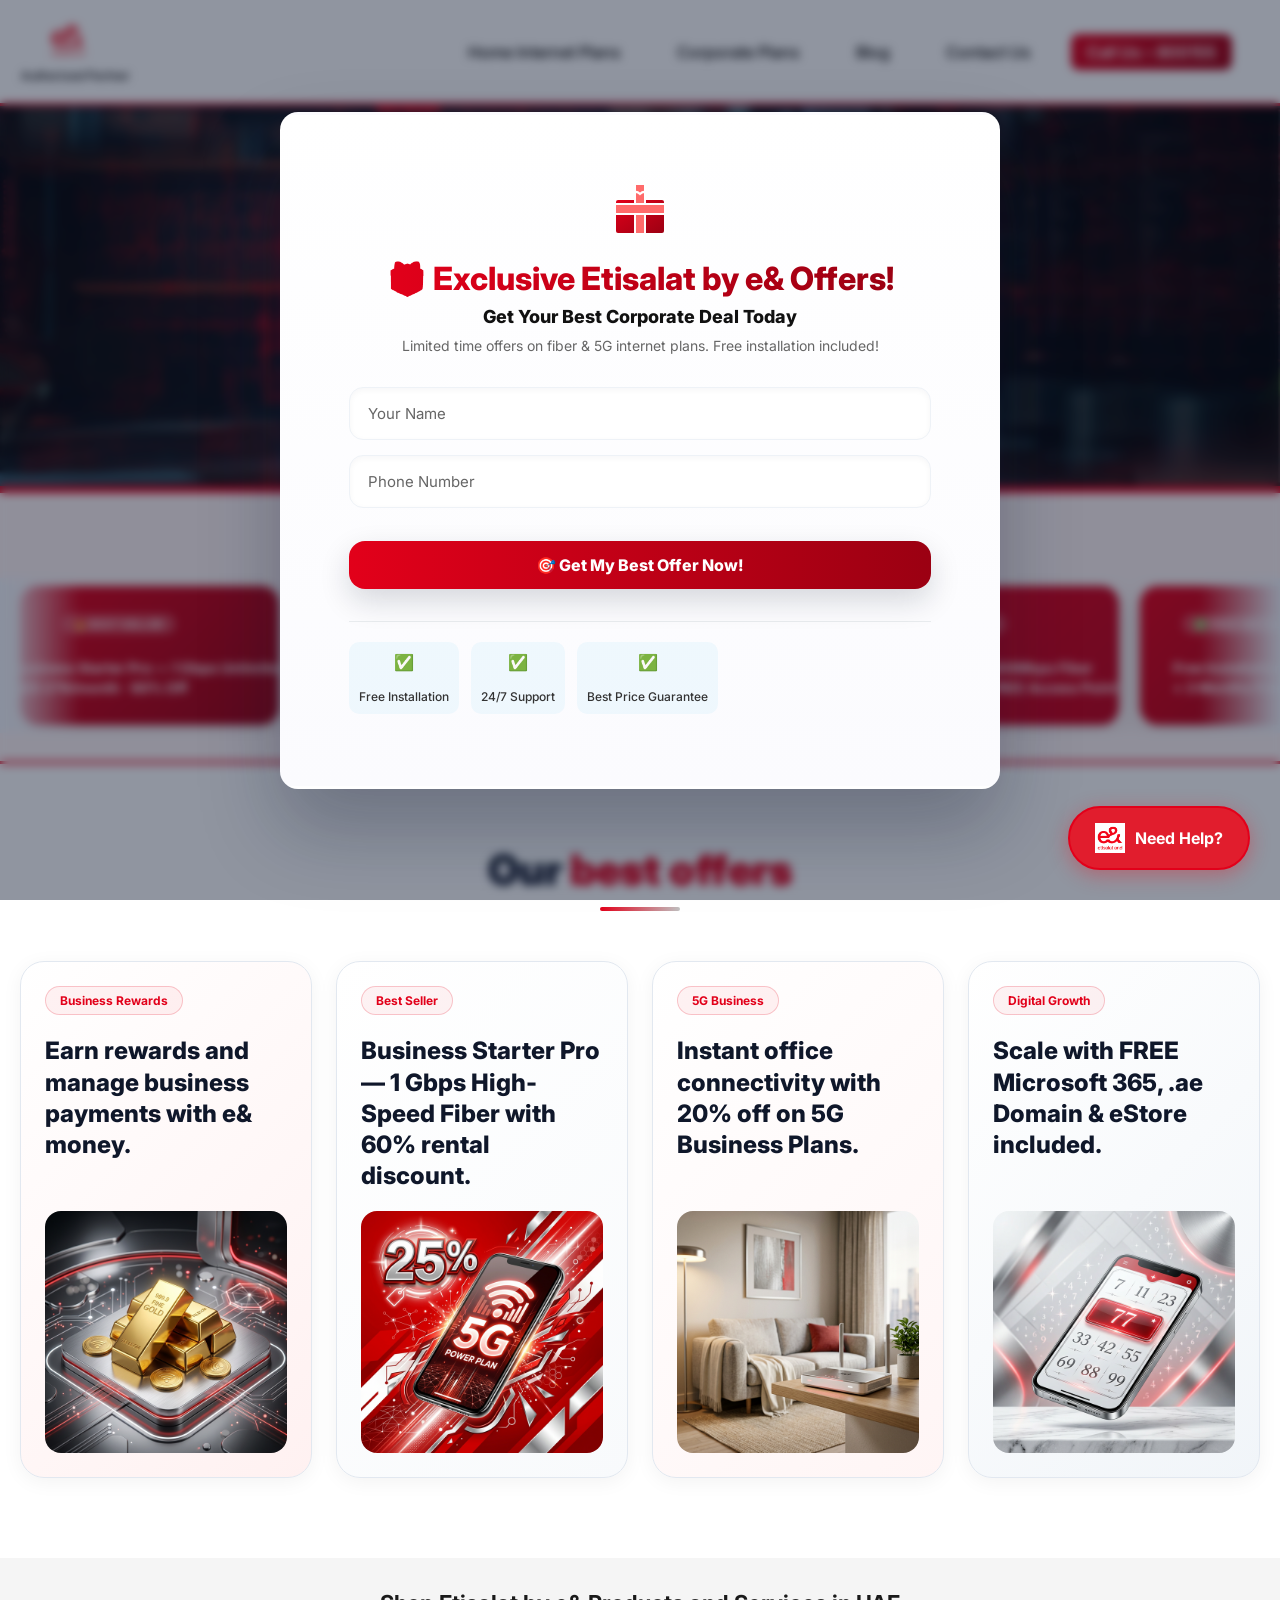
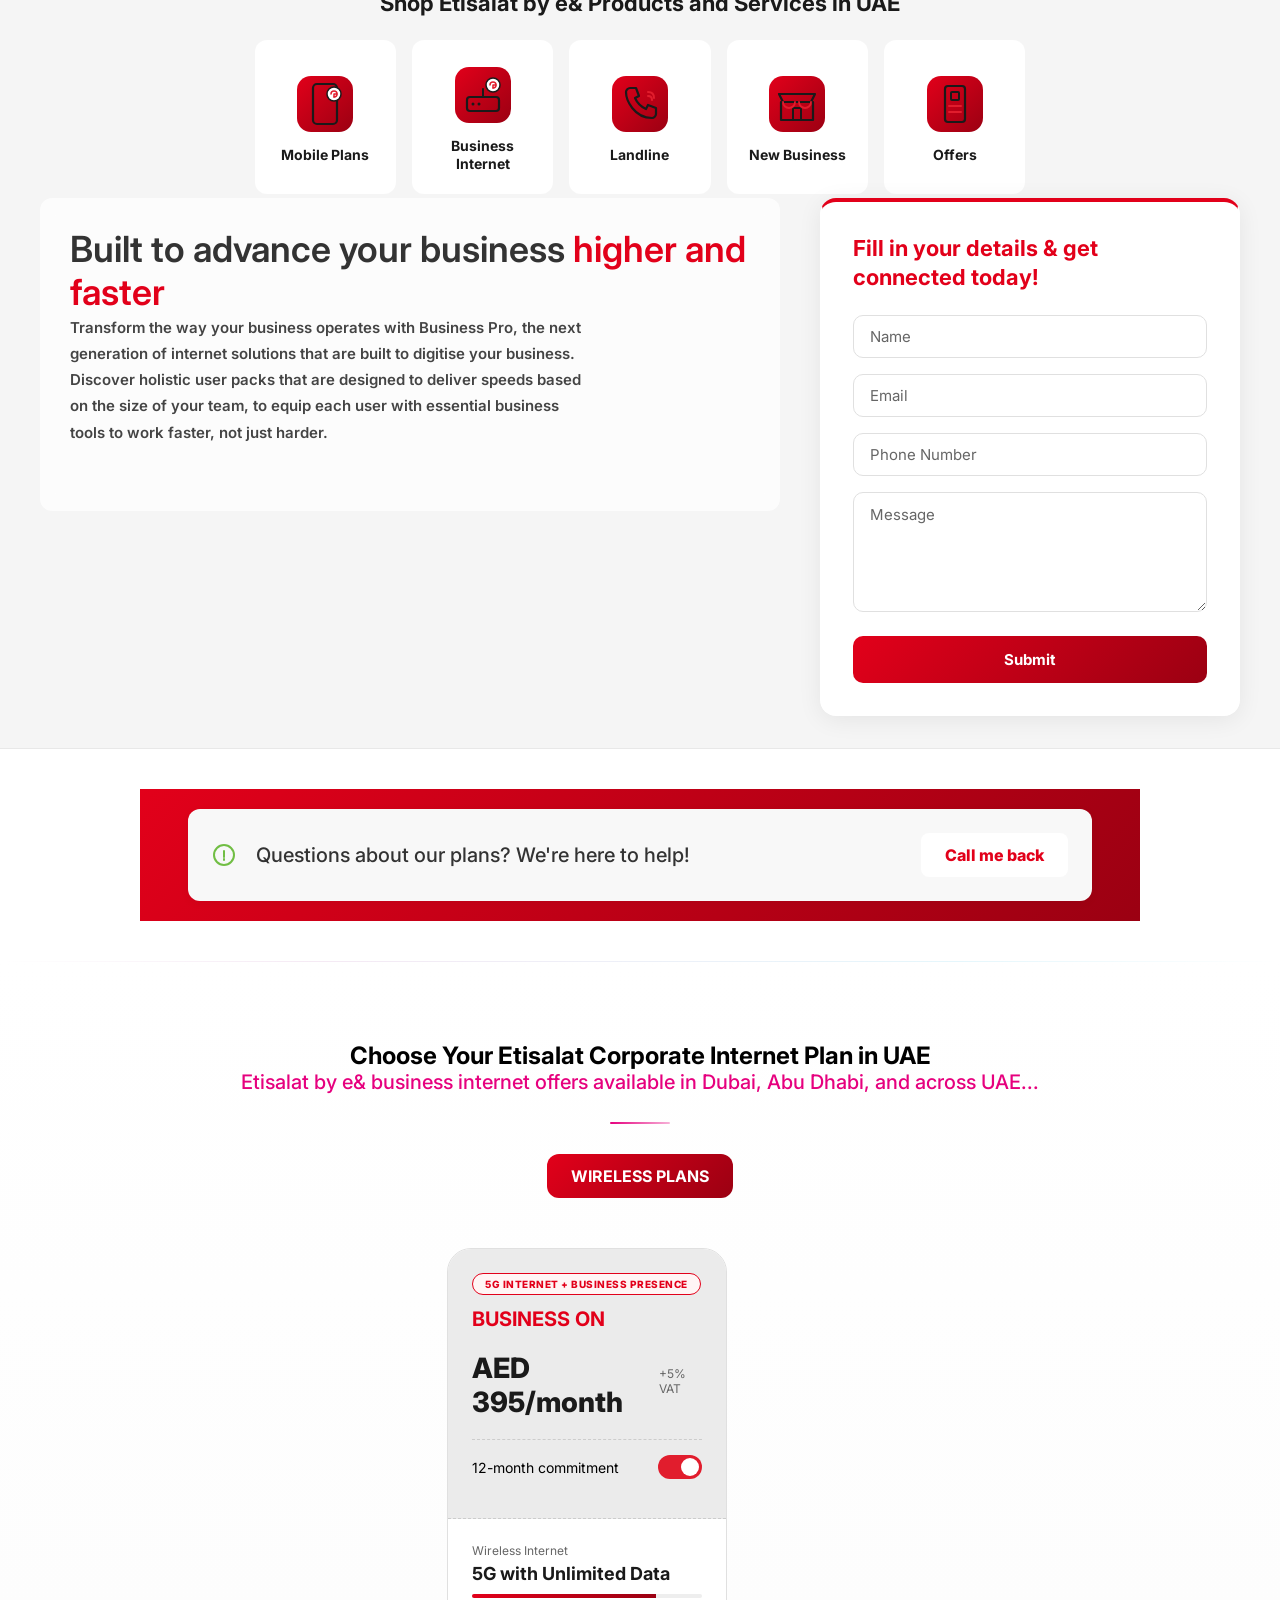
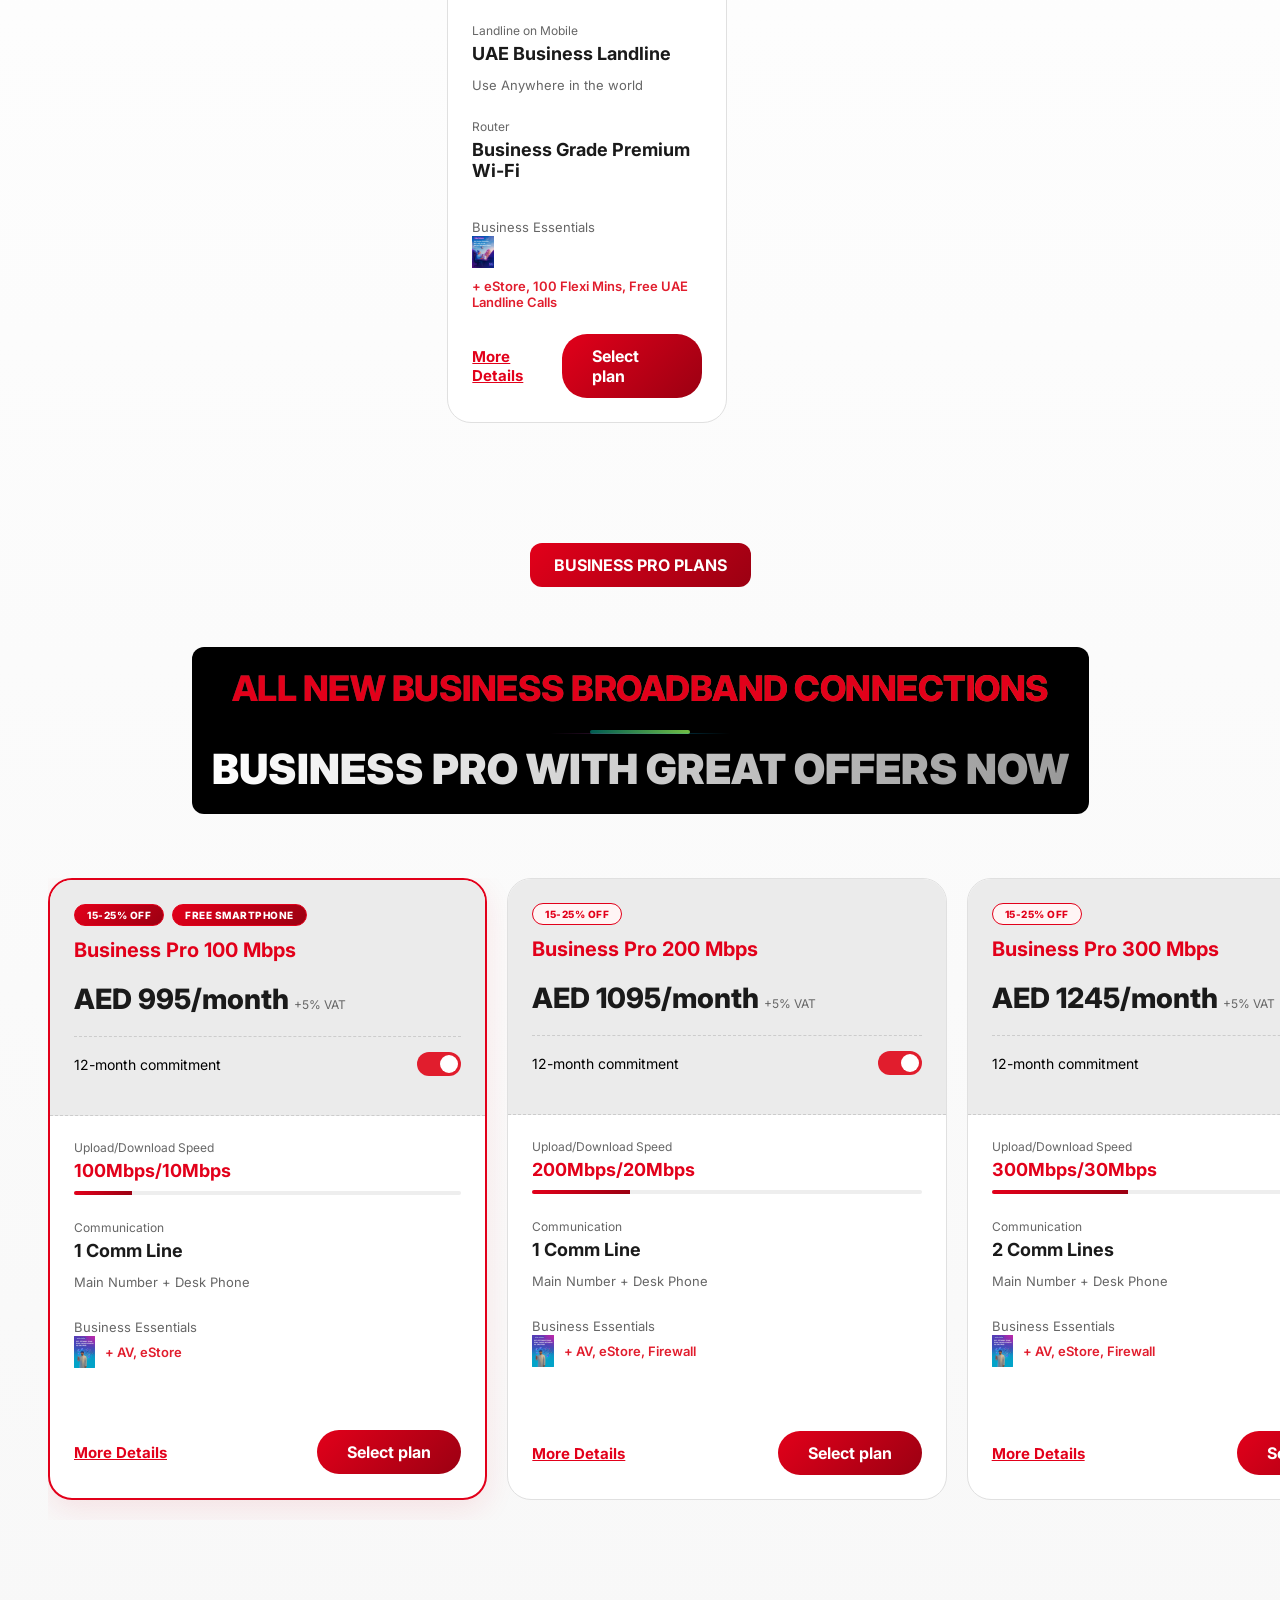
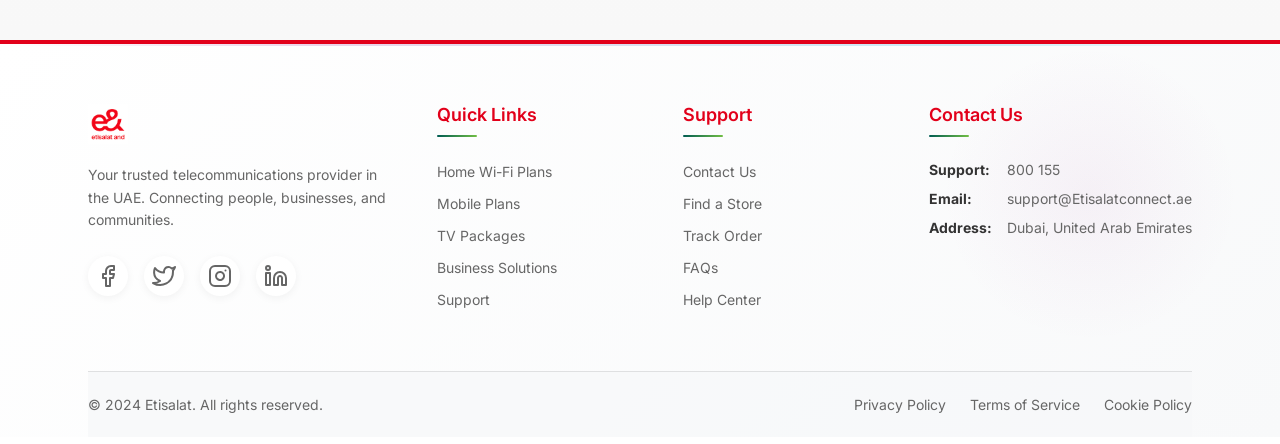
<file: index_corp.html>
<!DOCTYPE html>
<html lang="en">

<head>
    <meta charset="UTF-8">
    <meta name="viewport" content="width=device-width, initial-scale=1.0">

    <!-- Primary SEO Meta Tags - Optimized for Top Rankings -->
    <title>Etisalat Corporate Internet Plans UAE 2025 | Business Broadband & Fiber Dubai | 279 AED Starting</title>
    <meta name="title"
        content="Etisalat Corporate Internet Plans UAE 2025 | Business Broadband & Fiber Dubai | 279 AED Starting">
    <meta name="description"
        content="Get Etisalat corporate internet plans in UAE starting from AED 279/month. High-speed business fiber broadband, dedicated lines, and 5G solutions for companies in Dubai, Abu Dhabi. 24/7 support, free installation, 25% discount available." />
    <meta name="keywords"
        content="Etisalat corporate internet plans, Etisalat business internet uae, Etisalat corporate internet Dubai, Etisalat business broadband, Etisalat corporate fiber internet, Etisalat business internet plans, Etisalat corporate plans 279 aed, Etisalat business internet packages, Etisalat corporate internet 2025, Etisalat business wifi, Etisalat corporate broadband uae, Etisalat business fiber plans, Etisalat corporate internet Dubai, Etisalat business internet abu dhabi, Etisalat corporate internet offers, Etisalat business internet connection, Etisalat corporate internet price, Etisalat business internet deals, best business internet uae, Etisalat corporate internet installation, Etisalat business internet speed, Etisalat corporate internet review, Etisalat dedicated business line, Etisalat business internet support" />
    <meta name="robots" content="index, follow, max-image-preview:large, max-snippet:-1, max-video-preview:-1">
    <meta name="language" content="English">
    <meta name="author" content="Etisalat by e& Authorized Partner">

    <!-- Open Graph / Facebook - Optimized -->
    <meta property="og:type" content="website">
    <meta property="og:url" content="https://www.Etisalatconnect.ae/corporate-plans">
    <meta property="og:title"
        content="Etisalat Corporate Internet Plans UAE 2025 | Business Broadband & Fiber Dubai | 279 AED Starting">
    <meta property="og:description"
        content="Get Etisalat corporate internet plans in UAE starting from AED 279/month. High-speed business fiber broadband, dedicated lines, and 5G solutions for companies. 24/7 support, free installation, 25% discount available.">
    <meta property="og:image" content="https://www.Etisalatconnect.ae/img/Etisalat-corporate-plans-uae.jpg">
    <meta property="og:image:width" content="1200">
    <meta property="og:image:height" content="630">
    <meta property="og:site_name" content="Etisalat by e&">
    <meta property="og:locale" content="en_AE">
    <meta property="og:locale:alternate" content="ar_AE">

    <!-- Twitter Card - Optimized -->
    <meta name="twitter:card" content="summary_large_image">
    <meta name="twitter:url" content="https://www.Etisalatconnect.ae/corporate-plans">
    <meta name="twitter:title" content="Etisalat Corporate Internet Plans UAE 2025 | Business Broadband & Fiber Dubai">
    <meta name="twitter:description"
        content="Get Etisalat corporate internet plans in UAE starting from AED 279/month. High-speed business fiber broadband and 5G solutions. 24/7 support, free installation, 25% discount available.">
    <meta name="twitter:image" content="https://www.Etisalatconnect.ae/img/Etisalat-corporate-plans-uae.jpg">

    <!-- Additional SEO Meta Tags -->
    <meta name="geo.region" content="AE">
    <meta name="geo.country" content="United Arab Emirates">
    <meta name="geo.placename" content="Dubai, Abu Dhabi, UAE">
    <meta name="ICBM" content="25.2048,55.2708">

    <!-- Canonical URL -->
    <link rel="canonical" href="https://www.Etisalatconnect.ae/corporate-plans">

    <!-- Alternate URLs for different languages/regions -->
    <link rel="alternate" hreflang="en" href="https://www.Etisalatconnect.ae/corporate-plans" />
    <link rel="alternate" hreflang="en-ae" href="https://www.Etisalatconnect.ae/corporate-plans">
    <link rel="alternate" hreflang="ar-ae" href="https://www.Etisalatconnect.ae/ar/corporate-plans">

    <!-- Favicon and Icons -->
    <link rel="icon" type="image/png" href="img/etisalat.png">
    <link rel="shortcut icon" type="image/png" href="img/etisalat.png">
    <link rel="apple-touch-icon" sizes="180x180" href="img/etisalat.png">
    <link rel="icon" type="image/png" sizes="32x32" href="img/etisalat.png">
    <link rel="icon" type="image/png" sizes="16x16" href="img/etisalat.png">

    <!-- Stylesheets -->
    <link rel="stylesheet" href="styles_corp.css">
    <link href="https://fonts.googleapis.com/css2?family=Inter:wght@400;500;600;700&display=swap" rel="stylesheet">

    <!-- Structured Data / JSON-LD - Comprehensive SEO Optimization -->

    <!-- Organization Schema -->
    <script type="application/ld+json">
    {
      "@context": "https://schema.org",
      "@type": "Organization",
      "name": "Etisalat by e&",
      "alternateName": "Etisalat by e& Authorized Partner",
      "url": "https://www.Etisalatconnect.ae/",
      "logo": "https://www.Etisalatconnect.ae/img/etisalat.png",
      "description": "Authorized partner for Etisalat by e& corporate internet, business broadband, and fiber services in UAE. Best business internet plans starting from AED 279 in Dubai, Abu Dhabi, and across UAE.",
      "address": {
        "@type": "PostalAddress",
        "addressCountry": "AE",
        "addressRegion": "Dubai",
        "addressLocality": "Dubai, UAE"
      },
      "contactPoint": [
        {
          "@type": "ContactPoint",
          "telephone": "+971-800-155",
          "contactType": "customer service",
          "areaServed": "AE",
          "availableLanguage": ["English", "Arabic"]
        },
        {
          "@type": "ContactPoint",
          "telephone": "+971-55-561-1339",
          "contactType": "sales",
          "areaServed": "AE",
          "availableLanguage": ["English", "Arabic"]
        }
      ],
      "sameAs": [
        "https://www.facebook.com/share/p/1CXhuVPoMN/",
        "https://www.instagram.com/p/DNqH9D_t590/?igsh=MXd5d28xZDhveTFoMQ==",
        "https://www.linkedin.com/company/Etisalatemirates"
      ],
      "aggregateRating": {
        "@type": "AggregateRating",
        "ratingValue": "4.6",
        "reviewCount": "200",
        "bestRating": "5",
        "worstRating": "1"
      }
    }
    </script>

    <!-- Service Schema for Corporate Internet Plans -->
    <script type="application/ld+json">
    {
      "@context": "https://schema.org",
      "@type": "Service",
      "serviceType": "Corporate Internet Plans",
      "name": "Etisalat Corporate Internet Plans UAE",
      "description": "High-speed business internet plans including fiber broadband, dedicated lines, and 5G solutions for corporations in UAE. Plans starting from AED 279/month with unlimited data, 24/7 support, free installation, and 25% discount on select plans.",
      "provider": {
        "@type": "Organization",
        "name": "Etisalat by e&"
      },
      "areaServed": {
        "@type": "Country",
        "name": "United Arab Emirates"
      },
      "hasOfferCatalog": {
        "@type": "OfferCatalog",
        "name": "Etisalat Corporate Internet Plans",
        "itemListElement": [
          {
            "@type": "Offer",
            "itemOffered": {
              "@type": "Service",
              "name": "Etisalat Corporate Business Starter Pro",
              "description": "High-speed business internet with 5G router, 1Gbps/160 Mbps speed, unlimited data, and business landline"
            },
            "price": "279",
            "priceCurrency": "AED",
            "priceSpecification": {
              "@type": "UnitPriceSpecification",
              "price": "279",
              "priceCurrency": "AED",
              "billingIncrement": "P1M",
              "unitCode": "MON"
            },
            "availability": "https://schema.org/InStock",
            "validFrom": "2025-01-01"
          },
          {
            "@type": "Offer",
            "itemOffered": {
              "@type": "Service",
              "name": "Etisalat Corporate Business Ultimate",
              "description": "Premium business internet with fiber connection, advanced features, and dedicated support"
            },
            "price": "854",
            "priceCurrency": "AED",
            "priceSpecification": {
              "@type": "UnitPriceSpecification",
              "price": "854",
              "priceCurrency": "AED",
              "billingIncrement": "P1M",
              "unitCode": "MON"
            },
            "availability": "https://schema.org/InStock",
            "validFrom": "2025-01-01"
          }
        ]
      }
    }
    </script>

    <!-- BreadcrumbList Schema -->
    <script type="application/ld+json">
    {
      "@context": "https://schema.org",
      "@type": "BreadcrumbList",
      "itemListElement": [
        {
          "@type": "ListItem",
          "position": 1,
          "name": "Home",
          "item": "https://www.Etisalatconnect.ae/"
        },
        {
          "@type": "ListItem",
          "position": 2,
          "name": "Corporate Internet Plans",
          "item": "https://www.Etisalatconnect.ae/corporate-plans"
        }
      ]
    }
    </script>

    <!-- FAQ Schema for Common Corporate Questions -->
    <script type="application/ld+json">
    {
      "@context": "https://schema.org",
      "@type": "FAQPage",
      "mainEntity": [
        {
          "@type": "Question",
          "name": "What are the Etisalat corporate internet plans available in UAE?",
          "acceptedAnswer": {
            "@type": "Answer",
            "text": "Etisalat offers multiple corporate internet plans in UAE including: Business Starter Pro starting from AED 279/month with 1Gbps/160 Mbps speed, 5G router, unlimited data, and business landline. Business Ultimate plan at AED 854/month with premium fiber connection and advanced features. Both plans include 24/7 support and free installation."
          }
        },
        {
          "@type": "Question",
          "name": "How much does Etisalat corporate internet cost in Dubai?",
          "acceptedAnswer": {
            "@type": "Answer",
            "text": "Etisalat corporate internet plans in Dubai start from AED 279/month for the Business Starter Pro plan. The Business Ultimate plan is available at AED 854/month. Currently, there's a 25% discount offer on select Etisalat Plans with free installation and 3 months free porting for business customers."
          }
        },
        {
          "@type": "Question",
          "name": "Does Etisalat offer fiber internet for businesses in UAE?",
          "acceptedAnswer": {
            "@type": "Answer",
            "text": "Yes, Etisalat offers high-speed fiber internet plans for businesses in UAE. The Business Ultimate plan provides premium fiber connection with advanced features. The Business Starter Pro includes 1Gbps/160 Mbps speeds suitable for small to medium businesses. Both plans include unlimited data and are available across Dubai, Abu Dhabi, and other Emirates."
          }
        },
        {
          "@type": "Question",
          "name": "Is installation free for Etisalat corporate internet?",
          "acceptedAnswer": {
            "@type": "Answer",
            "text": "Yes, Etisalat offers free installation for corporate internet plans. This includes setup and activation of your fiber or 5G business connection. Contact Etisalat by e& at 800 155 or visit Etisalatconnect.ae to get started with your business internet connection."
          }
        },
        {
          "@type": "Question",
          "name": "What is the speed of Etisalat corporate internet plans?",
          "acceptedAnswer": {
            "@type": "Answer",
            "text": "Etisalat corporate internet plans offer high-speed connections: Business Starter Pro with 1Gbps/160 Mbps download/upload speeds, and Business Ultimate with premium fiber speeds. All plans provide unlimited data usage and are designed to support business operations with reliable connectivity."
          }
        },
        {
          "@type": "Question",
          "name": "How to get Etisalat corporate internet connection in Dubai?",
          "acceptedAnswer": {
            "@type": "Answer",
            "text": "To get Etisalat corporate internet in Dubai, you can buy online at Etisalatconnect.ae or call 800 155 for customer service. Etisalat offers quick activation, free installation, and dedicated business support for corporate connections."
          }
        },
        {
          "@type": "Question",
          "name": "Does Etisalat corporate internet include business landline?",
          "acceptedAnswer": {
            "@type": "Answer",
            "text": "Yes, the Etisalat Business Starter Pro plan includes business landline with unlimited landline calls and 250 national mobile minutes. This provides a complete business communication solution along with your internet connection."
          }
        }
      ]
    }
    </script>

    <!-- WebPage Schema -->
    <script type="application/ld+json">
    {
      "@context": "https://schema.org",
      "@type": "WebPage",
      "name": "Etisalat Corporate Internet Plans UAE 2025 | Business Broadband & Fiber Dubai",
      "description": "Compare and get Etisalat corporate internet plans in UAE starting from AED 279/month. High-speed business fiber broadband, dedicated lines, and 5G solutions for companies. 24/7 support, free installation, 25% discount available.",
      "url": "https://www.Etisalatconnect.ae/corporate-plans",
      "inLanguage": "en-AE",
      "isPartOf": {
        "@type": "WebSite",
        "name": "Etisalat by e&",
        "url": "https://www.Etisalatconnect.ae"
      },
      "about": {
        "@type": "Thing",
        "name": "Corporate Internet Plans in UAE"
      },
      "primaryImageOfPage": {
        "@type": "ImageObject",
        "url": "https://www.Etisalatconnect.ae/img/Etisalat-corporate-plans-uae.jpg"
      }
    }
    </script>

    <meta name="google-site-verification" content="kZEFpEoJaKyCHJHWH1KI2G2YCe7p3eFFX-vx_aaikHQ" />

    <!-- Google Tag Manager -->
    <script>(function (w, d, s, l, i) {
            w[l] = w[l] || []; w[l].push({
                'gtm.start':
                    new Date().getTime(), event: 'gtm.js'
            }); var f = d.getElementsByTagName(s)[0],
                j = d.createElement(s), dl = l != 'dataLayer' ? '&l=' + l : ''; j.async = true; j.src =
                    'https://www.googletagmanager.com/gtm.js?id=' + i + dl; f.parentNode.insertBefore(j, f);
        })(window, document, 'script', 'dataLayer', 'GTM-PZJKNF52');</script>
    <!-- End Google Tag Manager -->


    <!-- Google tag (gtag.js) -->
    <script async src="https://www.googletagmanager.com/gtag/js?id=AW-17406763028"></script>
    <script>
        window.dataLayer = window.dataLayer || [];
        function gtag() { dataLayer.push(arguments); }
        gtag('js', new Date());

        gtag('config', 'AW-17406763028');
    </script>
    <!-- Popup styles for corporate modal -->
    <style>
        .popup-overlay {
            position: fixed;
            inset: 0;
            background: rgba(11, 22, 45, 0.45);
            display: flex;
            align-items: center;
            justify-content: center;
            z-index: 9998;
            opacity: 0;
            pointer-events: none;
            transition: opacity .25s
        }

        .popup-overlay.show {
            opacity: 1;
            pointer-events: auto
        }

        .popup-container {
            background: linear-gradient(180deg, #ffffff, #fbfbfe);
            border-radius: 18px;
            max-width: 720px;
            width: 86%;
            padding: 34px 36px 26px;
            box-shadow: 0 40px 80px rgba(11, 22, 45, 0.28);
            position: relative;
            font-family: Inter, system-ui, Arial, sans-serif
        }

        .popup-close {
            position: absolute;
            right: 14px;
            top: 14px;
            border: none;
            background: none;
            font-size: 28px;
            cursor: pointer;
            color: #616161
        }

        .popup-header {
            display: flex;
            flex-direction: column;
            gap: 8px;
            align-items: center;
            padding-bottom: 6px
        }

        .gift-box-icon {
            width: 72px;
            height: 72px;
            flex: 0 0 72px;
            display: block;
            margin: 0 auto
        }

        .popup-header h2 {
            font-size: 32px;
            margin: 0;
            color: transparent;
            background: linear-gradient(90deg, #e2001a 0%, #9b0012 100%);
            -webkit-background-clip: text;
            background-clip: text;
            font-weight: 800
        }

        .heading-icon {
            font-size: 22px;
            margin-right: 10px;
            vertical-align: middle;
            display: inline-block
        }

        .popup-header h2 {
            font-size: 32px;
            margin: 0;
            color: transparent;
            background: linear-gradient(90deg, #e2001a 0%, #9b0012 100%);
            -webkit-background-clip: text;
            background-clip: text;
            font-weight: 800
        }

        .popup-header h3 {
            font-size: 18px;
            margin: 0;
            color: #111;
            font-weight: 800
        }

        .popup-content p.lead {
            margin: 10px 0 0;
            color: #6b7280;
            font-size: 15px;
            max-width: 74%;
            margin-left: auto;
            margin-right: auto
        }


        .popup-form {
            margin-top: 18px;
            display: block
        }

        .popup-form .form-row {
            display: flex;
            gap: 12px
        }

        .popup-form .form-group {
            flex: 1
        }

        .popup-form input[type=text],
        .popup-form input[type=tel] {
            width: 100%;
            padding: 16px 18px;
            border: 1px solid #eef2f7;
            border-radius: 14px;
            font-size: 15px;
            background: #fff;
            box-shadow: inset 0 2px 6px rgba(11, 22, 45, 0.04);
            min-height: 52px
        }

        .popup-submit-btn {
            display: inline-flex;
            align-items: center;
            justify-content: center;
            gap: 10px;
            width: 100%;
            margin-top: 18px;
            background: linear-gradient(90deg, #e2001a 0%, #9b0012 100%);
            color: #fff;
            padding: 14px;
            border-radius: 16px;
            border: none;
            cursor: pointer;
            font-weight: 800;
            font-size: 16px;
            box-shadow: 0 12px 30px rgba(15, 23, 42, 0.16)
        }

        .popup-submit-btn .icon {
            width: 18px;
            height: 18px;
            display: inline-block
        }

        .divider {
            height: 1px;
            background: #eef2f7;
            margin: 20px 0;
            border-radius: 2px
        }

        .popup-benefits {
            display: flex;
            gap: 12px;
            margin-top: 12px
        }

        .benefit-card {
            flex: 1;
            background: linear-gradient(180deg, #f8fdff, #f4fbff);
            border-radius: 12px;
            padding: 12px 14px;
            display: flex;
            align-items: center;
            gap: 12px;
            border: 1px solid rgba(0, 169, 224, 0.06)
        }

        .benefit-card .tick {
            min-width: 40px;
            height: 40px;
            background: #fff;
            border-radius: 10px;
            display: flex;
            align-items: center;
            justify-content: center;
            color: #9b0012;
            font-weight: 800;
            box-shadow: 0 6px 18px rgba(11, 22, 45, 0.04)
        }

        .benefit-card p {
            margin: 0;
            font-size: 13px;
            color: #1f2937
        }

        .popup-close {
            position: absolute;
            right: 14px;
            top: 14px;
            width: 40px;
            height: 40px;
            border-radius: 10px;
            background: rgba(255, 255, 255, 0.9);
            border: none;
            font-size: 20px;
            line-height: 1;
            display: flex;
            align-items: center;
            justify-content: center;
            cursor: pointer;
            box-shadow: 0 6px 20px rgba(11, 22, 45, 0.06)
        }

        .popup-response {
            margin-top: 12px;
            color: #059669;
            font-weight: 700
        }

        @media(max-width:760px) {
            .popup-container {
                padding: 20px
            }

            .popup-header {
                gap: 12px
            }

            .popup-header h2 {
                font-size: 22px
            }

            .popup-benefits {
                flex-direction: column
            }
        }
    </style>

    <!-- e& Red Brand Override -->
    <style>
        /* ══ Etisalat e& Red Brand System ══ */
        :root {
            --er1: #e2001a;
            --er2: #9b0012;
            --er3: #c0001a;
        }

        /* NAV */
        .main-nav {
            border-bottom: 3px solid var(--er1) !important;
        }

        .phone-link {
            background: linear-gradient(135deg, var(--er1), var(--er2)) !important;
            color: #fff !important;
            border-radius: 8px;
            padding: 8px 16px !important;
        }

        .phone-link:hover {
            opacity: 0.88 !important;
        }

        .nav-links a:hover {
            color: var(--er1) !important;
        }

        /* Hero banner */
        .hero-banner-wrap {
            border-bottom: 4px solid var(--er1) !important;
        }

        /* Offers ticker section */
        .offers-ticker-section {
            background: #fff5f5 !important;
            border-top: 3px solid var(--er1) !important;
            border-bottom: 3px solid var(--er1) !important;
        }

        .offers-ticker-section h2 span {
            background: linear-gradient(90deg, var(--er1), var(--er2)) !important;
            -webkit-background-clip: text !important;
            background-clip: text !important;
            -webkit-text-fill-color: transparent !important;
        }

        .ticker-offer-tag {
            background: rgba(255, 255, 255, 0.25) !important;
            color: #fff !important;
        }

        .ticker-offer-body h3 {
            color: #fff !important;
        }

        /* Shop cards */
        h2 span {
            color: var(--er1) !important;
        }

        .shop-card {
            border: 2px solid transparent !important;
            transition: all 0.3s !important;
        }

        .shop-card:hover {
            border-color: var(--er1) !important;
            box-shadow: 0 8px 32px rgba(226, 0, 26, 0.15) !important;
            transform: translateY(-6px) !important;
        }

        .shop-card-icon {
            background: linear-gradient(135deg, var(--er1), var(--er2)) !important;
            color: #fff !important;
            border-radius: 14px !important;
        }

        .shop-card-btn,
        .shop-now-btn {
            background: linear-gradient(135deg, var(--er1), var(--er2)) !important;
            color: #fff !important;
            border: none !important;
        }

        /* Help banner */
        .help-banner {
            background: linear-gradient(135deg, var(--er1) 0%, var(--er2) 100%) !important;
        }

        .call-back-btn {
            background: #fff !important;
            color: var(--er1) !important;
            font-weight: 800 !important;
        }

        .call-back-btn:hover {
            background: #ffe0e0 !important;
        }

        /* Internet plans */
        .internet-plans h2 {
            color: var(--er1) !important;
        }

        .plan-v3-card.featured,
        .plan-v3-card[class*="featured"] {
            border-color: var(--er1) !important;
        }

        .plan-v3-badge.featured,
        .plan-v3-badge[class*="featured"] {
            background: linear-gradient(135deg, var(--er1), var(--er2)) !important;
            color: #fff !important;
        }

        .plan-v3-badge {
            border: 1.5px solid var(--er1) !important;
            color: var(--er1) !important;
            background: #fff5f5 !important;
        }

        .plan-v3-select-btn {
            background: linear-gradient(135deg, var(--er1), var(--er2)) !important;
            color: #fff !important;
            border: none !important;
        }

        .plan-v3-select-btn:hover {
            opacity: 0.88 !important;
            transform: translateY(-2px) !important;
        }

        .plan-v3-details-link {
            color: var(--er1) !important;
        }

        .plan-v3-progress {
            background: linear-gradient(90deg, var(--er1), var(--er2)) !important;
        }

        .plan-v3-title {
            color: var(--er1) !important;
        }

        .plan-v3-discount-badge {
            background: var(--er1) !important;
            color: #fff !important;
            border-radius: 20px;
            padding: 2px 10px;
            font-size: 12px;
            font-weight: 700;
        }

        .plan-v3-offers-icon {
            color: var(--er1) !important;
        }

        .dark-plans-banner {
            background: linear-gradient(135deg, var(--er1) 0%, var(--er2) 100%) !important;
        }

        /* Corporate section */
        .corporate-internet {
            background: linear-gradient(180deg, #fff5f5 0%, #fff 100%) !important;
        }

        .contact-form {
            border-top: 4px solid var(--er1) !important;
        }

        .contact-form h2 {
            color: var(--er1) !important;
        }

        .btn-submit {
            background: linear-gradient(135deg, var(--er1), var(--er2)) !important;
            color: #fff !important;
            border: none !important;
        }

        .btn-submit:hover {
            opacity: 0.9 !important;
            transform: translateY(-2px) !important;
        }

        input:focus,
        textarea:focus,
        select:focus {
            border-color: var(--er1) !important;
            box-shadow: 0 0 0 3px rgba(226, 0, 26, 0.12) !important;
        }

        .promo-cta {
            background: linear-gradient(135deg, var(--er1), var(--er2)) !important;
            color: #fff !important;
        }

        /* Why section, features */
        .feature-icon,
        .trust-icon,
        .service-icon {
            background: linear-gradient(135deg, var(--er1), var(--er2)) !important;
            color: #fff !important;
            border-radius: 12px !important;
        }

        .feature-card:hover,
        .service-item:hover {
            box-shadow: 0 8px 32px rgba(226, 0, 26, 0.14) !important;
        }

        /* CTA buttons globally */
        .cta-button,
        .btn-primary,
        .promo-cta,
        [class*="cta-btn"],
        .get-offer-btn {
            background: linear-gradient(135deg, var(--er1), var(--er2)) !important;
            color: #fff !important;
            border: none !important;
        }

        /* FAQ */
        .faq-section h2,
        .faq-section-title {
            color: var(--er1) !important;
        }

        .faq-item.open .faq-question {
            color: var(--er1) !important;
        }

        /* Trust cert bar */
        .trust-cert-bar {
            border-top: 3px solid var(--er1) !important;
        }

        /* Footer */
        .main-footer {
            border-top: 4px solid var(--er1) !important;
        }

        .footer-column h3 {
            color: var(--er1) !important;
        }

        .footer-links a:hover {
            color: var(--er1) !important;
        }

        /* e& help widget */
        .etisalat-help-widget {
            border: 2px solid var(--er1) !important;
        }

        .etisalat-help-widget:hover {
            background: var(--er1) !important;
            color: #fff !important;
        }

        /* Scrollbar */
        ::-webkit-scrollbar-thumb {
            background: var(--er1) !important;
        }

        /* outreach, corp-specific sections */
        .outreach-card:hover {
            border-color: var(--er1) !important;
        }

        .outreach-badge {
            background: var(--er1) !important;
            color: #fff !important;
        }

        .btn-directions {
            background: linear-gradient(135deg, var(--er1), var(--er2)) !important;
            color: #fff !important;
            border: none !important;
        }



        /* ==== CONSOLIDATED MOBILE RESPONSIVENESS (Premium Carousel & Offers) ==== */
        @media (max-width: 768px) {

            /* 1. Corporate Content Stacking */
            .corporate-content {
                display: flex !important;
                flex-direction: column !important;
                padding: 24px 16px !important;
                gap: 32px !important;
                box-sizing: border-box !important;
                width: 100% !important;
            }

            .features-column,
            .contact-form,
            .promo-block {
                width: 100% !important;
                box-sizing: border-box !important;
                margin: 0 !important;
                padding: 0 !important;
            }

            /* 2. Premium Plan Carousel (Internet & Wireless) */
            .plan-v3-grid {
                display: flex !important;
                flex-direction: row !important;
                flex-wrap: nowrap !important;
                overflow-x: auto !important;
                padding: 15px 24px 35px !important;
                scroll-snap-type: x mandatory !important;
                scroll-padding: 0 24px !important;
                -webkit-overflow-scrolling: touch;
                justify-content: flex-start !important;
                gap: 16px !important;
                margin: 0 !important;
                width: 100% !important;
                box-sizing: border-box !important;
            }

            .plan-v3-grid>* {
                flex: 0 0 85% !important;
                max-width: 85% !important;
                scroll-snap-align: start !important;
                margin-bottom: 0 !important;
                border: 2px solid #e2001a !important;
                box-sizing: border-box !important;
                background: #fff !important;
                border-radius: 20px !important;
                box-shadow: 0 4px 12px rgba(0, 0, 0, 0.08) !important;
            }

            /* 3. Current Offers Slider */
            .current-offers-grid {
                display: flex !important;
                flex-direction: row !important;
                flex-wrap: nowrap !important;
                overflow-x: auto !important;
                padding: 15px 24px 35px !important;
                scroll-snap-type: x mandatory !important;
                scroll-padding: 0 24px !important;
                -webkit-overflow-scrolling: touch;
                justify-content: flex-start !important;
                gap: 16px !important;
                margin: 0 !important;
                width: 100% !important;
                box-sizing: border-box !important;
            }

            .current-offer-card {
                flex: 0 0 85% !important;
                max-width: 85% !important;
                scroll-snap-align: start !important;
                margin-bottom: 0 !important;
                display: flex !important;
                box-sizing: border-box !important;
            }

            /* Mobile-specific internal styling */
            .plan-v3-grid .plan-v3-title {
                font-size: 20px !important;
                line-height: 1.2 !important;
                margin-bottom: 12px !important;
            }

            .plan-v3-grid .plan-v3-price {
                font-size: 22px !important;
            }

            .plan-v3-grid .plan-v3-badge {
                font-size: 11px !important;
                padding: 2px 8px !important;
            }

            /* Branded mobile scrollbar */
            .plan-v3-grid::-webkit-scrollbar,
            .current-offers-grid::-webkit-scrollbar {
                height: 5px;
            }

            .plan-v3-grid::-webkit-scrollbar-track,
            .current-offers-grid::-webkit-scrollbar-track {
                background: #f1f1f1;
                margin: 0 24px;
                border-radius: 10px;
            }

            .plan-v3-grid::-webkit-scrollbar-thumb,
            .current-offers-grid::-webkit-scrollbar-thumb {
                background: #e2001a;
                border-radius: 10px;
            }
        }
    </style>
</head>

<body>
    <!-- Welcome Popup Modal -->

    <!-- Welcome Popup Modal -->
    <div id="welcomePopup" class="popup-overlay">
        <div class="popup-container">
            <!-- Close button removed to make popup mandatory -->

            <div class="popup-content">
                <div class="popup-header">
                    <div class="gift-box-icon">
                        <svg width="60" height="60" viewBox="0 0 60 60" fill="none" xmlns="http://www.w3.org/2000/svg">
                            <rect x="5" y="20" width="50" height="35" rx="3" fill="url(#giftGradient)" stroke="#fff"
                                stroke-width="2" />
                            <rect x="25" y="5" width="10" height="50" fill="#ff6b6b" stroke="#fff" stroke-width="2" />
                            <rect x="5" y="25" width="50" height="10" fill="#ff6b6b" stroke="#fff" stroke-width="2" />
                            <path d="M20 20C20 15 25 10 30 15C35 10 40 15 40 20" stroke="#fff" stroke-width="2"
                                fill="none" />
                            <defs>
                                <linearGradient id="giftGradient" x1="0%" y1="0%" x2="100%" y2="100%">
                                    <stop offset="0%" style="stop-color:#e2001a" />
                                    <stop offset="100%" style="stop-color:#9b0012" />
                                </linearGradient>
                            </defs>
                        </svg>
                    </div>
                    <h2>🎁 Exclusive Etisalat by e& Offers!</h2>
                    <h3>Get Your Best Corporate Deal Today</h3>
                    <p>Limited time offers on fiber & 5G internet plans. Free installation included!</p>
                </div>

                <form class="popup-form" id="popupcorpForm">
                    <div class="form-group">
                        <input type="text" id="CName" name="CName" placeholder="Your Name" required>
                    </div>
                    <div class="form-group">
                        <input type="tel" id="CPhone" name="CPhone" placeholder="Phone Number" required>
                    </div>

                    <button type="submit" class="popup-submit-btn">
                        <span>🎯 Get My Best Offer Now!</span>
                    </button>

                    <div class="popup-benefits">
                        <div class="benefit-item">
                            <span class="benefit-icon">✅</span>
                            <span>Free Installation</span>
                        </div>
                        <div class="benefit-item">
                            <span class="benefit-icon">✅</span>
                            <span>24/7 Support</span>
                        </div>
                        <div class="benefit-item">
                            <span class="benefit-icon">✅</span>
                            <span>Best Price Guarantee</span>
                        </div>
                    </div>
                </form>

                <p class="popup-response" id="popupResponse"></p>
            </div>
        </div>
    </div>


    <!-- Google Tag Manager (noscript) -->
    <noscript><iframe src="https://www.googletagmanager.com/ns.html?id=GTM-PZJKNF52" height="0" width="0"
            style="display:none;visibility:hidden"></iframe></noscript>
    <!-- End Google Tag Manager (noscript) -->

    <header role="banner">
        <nav class="main-nav" role="navigation" aria-label="Main navigation">
            <div class="nav-container">
                <div class="logo-container">
                    <a href="/" class="logo" aria-label="Etisalat by e& Home">
                        <img src="img/etisalat.png" alt="Etisalat by e& logo - Authorized Partner">
                    </a>
                    <span class="authorized-text">Authorized Partner</span>
                </div>
                <button class="mobile-menu-toggle" aria-label="Toggle mobile menu">
                    <span></span>
                    <span></span>
                    <span></span>
                </button>
                <div class="nav-links">
                    <!-- <div class="nav-item active">
                        <a href="/index_corp.html" aria-label="Etisalat Corporate Plans UAE">Home</a>
                    </div> -->
                    <div class="nav-item">
                        <a href="/index.html" aria-label="Etisalat Home Internet Plans UAE">Home Internet Plans</a>
                    </div>
                    <div class="nav-item ">
                        <a href="#wifi-plans" aria-label="View Corporate Internet Plans">Corporate Plans</a>
                    </div>
                    <div class="nav-item">
                        <a href="/blog.html" aria-label="View Etisalat by e& Blog">Blog</a>
                    </div>
                    <div class="nav-item">
                        <a href="/contact.html" aria-label="Contact Etisalat by e&">Contact Us</a>
                    </div>

                    <div class="nav-item">
                        <a href="tel:800155" class="phone-link" aria-label="Call Etisalat by e& at 800155">Call Us –
                            800155</a>
                    </div>
                </div>

            </div>
        </nav>
    </header>

    <main role="main">
        <!-- Full-Width Hero Banner -->
        <style>
            .hero-banner-wrap {
                width: 100%;
                line-height: 0;
                overflow: hidden;
                display: block;
            }

            .hero-banner-wrap img {
                width: 100%;
                max-height: 500px;
                object-fit: cover;
                object-position: center top;
                display: block;
            }

            @media (max-width: 768px) {
                .hero-banner-wrap img {
                    max-height: 260px;
                    object-position: center center;
                }
            }
        </style>
        <section class="hero-banner-wrap" itemscope itemtype="https://schema.org/WebPageElement">
            <img src="img/business-internet-mob-inner.jpg"
                alt="Get the Best Etisalat Corporate Internet Plans in UAE - Business Broadband & Fiber Solutions from AED 279">
        </section>

        <!-- Scrolling Offers Ticker -->
        <style>
            .offers-ticker-section {
                background: #f4f6fb;
                padding: 32px 0 28px 0;
                overflow: hidden;
            }

            .offers-ticker-section h2 {
                text-align: center;
                font-size: 1.6rem;
                font-weight: 800;
                margin: 0 0 22px 0;
                color: #1a1a1a;
            }

            .offers-ticker-section h2 span {
                background: linear-gradient(135deg, #e2001a, #9b0012);
                -webkit-background-clip: text;
                background-clip: text;
                -webkit-text-fill-color: transparent;
            }

            .offers-ticker-track-wrap {
                overflow: hidden;
                width: 100%;
                position: relative;
            }

            .offers-ticker-track-wrap::before,
            .offers-ticker-track-wrap::after {
                content: '';
                position: absolute;
                top: 0;
                bottom: 0;
                width: 80px;
                z-index: 2;
                pointer-events: none;
            }

            .offers-ticker-track-wrap::before {
                left: 0;
                background: linear-gradient(to right, #f4f6fb, transparent);
            }

            .offers-ticker-track-wrap::after {
                right: 0;
                background: linear-gradient(to left, #f4f6fb, transparent);
            }

            .offers-ticker-track {
                display: flex;
                gap: 20px;
                padding: 8px 20px;
                width: max-content;
                animation: tickerRTL 30s linear infinite;
            }

            .offers-ticker-track:hover {
                animation-play-state: paused;
            }

            @keyframes tickerRTL {
                0% {
                    transform: translateX(0);
                }

                100% {
                    transform: translateX(-50%);
                }
            }

            .ticker-offer-card {
                min-width: 260px;
                max-width: 260px;
                min-height: 130px;
                border-radius: 18px;
                overflow: hidden;
                display: flex;
                flex-direction: column;
                box-shadow: 0 8px 28px rgba(0, 0, 0, 0.12);
                transition: transform 0.3s, box-shadow 0.3s;
                cursor: pointer;
                flex-shrink: 0;
            }

            .ticker-offer-card:hover {
                transform: translateY(-6px) scale(1.03);
                box-shadow: 0 18px 40px rgba(0, 0, 0, 0.18);
            }

            .ticker-offer-card.t-purple {
                background: linear-gradient(135deg, #e2001a 0%, #9b0012 100%);
            }

            .ticker-offer-card.t-blue {
                background: linear-gradient(135deg, #cc0010 0%, #820008 100%);
            }

            .ticker-offer-card.t-sky {
                background: linear-gradient(135deg, #d4000f 0%, #a3000b 100%);
            }

            .ticker-offer-card.t-red {
                background: linear-gradient(135deg, #e8001c 0%, #c0001a 100%);
            }

            .ticker-offer-tag {
                display: inline-block;
                background: rgba(255, 255, 255, 0.22);
                color: #fff;
                font-size: 10px;
                font-weight: 700;
                letter-spacing: 0.7px;
                text-transform: uppercase;
                border-radius: 20px;
                padding: 4px 12px;
                margin: 14px 14px 0 14px;
                align-self: flex-start;
            }

            .ticker-offer-body {
                padding: 10px 14px 14px 14px;
                display: flex;
                align-items: flex-end;
                justify-content: space-between;
                gap: 8px;
                flex: 1;
            }

            .ticker-offer-body h3 {
                color: #fff;
                font-size: 14px;
                font-weight: 700;
                margin: 0;
                line-height: 1.4;
                flex: 1;
            }

            .ticker-offer-img {
                width: 72px;
                height: 72px;
                object-fit: cover;
                border-radius: 10px;
                flex-shrink: 0;
                box-shadow: 0 4px 14px rgba(0, 0, 0, 0.20);
            }
        </style>
        <section class="offers-ticker-section">
            <h2><span>Our Best Offers</span></h2>
            <div class="offers-ticker-track-wrap">
                <div class="offers-ticker-track">
                    <!-- Set 1: Plan-based offers -->
                    <div class="ticker-offer-card t-purple">
                        <span class="ticker-offer-tag">🔥 Best Seller</span>
                        <div class="ticker-offer-body">
                            <h3>Business Starter Pro — 1 Gbps Unlimited<br><strong>AED 279/month</strong> · 60% Off</h3>
                        </div>
                    </div>
                    <div class="ticker-offer-card t-blue">
                        <span class="ticker-offer-tag">⚡ 5G Wireless</span>
                        <div class="ticker-offer-body">
                            <h3>Business Starter — High-Speed 5G<br><strong>AED 249/month</strong> · 20% Off</h3>
                        </div>
                    </div>
                    <div class="ticker-offer-card t-sky">
                        <span class="ticker-offer-tag">🌐 Fiber Plan</span>
                        <div class="ticker-offer-body">
                            <h3>Business Ultimate 200Mbps Fiber<br><strong>AED 854/month</strong> · FREE Handset Voucher
                            </h3>
                        </div>
                    </div>
                    <div class="ticker-offer-card t-red">
                        <span class="ticker-offer-tag">🚀 High Speed</span>
                        <div class="ticker-offer-body">
                            <h3>Business Ultimate 400Mbps Fiber<br><strong>AED 1,169/month</strong> · FREE Access Point
                            </h3>
                        </div>
                    </div>
                    <div class="ticker-offer-card t-purple">
                        <span class="ticker-offer-tag">✅ Free Install</span>
                        <div class="ticker-offer-body">
                            <h3>Free Installation on All Plans<br>+ 3 Months Free Porting</h3>
                        </div>
                    </div>
                    <div class="ticker-offer-card t-blue">
                        <span class="ticker-offer-tag">📞 Landline</span>
                        <div class="ticker-offer-body">
                            <h3>Unlimited Landline Calls + 250 Mobile Minutes included</h3>
                        </div>
                    </div>
                    <div class="ticker-offer-card t-sky">
                        <span class="ticker-offer-tag">💼 Business Tools</span>
                        <div class="ticker-offer-body">
                            <h3>Microsoft 365 + Free .ae Domain + eStore included</h3>
                        </div>
                    </div>
                    <div class="ticker-offer-card t-red">
                        <span class="ticker-offer-tag">🛡️ Limited Offer</span>
                        <div class="ticker-offer-body">
                            <h3>25% Off Select Etisalat Plans — via UAE PASS activation</h3>
                        </div>
                    </div>
                    <!-- Set 2: duplicate for seamless loop -->
                    <div class="ticker-offer-card t-purple">
                        <span class="ticker-offer-tag">🔥 Best Seller</span>
                        <div class="ticker-offer-body">
                            <h3>Business Starter Pro — 1 Gbps Unlimited<br><strong>AED 279/month</strong> · 60% Off</h3>
                        </div>
                    </div>
                    <div class="ticker-offer-card t-blue">
                        <span class="ticker-offer-tag">⚡ 5G Wireless</span>
                        <div class="ticker-offer-body">
                            <h3>Business Starter — High-Speed 5G<br><strong>AED 249/month</strong> · 20% Off</h3>
                        </div>
                    </div>
                    <div class="ticker-offer-card t-sky">
                        <span class="ticker-offer-tag">🌐 Fiber Plan</span>
                        <div class="ticker-offer-body">
                            <h3>Business Ultimate 200Mbps Fiber<br><strong>AED 854/month</strong> · FREE Handset Voucher
                            </h3>
                        </div>
                    </div>
                    <div class="ticker-offer-card t-red">
                        <span class="ticker-offer-tag">🚀 High Speed</span>
                        <div class="ticker-offer-body">
                            <h3>Business Ultimate 400Mbps Fiber<br><strong>AED 1,169/month</strong> · FREE Access Point
                            </h3>
                        </div>
                    </div>
                    <div class="ticker-offer-card t-purple">
                        <span class="ticker-offer-tag">✅ Free Install</span>
                        <div class="ticker-offer-body">
                            <h3>Free Installation on All Plans<br>+ 3 Months Free Porting</h3>
                        </div>
                    </div>
                    <div class="ticker-offer-card t-blue">
                        <span class="ticker-offer-tag">📞 Landline</span>
                        <div class="ticker-offer-body">
                            <h3>Unlimited Landline Calls + 250 Mobile Minutes included</h3>
                        </div>
                    </div>
                    <div class="ticker-offer-card t-sky">
                        <span class="ticker-offer-tag">💼 Business Tools</span>
                        <div class="ticker-offer-body">
                            <h3>Microsoft 365 + Free .ae Domain + eStore included</h3>
                        </div>
                    </div>
                    <div class="ticker-offer-card t-red">
                        <span class="ticker-offer-tag">🛡️ Limited Offer</span>
                        <div class="ticker-offer-body">
                            <h3>25% Off Select Etisalat Plans — via UAE PASS activation</h3>
                        </div>
                    </div>
                </div>
            </div>
        </section>

        <!-- New Best Offers Section (Red/White/Silver) -->
        <section class="offers-v3-section">
            <div class="offers-v3-container">
                <div class="offers-v3-title-wrap">
                    <h2 class="offers-v3-title">Our <span>best offers</span></h2>
                    <div class="offers-v3-subtitle-line"></div>
                </div>

                <div class="offers-v3-grid">
                    <!-- Offer 1 -->
                    <div class="offer-v3-card">
                        <div class="offer-v3-content">
                            <div class="offer-v3-badge-wrap">
                                <span class="offer-v3-badge">Business Rewards</span>
                            </div>
                            <h3 class="offer-v3-heading">Earn rewards and manage business payments with e& money.</h3>
                            <div class="offer-v3-image-box">
                                <img src="img/offer_gold.png" alt="Business Rewards offer">
                            </div>
                        </div>
                    </div>

                    <!-- Offer 2 -->
                    <div class="offer-v3-card">
                        <div class="offer-v3-content">
                            <div class="offer-v3-badge-wrap">
                                <span class="offer-v3-badge">Best Seller</span>
                            </div>
                            <h3 class="offer-v3-heading">Business Starter Pro — 1 Gbps High-Speed Fiber with 60% rental
                                discount.</h3>
                            <div class="offer-v3-image-box">
                                <img src="img/offer_mobile.png" alt="Business Starter Pro offer">
                            </div>
                        </div>
                    </div>

                    <!-- Offer 3 -->
                    <div class="offer-v3-card">
                        <div class="offer-v3-content">
                            <div class="offer-v3-badge-wrap">
                                <span class="offer-v3-badge">5G Business</span>
                            </div>
                            <h3 class="offer-v3-heading">Instant office connectivity with 20% off on 5G Business Plans.
                            </h3>
                            <div class="offer-v3-image-box">
                                <img src="img/offer_home_wireless.png" alt="Business 5G offer">
                            </div>
                        </div>
                    </div>

                    <!-- Offer 4 -->
                    <div class="offer-v3-card">
                        <div class="offer-v3-content">
                            <div class="offer-v3-badge-wrap">
                                <span class="offer-v3-badge">Digital Growth</span>
                            </div>
                            <h3 class="offer-v3-heading">Scale with FREE Microsoft 365, .ae Domain &amp; eStore
                                included.
                            </h3>
                            <div class="offer-v3-image-box">
                                <img src="img/offer_special_number.png" alt="Digital Tools offer">
                            </div>
                        </div>
                    </div>
                </div>
            </div>
        </section>


        <section class="shop-cards-section">
            <div class="shop-cards-container">
                <h2 class="shop-cards-heading">Shop Etisalat by e&amp; Products and Services in UAE</h2>
                <div class="shop-cards-grid">

                    <!-- Card 1: Mobile Plans -->
                    <a href="/contact.html" class="shop-card">
                        <div class="shop-card-icon">
                            <!-- Mobile phone with circular arrows (refresh) -->
                            <svg width="48" height="48" viewBox="0 0 48 48" fill="none"
                                xmlns="http://www.w3.org/2000/svg">
                                <rect x="12" y="4" width="24" height="40" rx="4" stroke="#1a1a1a" stroke-width="2.2"
                                    stroke-linecap="round" stroke-linejoin="round" />
                                <circle cx="33" cy="14" r="7" fill="#fff" stroke="#1a1a1a" stroke-width="1.5" />
                                <path d="M30 14 a3 3 0 1 1 3 3" stroke="#e11d2d" stroke-width="1.5"
                                    stroke-linecap="round" fill="none" />
                                <polyline points="33,17 33,14 36,14" stroke="#e11d2d" stroke-width="1.5"
                                    stroke-linecap="round" stroke-linejoin="round" fill="none" />
                            </svg>
                        </div>
                        <span class="shop-card-label">Mobile Plans</span>
                    </a>

                    <!-- Card 2: Business Internet -->
                    <a href="/contact.html" class="shop-card">
                        <div class="shop-card-icon">
                            <!-- Router with circular arrows -->
                            <svg width="48" height="48" viewBox="0 0 48 48" fill="none"
                                xmlns="http://www.w3.org/2000/svg">
                                <rect x="8" y="26" width="32" height="14" rx="3" stroke="#1a1a1a" stroke-width="2.2"
                                    stroke-linecap="round" />
                                <circle cx="14" cy="33" r="1.5" fill="#1a1a1a" />
                                <circle cx="20" cy="33" r="1.5" fill="#1a1a1a" />
                                <path d="M24 26 L24 18" stroke="#1a1a1a" stroke-width="2" stroke-linecap="round" />
                                <circle cx="34" cy="14" r="7" fill="#fff" stroke="#1a1a1a" stroke-width="1.5" />
                                <path d="M31 14 a3 3 0 1 1 3 3" stroke="#e11d2d" stroke-width="1.5"
                                    stroke-linecap="round" fill="none" />
                                <polyline points="34,17 34,14 37,14" stroke="#e11d2d" stroke-width="1.5"
                                    stroke-linecap="round" stroke-linejoin="round" fill="none" />
                            </svg>
                        </div>
                        <span class="shop-card-label">Business Internet</span>
                    </a>

                    <!-- Card 3: Landline -->
                    <a href="/contact.html" class="shop-card">
                        <div class="shop-card-icon">
                            <!-- Classic telephone -->
                            <svg width="48" height="48" viewBox="0 0 48 48" fill="none"
                                xmlns="http://www.w3.org/2000/svg">
                                <path
                                    d="M14 8h6l3 8-4 2a22 22 0 0 0 11 11l2-4 8 3v6c0 2-2 4-4 4C18 38 10 20 10 12c0-2 2-4 4-4z"
                                    stroke="#1a1a1a" stroke-width="2.2" stroke-linecap="round"
                                    stroke-linejoin="round" />
                                <path d="M32 12 Q38 12 38 18" stroke="#e11d2d" stroke-width="2" stroke-linecap="round"
                                    fill="none" />
                                <path d="M32 16 Q36 16 36 20" stroke="#e11d2d" stroke-width="2" stroke-linecap="round"
                                    fill="none" />
                            </svg>
                        </div>
                        <span class="shop-card-label">Landline</span>
                    </a>

                    <!-- Card 4: New Business -->
                    <a href="/contact.html" class="shop-card">
                        <div class="shop-card-icon">
                            <!-- Shop / storefront -->
                            <svg width="48" height="48" viewBox="0 0 48 48" fill="none"
                                xmlns="http://www.w3.org/2000/svg">
                                <path d="M8 22v18h32V22" stroke="#1a1a1a" stroke-width="2.2" stroke-linecap="round"
                                    stroke-linejoin="round" />
                                <path d="M6 14h36l-4 8H10L6 14z" stroke="#1a1a1a" stroke-width="2.2"
                                    stroke-linecap="round" stroke-linejoin="round" />
                                <rect x="20" y="28" width="8" height="12" rx="1" stroke="#1a1a1a" stroke-width="2" />
                                <path d="M10 22 a6 6 0 0 0 12 0" stroke="#e11d2d" stroke-width="1.8"
                                    stroke-linecap="round" fill="none" />
                                <path d="M26 22 a6 6 0 0 0 12 0" stroke="#e11d2d" stroke-width="1.8"
                                    stroke-linecap="round" fill="none" />
                            </svg>
                        </div>
                        <span class="shop-card-label">New Business</span>
                    </a>

                    <!-- Card 5: Offers -->
                    <a href="/contact.html" class="shop-card">
                        <div class="shop-card-icon">
                            <!-- SIM card / ticket with offer -->
                            <svg width="48" height="48" viewBox="0 0 48 48" fill="none"
                                xmlns="http://www.w3.org/2000/svg">
                                <rect x="14" y="6" width="20" height="36" rx="3" stroke="#1a1a1a" stroke-width="2.2"
                                    stroke-linecap="round" />
                                <rect x="20" y="12" width="8" height="8" rx="1" stroke="#1a1a1a" stroke-width="2" />
                                <line x1="18" y1="26" x2="30" y2="26" stroke="#e11d2d" stroke-width="2"
                                    stroke-linecap="round" />
                                <line x1="18" y1="32" x2="30" y2="32" stroke="#e11d2d" stroke-width="2"
                                    stroke-linecap="round" />
                            </svg>
                        </div>
                        <span class="shop-card-label">Offers</span>
                    </a>

                </div>
            </div>


            <div class="corporate-content">
                <div class="features-column">
                    <h2 class="biz-pro-heading">Built to advance your business <span class="biz-pro-highlight">higher
                            and faster</span>
                        <p class="biz-pro-desc">Transform the way your business operates with Business Pro, the next
                            generation of internet solutions that are built to digitise your business. Discover holistic
                            user packs that are designed to deliver speeds based on the size of your team, to equip each
                            user with essential business tools to work faster, not just harder.</p>
                    </h2>
                </div>

                <div class="contact-form" id="contact-section">
                    <h2>Fill in your details & get connected today!</h2>
                    <form id="contact-form">
                        <div class="form-group">


                            <input type="text" id="name" placeholder="Name" required>
                        </div>
                        <div class="form-group">
                            <input type="email" id="email" placeholder="Email" required>
                        </div>
                        <div class="form-group">
                            <input type="tel" id="phone" placeholder="Phone Number" required>
                        </div>
                        <div class="form-group">
                            <textarea id="message" placeholder="Message" required></textarea>
                        </div>
                        <button type="submit" class="btn-submit">Submit</button>
                    </form>
                    <p id="response"></p>
                </div>

            </div>
        </section>











        <section class="help-banner">
            <div class="help-content">
                <div class="help-icon">
                    <svg width="24" height="24" viewBox="0 0 24 24" fill="none">
                        <circle cx="12" cy="12" r="10" stroke="currentColor" stroke-width="2" />
                        <path d="M12 17V16M12 14V8" stroke="currentColor" stroke-width="2" stroke-linecap="round" />
                    </svg>
                </div>
                <h3>Questions about our plans? We're here to help!</h3>
                <a href="/contact.html" class="call-back-btn">Call me back</a>
            </div>
        </section>

        <section class="internet-plans" id="wifi-plans" itemscope itemtype="https://schema.org/ItemList">
            <h1>Choose Your Etisalat Corporate Internet Plan in UAE</h1>
            <p class="plans-subtitle">Etisalat by e& business internet offers available in Dubai, Abu Dhabi, and across
                UAE...</p>

            <div style="margin-bottom: 10px; margin-top: -20px;">
                <button style="
                  background: linear-gradient(135deg, #e2001a, #9b0012);
                  color: white;
                  padding: 12px 24px;
                  border: none;
                  border-radius: 12px;
                  font-size: 16px;
                  cursor: pointer;
                  font-weight: bold;
                ">
                    WIRELESS PLANS
                </button>
            </div>


            <div class="plan-v3-grid wireless-grid">
                <!-- Plan: Business Starter Pro -->


                <!-- Plan: Business On -->
                <div class="plan-v3-card">
                    <div class="plan-v3-header">
                        <div class="plan-v3-badges">
                            <span class="plan-v3-badge">5G Internet + Business Presence</span>
                        </div>
                        <h3 class="plan-v3-title">BUSINESS ON</h3>
                        <div class="plan-v3-pricing">
                            <span class="plan-v3-price">AED 395/month</span>
                            <span class="plan-v3-vat">+5% VAT</span>
                        </div>
                        <div class="plan-v3-commitment">
                            <span>12-month commitment</span>
                            <div class="plan-v3-toggle"></div>
                        </div>
                    </div>
                    <div class="plan-v3-body">
                        <div class="plan-v3-service">
                            <span class="plan-v3-service-label">Wireless Internet</span>
                            <span class="plan-v3-service-value">5G with Unlimited Data</span>
                            <div class="plan-v3-progress-bar">
                                <div class="plan-v3-progress" style="width: 80%; background: #1a1a1a;"></div>
                            </div>
                        </div>
                        <div class="plan-v3-service">
                            <span class="plan-v3-service-label">Landline on Mobile</span>
                            <span class="plan-v3-service-value">UAE Business Landline</span>
                            <span class="plan-v3-sub-label">Use Anywhere in the world</span>
                        </div>
                        <div class="plan-v3-service">
                            <span class="plan-v3-service-label">Router</span>
                            <span class="plan-v3-service-value">Business Grade Premium Wi-Fi</span>
                        </div>
                        <div class="plan-v3-service">
                            <span class="plan-v3-sub-label">Business Essentials</span>
                            <div class="plan-v3-icons-flex">
                                <img src="img/img44.png" alt="Domain" class="plan-v3-icon-img" title="Business Domain">
                                <span class="plan-v3-more-count">+ eStore, 100 Flexi Mins, Free UAE Landline
                                    Calls</span>
                            </div>
                        </div>
                    </div>
                    <div class="plan-v3-footer">
                        <a href="/contact.html" class="plan-v3-details-link">More Details</a>
                        <a href="/contact.html" class="plan-v3-select-btn">Select plan</a>
                    </div>
                </div>
            </div>

            <div style="margin-bottom: 20px; margin-top: 60px;">
                <button style="
                  background: linear-gradient(135deg, #e2001a, #9b0012);
                  color: white;
                  padding: 12px 24px;
                  border: none;
                  border-radius: 12px;
                  font-size: 16px;
                  cursor: pointer;
                  font-weight: bold;
                ">
                    BUSINESS PRO PLANS
                </button>
            </div>

            <!-- Business Pro Section Title -->
            <div class="section-title-pro"
                style="display: flex; flex-direction: column; align-items: center; justify-content: center; margin: 40px 0 24px 0; background: #000; padding: 20px; border-radius: 12px; max-width: 1400px; margin-left: auto; margin-right: auto;">
                <h2
                    style="color: #fff; font-size: 2.2rem; text-align: center; margin: 0; text-transform: uppercase; font-weight: 800;">
                    ALL NEW BUSINESS BROADBAND CONNECTIONS</h2>
                <div
                    style="font-size: 2.6rem; font-weight: 900; background: linear-gradient(90deg, #fff, #999); -webkit-background-clip: text; background-clip: text; color: transparent; margin-top: 10px; text-transform: uppercase;">
                    BUSINESS PRO WITH GREAT OFFERS NOW</div>
            </div>

            <div class="plan-v3-grid">
                <!-- Plan 1: Business Pro 100 Mbps -->
                <div class="plan-v3-card featured">
                    <div class="plan-v3-header">
                        <div class="plan-v3-badges">
                            <span class="plan-v3-badge featured"
                                style="background: white; color: #e11d2d; border: 1px solid #e11d2d;">15-25% OFF</span>
                            <span class="plan-v3-badge featured"
                                style="background: white; color: #e11d2d; border: 1px solid #e11d2d;">FREE
                                SMARTPHONE</span>
                        </div>
                        <h3 class="plan-v3-title">Business Pro 100 Mbps</h3>
                        <div class="plan-v3-pricing">
                            <span class="plan-v3-price">AED 995/month</span>
                            <span class="plan-v3-vat">+5% VAT</span>
                        </div>
                        <div class="plan-v3-commitment">
                            <span>12-month commitment</span>
                            <div class="plan-v3-toggle"></div>
                        </div>
                    </div>
                    <div class="plan-v3-body">
                        <div class="plan-v3-service">
                            <span class="plan-v3-service-label">Upload/Download Speed</span>
                            <span class="plan-v3-service-value" style="color: var(--er1);">100Mbps/10Mbps</span>
                            <div class="plan-v3-progress-bar">
                                <div class="plan-v3-progress" style="width: 15%;"></div>
                            </div>
                        </div>
                        <div class="plan-v3-service">
                            <span class="plan-v3-service-label">Communication</span>
                            <span class="plan-v3-service-value">1 Comm Line</span>
                            <span class="plan-v3-sub-label">Main Number + Desk Phone</span>
                        </div>
                        <div class="plan-v3-service">
                            <span class="plan-v3-sub-label">Business Essentials</span>
                            <div class="plan-v3-icons-flex">
                                <img src="img/img33.png" alt="M365" class="plan-v3-icon-img" title="Microsoft 365">
                                <span class="plan-v3-more-count">+ AV, eStore</span>
                            </div>
                        </div>
                    </div>
                    <div class="plan-v3-footer">
                        <a href="/contact.html" class="plan-v3-details-link">More Details</a>
                        <a href="/contact.html" class="plan-v3-select-btn">Select plan</a>
                    </div>
                </div>

                <!-- Plan 2: Business Pro 200 Mbps -->
                <div class="plan-v3-card">
                    <div class="plan-v3-header">
                        <div class="plan-v3-badges">
                            <span class="plan-v3-badge"
                                style="background: white; color: #e11d2d; border: 1px solid #e11d2d;">15-25% OFF</span>
                        </div>
                        <h3 class="plan-v3-title">Business Pro 200 Mbps</h3>
                        <div class="plan-v3-pricing">
                            <span class="plan-v3-price">AED 1095/month</span>
                            <span class="plan-v3-vat">+5% VAT</span>
                        </div>
                        <div class="plan-v3-commitment">
                            <span>12-month commitment</span>
                            <div class="plan-v3-toggle"></div>
                        </div>
                    </div>
                    <div class="plan-v3-body">
                        <div class="plan-v3-service">
                            <span class="plan-v3-service-label">Upload/Download Speed</span>
                            <span class="plan-v3-service-value" style="color: var(--er1);">200Mbps/20Mbps</span>
                            <div class="plan-v3-progress-bar">
                                <div class="plan-v3-progress" style="width: 25%;"></div>
                            </div>
                        </div>
                        <div class="plan-v3-service">
                            <span class="plan-v3-service-label">Communication</span>
                            <span class="plan-v3-service-value">1 Comm Line</span>
                            <span class="plan-v3-sub-label">Main Number + Desk Phone</span>
                        </div>
                        <div class="plan-v3-service">
                            <span class="plan-v3-sub-label">Business Essentials</span>
                            <div class="plan-v3-icons-flex">
                                <img src="img/img33.png" alt="M365" class="plan-v3-icon-img" title="Microsoft 365">
                                <span class="plan-v3-more-count">+ AV, eStore, Firewall</span>
                            </div>
                        </div>
                    </div>
                    <div class="plan-v3-footer">
                        <a href="/contact.html" class="plan-v3-details-link">More Details</a>
                        <a href="/contact.html" class="plan-v3-select-btn">Select plan</a>
                    </div>
                </div>
                <!-- Plan 3: Business Pro 300 Mbps -->
                <div class="plan-v3-card">
                    <div class="plan-v3-header">
                        <div class="plan-v3-badges">
                            <span class="plan-v3-badge"
                                style="background: white; color: #e11d2d; border: 1px solid #e11d2d;">15-25% OFF</span>
                        </div>
                        <h3 class="plan-v3-title">Business Pro 300 Mbps</h3>
                        <div class="plan-v3-pricing">
                            <span class="plan-v3-price">AED 1245/month</span>
                            <span class="plan-v3-vat">+5% VAT</span>
                        </div>
                        <div class="plan-v3-commitment">
                            <span>12-month commitment</span>
                            <div class="plan-v3-toggle"></div>
                        </div>
                    </div>
                    <div class="plan-v3-body">
                        <div class="plan-v3-service">
                            <span class="plan-v3-service-label">Upload/Download Speed</span>
                            <span class="plan-v3-service-value" style="color: var(--er1);">300Mbps/30Mbps</span>
                            <div class="plan-v3-progress-bar">
                                <div class="plan-v3-progress" style="width: 35%;"></div>
                            </div>
                        </div>
                        <div class="plan-v3-service">
                            <span class="plan-v3-service-label">Communication</span>
                            <span class="plan-v3-service-value">2 Comm Lines</span>
                            <span class="plan-v3-sub-label">Main Number + Desk Phone</span>
                        </div>
                        <div class="plan-v3-service">
                            <span class="plan-v3-sub-label">Business Essentials</span>
                            <div class="plan-v3-icons-flex">
                                <img src="img/img33.png" alt="M365" class="plan-v3-icon-img" title="Microsoft 365">
                                <span class="plan-v3-more-count">+ AV, eStore, Firewall</span>
                            </div>
                        </div>
                    </div>
                    <div class="plan-v3-footer">
                        <a href="/contact.html" class="plan-v3-details-link">More Details</a>
                        <a href="/contact.html" class="plan-v3-select-btn">Select plan</a>
                    </div>
                </div>

                <!-- Plan 4: Business Pro 400 Mbps -->
                <div class="plan-v3-card">
                    <div class="plan-v3-header">
                        <div class="plan-v3-badges">
                            <span class="plan-v3-badge"
                                style="background: white; color: #e11d2d; border: 1px solid #e11d2d;">15-25% OFF</span>
                        </div>
                        <h3 class="plan-v3-title">Business Pro 400 Mbps</h3>
                        <div class="plan-v3-pricing">
                            <span class="plan-v3-price">AED 1475/month</span>
                            <span class="plan-v3-vat">+5% VAT</span>
                        </div>
                        <div class="plan-v3-commitment">
                            <span>12-month commitment</span>
                            <div class="plan-v3-toggle"></div>
                        </div>
                    </div>
                    <div class="plan-v3-body">
                        <div class="plan-v3-service">
                            <span class="plan-v3-service-label">Upload/Download Speed</span>
                            <span class="plan-v3-service-value" style="color: var(--er1);">400Mbps/40Mbps</span>
                            <div class="plan-v3-progress-bar">
                                <div class="plan-v3-progress" style="width: 45%;"></div>
                            </div>
                        </div>
                        <div class="plan-v3-service">
                            <span class="plan-v3-service-label">Communication</span>
                            <span class="plan-v3-service-value">4 Comm Lines</span>
                            <span class="plan-v3-sub-label">Main Number + Desk Phone</span>
                        </div>
                        <div class="plan-v3-service">
                            <span class="plan-v3-sub-label">Business Essentials</span>
                            <div class="plan-v3-icons-flex">
                                <img src="img/img33.png" alt="M365" class="plan-v3-icon-img" title="Microsoft 365">
                                <span class="plan-v3-more-count">+ AV, eStore, Firewall</span>
                            </div>
                        </div>
                    </div>
                    <div class="plan-v3-footer">
                        <a href="/contact.html" class="plan-v3-details-link">More Details</a>
                        <a href="/contact.html" class="plan-v3-select-btn">Select plan</a>
                    </div>
                </div>

                <!-- Plan 5: Business Pro 550 Mbps -->
                <div class="plan-v3-card">
                    <div class="plan-v3-header">
                        <div class="plan-v3-badges">
                            <span class="plan-v3-badge"
                                style="background: white; color: #e11d2d; border: 1px solid #e11d2d;">15-25% OFF</span>
                        </div>
                        <h3 class="plan-v3-title">Business Pro 550 Mbps</h3>
                        <div class="plan-v3-pricing">
                            <span class="plan-v3-price">AED 1875/month</span>
                            <span class="plan-v3-vat">+5% VAT</span>
                        </div>
                        <div class="plan-v3-commitment">
                            <span>12-month commitment</span>
                            <div class="plan-v3-toggle"></div>
                        </div>
                    </div>
                    <div class="plan-v3-body">
                        <div class="plan-v3-service">
                            <span class="plan-v3-service-label">Upload/Download Speed</span>
                            <span class="plan-v3-service-value" style="color: var(--er1);">550Mbps/55Mbps</span>
                            <div class="plan-v3-progress-bar">
                                <div class="plan-v3-progress" style="width: 60%;"></div>
                            </div>
                        </div>
                        <div class="plan-v3-service">
                            <span class="plan-v3-service-label">Communication</span>
                            <span class="plan-v3-service-value">6 Comm Lines</span>
                            <span class="plan-v3-sub-label">Main Number + Desk Phone</span>
                        </div>
                        <div class="plan-v3-service">
                            <span class="plan-v3-sub-label">Business Essentials</span>
                            <div class="plan-v3-icons-flex">
                                <img src="img/img33.png" alt="M365" class="plan-v3-icon-img" title="Microsoft 365">
                                <span class="plan-v3-more-count">+ AV, eStore, Firewall</span>
                            </div>
                        </div>
                    </div>
                    <div class="plan-v3-footer">
                        <a href="/contact.html" class="plan-v3-details-link">More Details</a>
                        <a href="/contact.html" class="plan-v3-select-btn">Select plan</a>
                    </div>
                </div>

                <!-- Plan 6: Business Pro 750 Mbps -->
                <div class="plan-v3-card">
                    <div class="plan-v3-header">
                        <div class="plan-v3-badges">
                            <span class="plan-v3-badge"
                                style="background: white; color: #e11d2d; border: 1px solid #e11d2d;">15-25% OFF</span>
                        </div>
                        <h3 class="plan-v3-title">Business Pro 750 Mbps</h3>
                        <div class="plan-v3-pricing">
                            <span class="plan-v3-price">AED 2475/month</span>
                            <span class="plan-v3-vat">+5% VAT</span>
                        </div>
                        <div class="plan-v3-commitment">
                            <span>12-month commitment</span>
                            <div class="plan-v3-toggle"></div>
                        </div>
                    </div>
                    <div class="plan-v3-body">
                        <div class="plan-v3-service">
                            <span class="plan-v3-service-label">Upload/Download Speed</span>
                            <span class="plan-v3-service-value" style="color: var(--er1);">750Mbps/75Mbps</span>
                            <div class="plan-v3-progress-bar">
                                <div class="plan-v3-progress" style="width: 75%;"></div>
                            </div>
                        </div>
                        <div class="plan-v3-service">
                            <span class="plan-v3-service-label">Communication</span>
                            <span class="plan-v3-service-value">8 Comm Lines</span>
                            <span class="plan-v3-sub-label">Main Number + Desk Phone</span>
                        </div>
                        <div class="plan-v3-service">
                            <span class="plan-v3-sub-label">Business Essentials</span>
                            <div class="plan-v3-icons-flex">
                                <img src="img/img33.png" alt="M365" class="plan-v3-icon-img" title="Microsoft 365">
                                <span class="plan-v3-more-count">+ AV, eStore, Firewall</span>
                            </div>
                        </div>
                    </div>
                    <div class="plan-v3-footer">
                        <a href="/contact.html" class="plan-v3-details-link">More Details</a>
                        <a href="/contact.html" class="plan-v3-select-btn">Select plan</a>
                    </div>
                </div>

                <!-- Plan 7: Business Pro 1 Gbps -->
                <div class="plan-v3-card">
                    <div class="plan-v3-header">
                        <div class="plan-v3-badges">
                            <span class="plan-v3-badge featured"
                                style="background: white; color: #e11d2d; border: 1px solid #e11d2d;">15-25% OFF</span>
                        </div>
                        <h3 class="plan-v3-title">Business Pro 1 Gbps</h3>
                        <div class="plan-v3-pricing">
                            <span class="plan-v3-price">AED 3375/month</span>
                            <span class="plan-v3-vat">+5% VAT</span>
                        </div>
                        <div class="plan-v3-commitment">
                            <span>12-month commitment</span>
                            <div class="plan-v3-toggle"></div>
                        </div>
                    </div>
                    <div class="plan-v3-body">
                        <div class="plan-v3-service">
                            <span class="plan-v3-service-label">Upload/Download Speed</span>
                            <span class="plan-v3-service-value" style="color: var(--er1);">1000Mbps/100Mbps</span>
                            <div class="plan-v3-progress-bar">
                                <div class="plan-v3-progress" style="width: 100%;"></div>
                            </div>
                        </div>
                        <div class="plan-v3-service">
                            <span class="plan-v3-service-label">Communication</span>
                            <span class="plan-v3-service-value">10 Comm Lines</span>
                            <span class="plan-v3-sub-label">Main Number + Desk Phone</span>
                        </div>
                        <div class="plan-v3-service">
                            <span class="plan-v3-sub-label">Business Essentials</span>
                            <div class="plan-v3-icons-flex">
                                <img src="img/img33.png" alt="M365" class="plan-v3-icon-img" title="Microsoft 365">
                                <span class="plan-v3-more-count">+ AV, eStore, Firewall</span>
                            </div>
                        </div>
                    </div>
                    <div class="plan-v3-footer">
                        <a href="/contact.html" class="plan-v3-details-link">More Details</a>
                        <a href="/contact.html" class="plan-v3-select-btn">Select plan</a>
                    </div>
                    <!-- Horizontal Scroll Spacer for better last card visibility -->
                    <div class="plan-v3-scroll-spacer"></div>
                </div>
        </section>









    </main>

    <footer class="main-footer">
        <div class="footer-content">
            <div class="footer-grid">
                <div class="footer-column">
                    <img src="img/etisalat.png" alt="Etisalat logo" class="footer-logo">
                    <p class="footer-description">Your trusted telecommunications provider in the UAE. Connecting
                        people, businesses, and communities.</p>
                    <div class="social-links">
                        <a href="#" class="social-icon">
                            <svg width="24" height="24" viewBox="0 0 24 24" fill="none">
                                <path
                                    d="M18 2H15C13.6739 2 12.4021 2.52678 11.4645 3.46447C10.5268 4.40215 10 5.67392 10 7V10H7V14H10V22H14V14H17L18 10H14V7C14 6.73478 14.1054 6.48043 14.2929 6.29289C14.4804 6.10536 14.7348 6 15 6H18V2Z"
                                    stroke="currentColor" stroke-width="2" stroke-linecap="round"
                                    stroke-linejoin="round" />
                            </svg>
                        </a>
                        <a href="#" class="social-icon">
                            <svg width="24" height="24" viewBox="0 0 24 24" fill="none">
                                <path
                                    d="M23 3.01006C22.0424 3.68553 20.9821 4.20217 19.86 4.54006C19.2577 3.84757 18.4573 3.35675 17.567 3.13398C16.6767 2.91122 15.7395 2.96725 14.8821 3.29451C14.0247 3.62177 13.2884 4.20446 12.773 4.96377C12.2575 5.72309 11.9877 6.62239 12 7.54006V8.54006C10.2426 8.58562 8.50127 8.19587 6.93101 7.4055C5.36074 6.61513 4.01032 5.44869 3 4.01006C3 4.01006 -1 13.0101 8 17.0101C5.94053 18.408 3.48716 19.109 1 19.0101C10 24.0101 21 19.0101 21 7.51006C20.9991 7.23151 20.9723 6.95365 20.92 6.68006C21.9406 5.67355 22.6608 4.40277 23 3.01006Z"
                                    stroke="currentColor" stroke-width="2" stroke-linecap="round"
                                    stroke-linejoin="round" />
                            </svg>
                        </a>
                        <a href="#" class="social-icon">
                            <svg width="24" height="24" viewBox="0 0 24 24" fill="none">
                                <path
                                    d="M17 2H7C4.23858 2 2 4.23858 2 7V17C2 19.7614 4.23858 22 7 22H17C19.7614 22 22 19.7614 22 17V7C22 4.23858 19.7614 2 17 2Z"
                                    stroke="currentColor" stroke-width="2" stroke-linecap="round"
                                    stroke-linejoin="round" />
                                <path
                                    d="M16 11.37C16.1234 12.2022 15.9813 13.0522 15.5938 13.799C15.2063 14.5458 14.5931 15.1514 13.8416 15.5297C13.0901 15.9079 12.2384 16.0396 11.4078 15.9059C10.5771 15.7723 9.80976 15.3801 9.21484 14.7852C8.61992 14.1902 8.22773 13.4229 8.09406 12.5922C7.9604 11.7615 8.09206 10.9099 8.47032 10.1584C8.84858 9.40685 9.45418 8.79374 10.201 8.40624C10.9478 8.01874 11.7978 7.87658 12.63 8C13.4789 8.12588 14.2649 8.52146 14.8717 9.12831C15.4785 9.73515 15.8741 10.5211 16 11.37Z"
                                    stroke="currentColor" stroke-width="2" stroke-linecap="round"
                                    stroke-linejoin="round" />
                                <path d="M17.5 6.5H17.51" stroke="currentColor" stroke-width="2" stroke-linecap="round"
                                    stroke-linejoin="round" />
                            </svg>
                        </a>
                        <a href="#" class="social-icon">
                            <svg width="24" height="24" viewBox="0 0 24 24" fill="none">
                                <path
                                    d="M16 8C17.5913 8 19.1174 8.63214 20.2426 9.75736C21.3679 10.8826 22 12.4087 22 14V21H18V14C18 13.4696 17.7893 12.9609 17.4142 12.5858C17.0391 12.2107 16.5304 12 16 12C15.4696 12 14.9609 12.2107 14.5858 12.5858C14.2107 12.9609 14 13.4696 14 14V21H10V14C10 12.4087 10.6321 10.8826 11.7574 9.75736C12.8826 8.63214 14.4087 8 16 8Z"
                                    stroke="currentColor" stroke-width="2" stroke-linecap="round"
                                    stroke-linejoin="round" />
                                <path d="M6 9H2V21H6V9Z" stroke="currentColor" stroke-width="2" stroke-linecap="round"
                                    stroke-linejoin="round" />
                                <path
                                    d="M4 6C5.10457 6 6 5.10457 6 4C6 2.89543 5.10457 2 4 2C2.89543 2 2 2.89543 2 4C2 5.10457 2.89543 6 4 6Z"
                                    stroke="currentColor" stroke-width="2" stroke-linecap="round"
                                    stroke-linejoin="round" />
                            </svg>
                        </a>
                    </div>
                </div>

                <div class="footer-column">
                    <h3>Quick Links</h3>
                    <ul class="footer-links">
                        <li><a href="#">Home Wi-Fi Plans</a></li>
                        <li><a href="#">Mobile Plans</a></li>
                        <li><a href="#">TV Packages</a></li>
                        <li><a href="#">Business Solutions</a></li>
                        <li><a href="#">Support</a></li>
                    </ul>
                </div>

                <div class="footer-column">
                    <h3>Support</h3>
                    <ul class="footer-links">
                        <li><a href="#">Contact Us</a></li>
                        <li><a href="#">Find a Store</a></li>
                        <li><a href="#">Track Order</a></li>
                        <li><a href="#">FAQs</a></li>
                        <li><a href="#">Help Center</a></li>
                    </ul>
                </div>

                <div class="footer-column">
                    <h3>Contact Us</h3>
                    <div class="contact-info">
                        <!-- <p><strong>Sales:</strong> +971 55 561 1339</p> -->
                        <p><strong>Support:</strong> 800 155</p>
                        <p><strong>Email:</strong> support@Etisalatconnect.ae</p>
                        <p><strong>Address:</strong> Dubai, United Arab Emirates</p>
                    </div>
                </div>
            </div>

            <div class="footer-bottom">
                <div class="footer-bottom-content">
                    <p class="copyright">© 2024 Etisalat. All rights reserved.</p>
                    <div class="legal-links">
                        <a href="#">Privacy Policy</a>
                        <a href="#">Terms of Service</a>
                        <a href="#">Cookie Policy</a>
                    </div>
                </div>
            </div>
        </div>
    </footer>

    <script>
        // Mobile menu toggle functionality
        const mobileMenuToggle = document.querySelector('.mobile-menu-toggle');
        const navLinks = document.querySelector('.nav-links');
        const dropdownMenus = document.querySelectorAll('.dropdown-menu');
        const navItems = document.querySelectorAll('.nav-item');

        // Toggle mobile menu
        if (mobileMenuToggle) {
            mobileMenuToggle.addEventListener('click', () => {
                mobileMenuToggle.classList.toggle('active');
                navLinks.classList.toggle('active');
                // Close all dropdowns when toggling mobile menu
                dropdownMenus.forEach(menu => menu.classList.remove('show'));
                navItems.forEach(item => item.classList.remove('active'));
            });
        }

        // Handle dropdown menus
        navItems.forEach(item => {
            const link = item.querySelector('a');
            const dropdown = item.querySelector('.dropdown-menu');

            if (link && dropdown) {
                link.addEventListener('click', (e) => {
                    // Only prevent default on mobile
                    if (window.innerWidth <= 768) {
                        e.preventDefault();

                        // Close other dropdowns
                        navItems.forEach(otherItem => {
                            if (otherItem !== item) {
                                otherItem.classList.remove('active');
                                const otherDropdown = otherItem.querySelector('.dropdown-menu');
                                if (otherDropdown) {
                                    otherDropdown.classList.remove('show');
                                }
                            }
                        });

                        // Toggle current dropdown
                        item.classList.toggle('active');
                        dropdown.classList.toggle('show');
                    }
                });
            }
        });

        // Close dropdowns when clicking outside
        document.addEventListener('click', (e) => {
            if (!e.target.closest('.nav-item')) {
                dropdownMenus.forEach(menu => menu.classList.remove('show'));
                navItems.forEach(item => item.classList.remove('active'));
            }
        });

        // Handle window resize
        window.addEventListener('resize', () => {
            if (window.innerWidth > 768) {
                // Reset mobile menu state
                mobileMenuToggle.classList.remove('active');
                navLinks.classList.remove('active');
                // Reset dropdown states
                dropdownMenus.forEach(menu => menu.classList.remove('show'));
                navItems.forEach(item => item.classList.remove('active'));
            }
        });

        // Simple countdown timer
        function startCountdown() {
            // Get elements
            const days = document.getElementById('days');
            const hours = document.getElementById('hours');
            const minutes = document.getElementById('minutes');
            const seconds = document.getElementById('seconds');

            if (!days || !hours || !minutes || !seconds) {
                console.error('Countdown elements not found');
                return;
            }

            // Set initial time (43 days, 22 hours, 45 minutes, 15 seconds in seconds)
            let totalSeconds = (43 * 24 * 60 * 60) + (22 * 60 * 60) + (45 * 60) + 15;

            // Update the display
            function updateDisplay() {
                const remainingDays = Math.floor(totalSeconds / (24 * 60 * 60));
                const remainingHours = Math.floor((totalSeconds % (24 * 60 * 60)) / (60 * 60));
                const remainingMinutes = Math.floor((totalSeconds % (60 * 60)) / 60);
                const remainingSeconds = totalSeconds % 60;

                // Update DOM with new values
                days.textContent = String(remainingDays).padStart(2, '0');
                hours.textContent = String(remainingHours).padStart(2, '0');
                minutes.textContent = String(remainingMinutes).padStart(2, '0');
                seconds.textContent = String(remainingSeconds).padStart(2, '0');

                // Decrease total seconds
                if (totalSeconds > 0) {
                    totalSeconds--;
                } else {
                    // Timer finished
                    clearInterval(countdownInterval);
                    const countdownContainer = document.querySelector('.countdown-container');
                    if (countdownContainer) {
                        countdownContainer.style.display = 'none';
                    }
                    const heroContent = document.querySelector('.hero-content');
                    if (heroContent) {
                        const endMessage = document.createElement('p');
                        endMessage.textContent = 'Offer has ended!';
                        endMessage.className = 'countdown-end-message';
                        heroContent.appendChild(endMessage);
                    }
                }
            }

            // Initial update
            updateDisplay();

            // Update every second
            const countdownInterval = setInterval(updateDisplay, 1000);
        }

        // Start countdown when page loads
        if (document.readyState === 'loading') {
            document.addEventListener('DOMContentLoaded', startCountdown);
        } else {
            startCountdown();
        }

        const scriptURL = 'https://script.google.com/macros/s/AKfycbw80N81Dqw02iTepynpfdTGbdBLpaHWJcC0aDgUjZwyg_LXbcksDu0YqHSRQJUIuCY/exec';

        document.querySelectorAll('form').forEach(form => {
            form.addEventListener('submit', function (e) {
                e.preventDefault();

                const data = {
                    name: (form.querySelector('#name') || form.querySelector('#Name') || form.querySelector('#CName') || {}).value || '',
                    email: (form.querySelector('#email') || form.querySelector('#CEmail') || {}).value || '',
                    phone: (form.querySelector('#phone') || form.querySelector('#Phone') || form.querySelector('#CPhone') || {}).value || '',
                    message: (form.querySelector('#message') || form.querySelector('#CMessage') || {}).value || '',
                    service: (form.querySelector('#service') || {}).value || '',
                    formId: form.id
                };

                fetch(scriptURL, {
                    method: 'POST',
                    body: JSON.stringify(data)
                })
                .then(response => response.text())
                .then(result => {
                    alert("Form submitted successfully!");
                    localStorage.setItem('formSubmitted', 'true');
                    const popup = document.getElementById('welcomePopup');
                    if (popup) {
                        popup.classList.remove('show');
                        document.body.style.overflow = '';
                    }
                    form.reset();
                })
                .catch(error => {
                    alert("Error submitting form.");
                    console.error('Error!', error.message);
                });
            });
        });





    </script>

    <!-- Popup JavaScript -->
    <script src="corporatepopup2.js"></script>
    <script src="popup.js"></script>

    <!-- Floating Help Widget -->
    <div class="etisalat-help-widget" onclick="window.location.href='/contact.html'">
        <img src="img/etisalat.png" alt="help" class="etisalat-help-logo">
        <span>Need Help?</span>
    </div>
</body>

</html>
</file>
<file: styles_corp.css>
﻿/* ══ Etisalat e& Brand Red System (Global Override) ══ */
:root {
    --primary: #e2001a;
    --primary-dark: #9b0012;
    --primary-light: #ffe0e0;
    --accent: #c0001a;
}

:root {
    --primary-teal: #005C52;
    --primary-green: #71BE44;
    --accent-green: #A3D39C;
    --e-green: #71BE44;
    --white: #ffffff;
    --black: #000000;
    --gray-light: #f5f5f5;
    --bg-gradient: linear-gradient(135deg, #005C52 0%, #71BE44 100%);
}

/* Welcome Popup Styles */
.popup-overlay {
    position: fixed;
    top: 0;
    left: 0;
    width: 100%;
    height: 100%;
    background: rgba(0, 0, 0, 0.7);
    backdrop-filter: blur(5px);
    display: flex;
    justify-content: center;
    align-items: center;
    z-index: 10000;
    opacity: 0;
    visibility: hidden;
    transition: all 0.3s ease;
}

.popup-overlay.show {
    opacity: 1;
    visibility: visible;
}

.popup-container {
    background: linear-gradient(135deg, #ffffff 0%, #f8f9fa 100%);
    border-radius: 20px;
    box-shadow: 0 20px 60px rgba(0, 0, 0, 0.3);
    max-width: 500px;
    width: 90%;
    max-height: 90vh;
    overflow-y: auto;
    overflow-x: hidden;
    position: relative;
    transform: scale(0.7) translateY(50px);
    transition: all 0.3s ease;
    border: 3px solid transparent;
    background-clip: padding-box;
    /* Hide scrollbar for Chrome, Safari and Opera */
    scrollbar-width: none;
    /* Firefox */
    -ms-overflow-style: none;
    /* Internet Explorer 10+ */
}

.popup-container::-webkit-scrollbar {
    display: none;
    /* Hide scrollbar for Chrome, Safari and Opera */
}

.popup-overlay.show .popup-container {
    transform: scale(1) translateY(0);
}

.popup-close {
    position: absolute;
    top: 15px;
    right: 20px;
    background: none;
    border: none;
    font-size: 28px;
    color: #666;
    cursor: pointer;
    z-index: 1;
    transition: all 0.3s ease;
    width: 35px;
    height: 35px;
    display: flex;
    align-items: center;
    justify-content: center;
    border-radius: 50%;
}

.popup-close:hover {
    background: rgba(255, 107, 107, 0.1);
    color: #ff6b6b;
    transform: rotate(90deg);
}

.popup-content {
    padding: 30px;
    text-align: center;
}

.popup-header {
    margin-bottom: 25px;
}

.gift-box-icon {
    margin-bottom: 15px;
    animation: bounce 2s infinite;
}

@keyframes bounce {

    0%,
    20%,
    50%,
    80%,
    100% {
        transform: translateY(0);
    }

    40% {
        transform: translateY(-10px);
    }

    60% {
        transform: translateY(-5px);
    }
}

.popup-header h2 {
    background: linear-gradient(135deg, var(--primary-teal), var(--primary-green));
    -webkit-background-clip: text;
    -webkit-text-fill-color: transparent;
    background-clip: text;
    font-size: 24px;
    font-weight: bold;
    margin-bottom: 8px;
}

.popup-header h3 {
    color: #333;
    font-size: 18px;
    font-weight: 600;
    margin-bottom: 10px;
}

.popup-header p {
    color: #666;
    font-size: 14px;
    line-height: 1.5;
}

.popup-form {
    text-align: left;
}

.popup-form .form-group {
    margin-bottom: 15px;
}

.popup-form input,
.popup-form select,
.popup-form textarea {
    width: 100%;
    padding: 12px 15px;
    border: 2px solid #e9ecef;
    border-radius: 10px;
    font-size: 14px;
    transition: all 0.3s ease;
    background: #ffffff;
}

.popup-form input:focus,
.popup-form select:focus,
.popup-form textarea:focus {
    outline: none;
    border-color: var(--primary-green);
    box-shadow: 0 0 0 3px rgba(0, 169, 224, 0.1);
    transform: translateY(-2px);
}

.popup-form select {
    cursor: pointer;
}

.popup-form textarea {
    resize: vertical;
    min-height: 80px;
}

.popup-submit-btn {
    width: 100%;
    padding: 15px;
    background: linear-gradient(135deg, var(--primary-teal), var(--primary-green));
    color: white;
    border: none;
    border-radius: 12px;
    font-size: 16px;
    font-weight: bold;
    cursor: pointer;
    transition: all 0.3s ease;
    margin-bottom: 20px;
    position: relative;
    overflow: hidden;
}

.popup-submit-btn:hover {
    transform: translateY(-3px);
    box-shadow: 0 10px 25px rgba(155, 45, 147, 0.3);
}

.popup-submit-btn:active {
    transform: translateY(-1px);
}

.popup-benefits {
    display: grid;
    grid-template-columns: repeat(3, 1fr);
    gap: 15px;
    margin-top: 20px;
    padding-top: 20px;
    border-top: 1px solid #e9ecef;
}

.benefit-item {
    display: flex;
    flex-direction: column;
    align-items: center;
    text-align: center;
    padding: 10px;
    background: rgba(0, 169, 224, 0.05);
    border-radius: 10px;
    transition: all 0.3s ease;
}

.benefit-item:hover {
    background: rgba(0, 169, 224, 0.1);
    transform: translateY(-2px);
}

.benefit-icon {
    font-size: 16px;
    margin-bottom: 5px;
}

.benefit-item span:last-child {
    font-size: 12px;
    color: #333;
    font-weight: 500;
}

.popup-response {
    margin-top: 15px;
    padding: 10px;
    border-radius: 8px;
    text-align: center;
    font-weight: 500;
    display: none;
}

.popup-response.success {
    background: #d4edda;
    color: #155724;
    border: 1px solid #c3e6cb;
    display: block;
}

.popup-response.error {
    background: #f8d7da;
    color: #721c24;
    border: 1px solid #f5c6cb;
    display: block;
}

.popup-form input.error,
.popup-form select.error,
.popup-form textarea.error {
    border-color: #dc3545 !important;
    box-shadow: 0 0 0 3px rgba(220, 53, 69, 0.1) !important;
}

.error-message {
    color: #dc3545;
    font-size: 12px;
    margin-top: 5px;
    display: block;
}

/* Mobile Responsive */
@media (max-width: 768px) {
    .popup-container {
        max-width: 95%;
        margin: 10px;
    }

    .popup-content {
        padding: 20px;
    }

    .popup-benefits {
        grid-template-columns: repeat(3, 1fr);
        gap: 8px;
        margin-top: 15px;
    }

    .benefit-item {
        padding: 8px 4px;
        background: rgba(0, 169, 224, 0.05);
        border-radius: 8px;
    }

    .benefit-icon {
        font-size: 12px;
        margin-bottom: 3px;
    }

    .benefit-item span:last-child {
        font-size: 10px;
        font-weight: 500;
        line-height: 1.2;
    }

    .popup-header h2 {
        font-size: 20px;
    }

    .popup-header h3 {
        font-size: 16px;
    }
}

@media (max-width: 480px) {
    .popup-container {
        max-height: 95vh;
    }

    .popup-content {
        padding: 15px;
    }

    .popup-close {
        top: 10px;
        right: 15px;
        font-size: 24px;
    }

    .popup-benefits {
        grid-template-columns: repeat(3, 1fr);
        gap: 6px;
        margin-top: 12px;
    }

    .benefit-item {
        padding: 6px 2px;
        text-align: center;
    }

    .benefit-icon {
        font-size: 11px;
        margin-bottom: 2px;
    }

    .benefit-item span:last-child {
        font-size: 9px;
        font-weight: 500;
        line-height: 1.1;
    }
}

html {
    scroll-behavior: smooth;
    scroll-padding-top: 100px;
    /* This accounts for the fixed header */
}

* {
    margin: 0;
    padding: 0;
    box-sizing: border-box;
    font-family: 'Inter', sans-serif;
}

body {
    min-height: 100vh;
}

/* Main Navigation */
.main-nav {
    background-color: var(--white);
    padding: 20px 48px;
    box-shadow: 0 2px 4px rgba(0, 0, 0, 0.1);
    position: sticky;
    top: 0;
    z-index: 1000;
}

.nav-container {
    display: flex;
    justify-content: space-between;
    align-items: center;
    max-width: 1200px;
    margin: 0 auto;
}

.logo img {
    height: 40px;
}

.nav-links {
    display: flex;
    align-items: center;
    gap: 24px;
}

.nav-item {
    position: relative;
}

.nav-item>a {
    color: var(--black);
    text-decoration: none;
    padding: 8px 16px;
    font-weight: 500;
    white-space: nowrap;
    transition: color 0.3s ease;
    display: flex;
    align-items: center;
}

.nav-item>a::after {
    content: '▾';
    margin-left: 6px;
    font-size: 12px;
    transition: transform 0.3s ease;
}

.nav-item:hover>a {
    color: var(--primary-teal);
}

/* Active navigation item styles */
.nav-item.active>a {
    color: var(--primary-teal);
    font-weight: 600;
}

/* .nav-item.active > a::after {
    transform: rotate(180deg);
} */
.nav-item:hover>a::after {
    transform: rotate(180deg);
}

.dropdown-menu {
    position: absolute;
    top: 100%;
    left: 0;
    background: var(--white);
    min-width: 220px;
    box-shadow: 0 4px 12px rgba(0, 0, 0, 0.1);
    border-radius: 8px;
    padding: 8px 0;
    opacity: 0;
    visibility: hidden;
    transform: translateY(10px);
    transition: all 0.3s ease;
    z-index: 100;
}

.nav-item:hover .dropdown-menu {
    opacity: 1;
    visibility: visible;
    transform: translateY(0);
}

.dropdown-menu a {
    color: var(--black);
    text-decoration: none;
    padding: 10px 16px;
    display: block;
    font-size: 14px;
    transition: all 0.3s ease;
}

.dropdown-menu a:hover {
    background: rgba(155, 45, 147, 0.05);
    color: var(--primary-teal);
    padding-left: 20px;
}

.nav-links .phone-link {
    color: var(--primary-teal);
    font-weight: 600;
    display: flex;
    align-items: center;
    gap: 8px;
}

.nav-links .phone-link:hover {
    color: var(--primary-green);
}

.nav-actions {
    display: flex;
    align-items: center;
    margin-left: 24px;
}

.login-btn {
    background-color: var(--primary-teal);
    color: var(--white);
    border: none;
    padding: 8px 24px;
    border-radius: 4px;
    cursor: pointer;
    font-weight: 500;
}

/* Hero Section */
.hero {
    background: linear-gradient(135deg, #e2001a 0%, #9b0012 100%);
    position: relative;
    overflow: hidden;
    border-radius: 12px;
    margin: 20px 48px;
    min-height: 500px;
    padding: 48px;
    display: grid;
    grid-template-columns: 1.2fr 1fr;
    gap: 40px;
    align-items: center;
}

.hero::before {
    content: '';
    position: absolute;
    top: 0;
    left: 0;
    right: 0;
    bottom: 0;
    background: radial-gradient(circle at 70% 50%, rgba(255, 255, 255, 0.1) 0%, rgba(255, 255, 255, 0) 70%);
    pointer-events: none;
}

.hero-content {
    grid-column: 1 / 2;
    text-align: left;
    z-index: 2;
    padding-left: 32px;
}

.hero-content h1 {
    font-size: 42px;
    font-weight: 700;
    color: white;
    margin-bottom: 32px;
    line-height: 1.2;
    max-width: 500px;
}

.hero-images {
    grid-column: 2 / 3;
    display: flex;
    justify-content: flex-end;
    gap: 24px;
    padding-right: 32px;
}

.hero-image {
    display: flex;
    justify-content: center;
    align-items: center;
    position: relative;
    z-index: 1;
}

.hero-image img {
    max-width: 100%;
    height: auto;
    object-fit: contain;
    max-height: 400px;
    filter: drop-shadow(0 4px 20px rgba(0, 0, 0, 0.15));
}

.hero-content-bottom {
    display: flex;
    flex-direction: column;
    align-items: flex-start;
    gap: 24px;
}

.cta-button {
    padding: 15px 36px;
    font-size: 17px;
    background: linear-gradient(to right, #e2001a, #7B2C94);
    color: white;
    border: none;
    border-radius: 25px;
    font-weight: 500;
    cursor: pointer;
    position: relative;
    overflow: hidden;
    transition: all 0.3s ease;
    box-shadow: 0 4px 15px rgba(155, 45, 147, 0.2);
    text-decoration: none;
    display: inline-block;
}

.cta-button::before {
    content: '';
    position: absolute;
    top: -50%;
    left: -50%;
    width: 200%;
    height: 200%;
    background: radial-gradient(circle, rgba(255, 255, 255, 0.2) 0%, rgba(255, 255, 255, 0) 70%);
    transform: scale(0);
    transition: transform 0.6s ease-out;
    border-radius: 50%;
}

.cta-button:hover {
    transform: translateY(-2px);
    box-shadow: 0 6px 20px rgba(155, 45, 147, 0.3);
    background: linear-gradient(to right, #8a2684, #e2001a);
    text-decoration: none;
}

.cta-button:hover::before {
    transform: scale(1);
}

.cta-button:active {
    transform: translateY(1px);
    box-shadow: 0 2px 10px rgba(155, 45, 147, 0.2);
}

.countdown-container {
    display: flex;
    gap: 20px;
    margin-top: 10px;
}

.countdown-item {
    background: rgba(0, 0, 0, 0.3);
    padding: 20px;
    border-radius: 10px;
    min-width: 120px;
    text-align: center;
    -webkit-backdrop-filter: blur(10px);
    backdrop-filter: blur(10px);
    border: 1px solid rgba(255, 255, 255, 0.1);
    box-shadow: 0 4px 6px rgba(0, 0, 0, 0.1);
    position: relative;
    overflow: hidden;
}

.countdown-value {
    font-size: 36px;
    font-weight: 700;
    color: white;
    display: block;
}

.countdown-label {
    font-size: 14px;
    color: rgba(255, 255, 255, 0.8);
    text-transform: uppercase;
    margin-top: 6px;
    display: block;
    letter-spacing: 1px;
}

/* Mobile Styles */
@media (max-width: 768px) {
    .hero {
        margin: 0;
        padding: 32px 20px;
        border-radius: 0;
        grid-template-columns: 1fr;
        min-height: auto;
        gap: 32px;
    }

    .hero-content {
        grid-column: 1 / -1;
        text-align: center;
        padding: 0;
        order: 2;
    }

    .hero-content h1 {
        font-size: 32px;
        margin: 0 auto 24px;
        max-width: 100%;
    }

    .hero-images {
        grid-column: 1 / -1;
        justify-content: center;
        padding: 0;
        order: 1;
    }

    .hero-image {
        margin: 0 auto;
    }

    .hero-image img {
        max-height: 280px;
        max-width: 90%;
    }

    .hero-content-bottom {
        align-items: center;
        gap: 20px;
    }

    .cta-button {
        width: 100%;
        max-width: 300px;
    }

    .countdown-container {
        flex-wrap: wrap;
        justify-content: center;
        gap: 10px;
        margin-top: 0;
    }

    .countdown-item {
        min-width: 80px;
        padding: 15px 10px;
    }

    .countdown-value {
        font-size: 24px;
    }

    .countdown-label {
        font-size: 12px;
        margin-top: 4px;
    }
}

@media (max-width: 480px) {
    .hero {
        padding: 24px 16px;
    }

    .hero-content h1 {
        font-size: 28px;
        line-height: 1.3;
    }

    .hero-image img {
        max-height: 220px;
        max-width: 85%;
    }

    .cta-button {
        padding: 14px 28px;
        font-size: 16px;
    }

    .countdown-container {
        gap: 8px;
    }

    .countdown-item {
        min-width: 70px;
        padding: 12px 8px;
    }

    .countdown-value {
        font-size: 20px;
    }

    .countdown-label {
        font-size: 11px;
    }
}

.mobile-menu-toggle {
    display: none;
    background: none;
    border: none;
    cursor: pointer;
    padding: 8px;
    margin-left: auto;
}

.mobile-menu-toggle span {
    display: block;
    width: 24px;
    height: 2px;
    background-color: var(--primary-teal);
    margin: 5px 0;
    transition: transform 0.3s ease;
}

@media (max-width: 768px) {
    .mobile-menu-toggle {
        display: block;
    }

    .nav-container {
        position: relative;
    }

    .nav-links {
        display: none;
        position: absolute;
        top: 100%;
        left: 0;
        right: 0;
        background: var(--white);
        flex-direction: column;
        padding: 16px;
        box-shadow: 0 4px 6px rgba(0, 0, 0, 0.1);
        z-index: 1000;
    }

    .nav-links.active {
        display: flex;
    }

    .mobile-menu-toggle.active span:nth-child(1) {
        transform: rotate(45deg) translate(5px, 5px);
    }

    .mobile-menu-toggle.active span:nth-child(2) {
        opacity: 0;
    }

    .mobile-menu-toggle.active span:nth-child(3) {
        transform: rotate(-45deg) translate(7px, -7px);
    }

    .nav-links a {
        width: 100%;
        padding: 12px 16px;
        text-align: left;
    }

    .nav-links .phone-link {
        border-top: 1px solid #eee;
        margin-top: 8px;
        padding-top: 16px;
    }
}

.nav-links a {
    color: var(--black);
    text-decoration: none;
    padding: 8px 16px;
    font-weight: 500;
    position: relative;
}

.nav-links a::after {
    content: '';
    position: absolute;
    bottom: 0;
    left: 16px;
    right: 16px;
    height: 2px;
    background-color: var(--primary-teal);
    transform: scaleX(0);
    transition: transform 0.3s ease;
    transform-origin: center;
}

.nav-links a:hover {
    color: var(--primary-teal);
}

.nav-links a:hover::after {
    transform: scaleX(1);
}

.nav-links .phone-link {
    color: var(--primary-teal);
    font-weight: 600;
}

.nav-links .phone-link::after {
    display: none;
}

@media (max-width: 768px) {
    .nav-links a::after {
        left: 0;
        right: 0;
    }
}

.logo-container {
    display: flex;
    flex-direction: column;
    align-items: flex-start;
}

.authorized-text {
    font-size: 12px;
    color: var(--black);
    margin-top: 4px;
    font-weight: 500;
    margin-left: -27px;
}

.services {
    padding: 60px 48px;
    background: linear-gradient(to bottom, #ffffff, #f8f8f8);
    position: relative;
    overflow: hidden;
}

.services::before {
    content: '';
    position: absolute;
    top: 0;
    left: 0;
    right: 0;
    height: 1px;
    background: linear-gradient(90deg,
            transparent 0%,
            rgba(155, 45, 147, 0.1) 25%,
            rgba(0, 169, 224, 0.1) 75%,
            transparent 100%);
}

.services h2 {
    text-align: center;
    font-size: 42px;
    margin-bottom: 50px;
    position: relative;
    padding-bottom: 25px;
    color: #333;
    font-weight: 700;
    letter-spacing: -0.5px;
}

.services h2::before {
    content: '';
    position: absolute;
    bottom: 0;
    left: 50%;
    transform: translateX(-50%);
    width: 100px;
    height: 4px;
    background: linear-gradient(90deg, var(--primary-teal), var(--primary-green));
    border-radius: 2px;
}

.services h2::after {
    content: '';
    position: absolute;
    bottom: 0;
    left: 50%;
    transform: translateX(-50%);
    width: 180px;
    height: 1px;
    background: linear-gradient(90deg,
            transparent 0%,
            rgba(155, 45, 147, 0.2) 20%,
            rgba(0, 169, 224, 0.2) 80%,
            transparent 100%);
}

.services-grid {
    display: grid;
    grid-template-columns: repeat(6, 1fr);
    gap: 24px;
    max-width: 1200px;
    margin: 0 auto;
    padding: 20px;
}

.service-item {
    background: white;
    padding: 30px 20px;
    border-radius: 12px;
    text-align: center;
    transition: all 0.3s ease;
    position: relative;
    cursor: pointer;
    border: 1px solid rgba(155, 45, 147, 0.1);
    box-shadow: 0 2px 10px rgba(0, 0, 0, 0.05);
    overflow: hidden;
}

.service-item::before {
    content: '';
    position: absolute;
    top: 0;
    left: 0;
    right: 0;
    height: 3px;
    background: linear-gradient(90deg, var(--primary-teal), var(--primary-green));
    opacity: 0;
    transition: opacity 0.3s ease;
}

.service-item:hover {
    transform: translateY(-4px);
    border-color: rgba(155, 45, 147, 0.2);
    box-shadow: 0 8px 20px rgba(0, 0, 0, 0.1);
}

.service-item:hover::before {
    opacity: 1;
}

.service-icon {
    width: 64px;
    height: 64px;
    margin: 0 auto 16px;
    display: flex;
    align-items: center;
    justify-content: center;
    position: relative;
}

.service-icon::after {
    content: '';
    position: absolute;
    width: 100%;
    height: 100%;
    background: linear-gradient(135deg, rgba(155, 45, 147, 0.1), rgba(0, 169, 224, 0.1));
    border-radius: 50%;
    z-index: -1;
    transform: scale(0.8);
    transition: transform 0.3s ease;
}

.service-item:hover .service-icon::after {
    transform: scale(1.1);
}

.service-icon svg {
    width: 40px;
    height: 40px;
    transition: transform 0.3s ease;
}

.service-item:hover .service-icon svg {
    transform: scale(1.1);
}

.service-item h3 {
    color: #333;
    font-size: 18px;
    font-weight: 500;
    margin: 0;
    position: relative;
    padding-bottom: 8px;
}

.service-item h3::after {
    content: '';
    position: absolute;
    bottom: 0;
    left: 50%;
    transform: translateX(-50%);
    width: 0;
    height: 2px;
    background: linear-gradient(90deg, var(--primary-teal), var(--primary-green));
    transition: width 0.3s ease;
}

.service-item:hover h3::after {
    width: 40px;
}

/* Universal plan card styling */
.plan-card {
    width: 350px;
    max-width: 350px;
    min-width: 350px;
    margin: 0 auto;
}

/* 3-card grid layout */
.plans-grid-3 {
    display: flex;
    justify-content: center;
    align-items: stretch;
    /* Changed from flex-start to stretch */
    gap: 24px;
    margin-bottom: 40px;
    flex-wrap: wrap;
    max-width: 1200px;
    margin-left: auto;
    margin-right: auto;
    padding: 0 20px;
}

/* 2-card centered grid layout */
.plans-grid-2-centered {
    display: flex;
    justify-content: center;
    align-items: stretch;
    /* Changed from flex-start to stretch */
    gap: 24px;
    margin-bottom: 40px;
    flex-wrap: wrap;
    max-width: 1200px;
    margin-left: auto;
    margin-right: auto;
    padding: 0 20px;
}

/* Ensure all plan cards have consistent dimensions */
.plan-card {
    background: white;
    border-radius: 16px;
    overflow: visible;
    box-shadow: 0 4px 20px rgba(0, 0, 0, 0.08);
    transition: transform 0.3s ease, box-shadow 0.3s ease;
    position: relative;
    margin-bottom: 30px;
    display: flex;
    flex-direction: column;
    flex: 1 1 350px;
    max-width: 380px;
    min-width: 300px;
    min-height: 700px;
    /* Set minimum height for consistency */
}

/* Ensure plan content uses available space properly */
.plan-card .plan-content {
    display: flex;
    flex-direction: column;
    flex: 1;
    padding: 20px;
}

/* Make plan benefits section flexible */
.plan-benefits {
    flex: 1;
    margin-bottom: 20px;
}

/* Ensure all benefit items have consistent spacing */
.plan-benefits p {
    margin-bottom: 8px;
    line-height: 1.4;
}

/* Make sure price section stays at bottom */
.plan-card .plan-price {
    margin-top: auto;
    padding: 20px;
    border-top: 1px solid #f0f0f0;
}

/* Ensure select plan button is consistent */
.select-plan-btn {
    margin: 0 auto 20px auto;
    padding: 12px 24px;
    text-align: center;
    display: block;
    text-decoration: none;
    background: linear-gradient(135deg, var(--primary-teal), var(--primary-green));
    color: white;
    border-radius: 8px;
    font-weight: 600;
    transition: transform 0.3s ease;
    width: 80%;
    max-width: 200px;
}

.select-plan-btn:hover {
    transform: translateY(-2px);
}

@media (max-width: 1200px) {

    .plans-grid-3,
    .plans-grid-2-centered {
        gap: 20px;
        max-width: 1000px;
        padding: 0 15px;
    }

    .plan-card {
        flex: 1 1 300px;
        max-width: 320px;
        min-width: 280px;
    }
}

@media (max-width: 992px) {
    .plans-grid-3 {
        justify-content: center;
    }

    .plans-grid-2-centered {
        justify-content: center;
    }

    .plan-card {
        flex: 1 1 280px;
        max-width: 300px;
        min-width: 260px;
    }
}

@media (max-width: 768px) {

    .plans-grid-3,
    .plans-grid-2-centered {
        flex-direction: column;
        align-items: center;
        max-width: 100%;
        gap: 20px;
        padding: 0 15px;
    }

    .plan-card {
        width: 100%;
        max-width: 400px;
        min-width: auto;
        flex: none;
    }
}

@media (max-width: 480px) {

    .plans-grid-3,
    .plans-grid-2-centered {
        padding: 0 10px;
        gap: 15px;
    }

    .plan-card {
        max-width: 100%;
        margin: 0;
    }
}

/* Responsive Styles for Services */
@media (max-width: 1200px) {
    .services-grid {
        grid-template-columns: repeat(3, 1fr);
        gap: 20px;
    }

    .services h2 {
        font-size: 36px;
    }

    .service-item {
        padding: 25px 15px;
    }

    .service-icon {
        width: 56px;
        height: 56px;
    }

    .service-icon svg {
        width: 32px;
        height: 32px;
    }
}

@media (max-width: 768px) {
    .services {
        padding: 40px 20px;
    }

    .services h2 {
        font-size: 32px;
        margin-bottom: 40px;
    }

    .services-grid {
        grid-template-columns: repeat(2, 1fr);
        gap: 16px;
        padding: 10px;
    }

    .service-item {
        padding: 20px 15px;
    }

    .service-icon {
        width: 48px;
        height: 48px;
        margin-bottom: 12px;
    }

    .service-icon svg {
        width: 28px;
        height: 28px;
    }

    .service-item h3 {
        font-size: 16px;
    }
}

@media (max-width: 480px) {
    .services {
        padding: 30px 15px;
    }

    .services h2 {
        font-size: 28px;
        margin-bottom: 30px;
    }

    .services-grid {
        gap: 12px;
    }

    .service-item {
        padding: 15px 12px;
    }

    .service-icon {
        width: 40px;
        height: 40px;
        margin-bottom: 10px;
    }

    .service-icon svg {
        width: 24px;
        height: 24px;
    }

    .service-item h3 {
        font-size: 14px;
        padding-bottom: 6px;
    }
}

.corporate-internet {
    padding: 60px 80px;
    background: linear-gradient(to bottom, #ffffff, #f8f8f8);
    position: relative;
    overflow: hidden;
}

.corporate-internet::before {
    content: '';
    position: absolute;
    top: 0;
    left: 0;
    right: 0;
    height: 1px;
    background: linear-gradient(90deg,
            transparent 0%,
            rgba(155, 45, 147, 0.1) 25%,
            rgba(0, 169, 224, 0.1) 75%,
            transparent 100%);
}

.corporate-internet::after {
    content: '';
    position: absolute;
    top: 0;
    left: 0;
    width: 100%;
    height: 100%;
    background: radial-gradient(circle at 70% 50%, rgba(255, 255, 255, 0.1) 0%, rgba(255, 255, 255, 0) 70%);
    pointer-events: none;
}

.corporate-content {
    max-width: 1200px;
    margin: 0 auto;
    display: grid;
    grid-template-columns: 1.8fr 1fr;
    gap: 30px;
    align-items: start;
    position: relative;
    z-index: 1;
}

.features-column {
    background: rgba(255, 255, 255, 0.7);
    -webkit-backdrop-filter: blur(10px);
    backdrop-filter: blur(10px);
    border-radius: 12px;
    padding: 30px;
}

.features-column h2 {
    font-size: 36px;
    line-height: 1.2;
    margin-bottom: 35px;
    color: #333;
    font-weight: 600;
}

.price {
    color: #E6007E;
    font-weight: 600;
}

.feature-list {
    display: flex;
    flex-direction: column;
    gap: 20px;
    margin-bottom: 30px;
}

.feature-item {
    display: flex;
    gap: 15px;
    align-items: flex-start;
}

.feature-icon {
    flex-shrink: 0;
    width: 24px;
    height: 24px;
}

.feature-text h3 {
    font-size: 16px;
    color: #333;
    margin-bottom: 4px;
    font-weight: 600;
    display: inline;
}

.feature-text p {
    color: #666;
    line-height: 1.5;
    font-size: 14px;
    display: inline;
    margin-left: 4px;
}

.action-buttons {
    display: flex;
    gap: 20px;
    margin-top: 40px;
}

.btn-outline,
.btn-outline-secondary {
    display: inline-block;
    padding: 12px 30px;
    border-radius: 6px;
    font-size: 14px;
    text-decoration: none;
    text-align: center;
    transition: all 0.3s ease;
}

.btn-outline {
    border: 2px solid #9b0012;
    color: #9b0012;
    background: white;
}

.btn-outline-secondary {
    border: 2px solid #E6007E;
    color: #E6007E;
    background: white;
}

.btn-outline:hover {
    background-color: #9b0012;
    color: white;
    transform: translateY(-2px);
    box-shadow: 0 4px 12px rgba(0, 169, 224, 0.2);
}

.btn-outline-secondary:hover {
    background-color: #E6007E;
    color: white;
    transform: translateY(-2px);
    box-shadow: 0 4px 12px rgba(230, 0, 126, 0.2);
}

/* Responsive Styles */
@media (max-width: 1200px) {
    .corporate-content {
        max-width: 1000px;
        grid-template-columns: 1.6fr 1fr;
        gap: 25px;
    }

    .features-column {
        padding: 25px;
    }
}

@media (max-width: 1024px) {
    .corporate-internet {
        padding: 50px 60px;
    }

    .features-column {
        padding: 20px;
    }
}

@media (max-width: 768px) {
    .corporate-internet {
        padding: 40px 20px;
    }

    .corporate-content {
        grid-template-columns: 1fr;
    }

    .features-column {
        padding: 20px;
    }

    .contact-form {
        padding: 24px;
    }

    .features-column h2 {
        font-size: 24px;
        margin-bottom: 25px;
    }

    .feature-item {
        gap: 12px;
    }

    .feature-text h3 {
        font-size: 15px;
    }

    .feature-text p {
        font-size: 13px;
    }

    .action-buttons {
        flex-direction: column;
        gap: 15px;
    }

    .btn-outline,
    .btn-outline-secondary {
        width: 100%;
        padding: 12px 20px;
    }
}

@media (max-width: 480px) {
    .corporate-internet {
        padding: 30px 15px;
    }

    .features-column h2 {
        font-size: 22px;
        margin-bottom: 20px;
    }

    .feature-text h3 {
        font-size: 14px;
    }

    .feature-text p {
        font-size: 12px;
    }
}

/* Contact Form Styles */
.contact-form {
    background: white;
    padding: 32px;
    border-radius: 12px;
    box-shadow: 0 4px 20px rgba(0, 0, 0, 0.08);
    width: 100%;
    -webkit-backdrop-filter: blur(10px);
    backdrop-filter: blur(10px);
    border: 1px solid rgba(255, 255, 255, 0.1);
}

.contact-form h2 {
    font-size: 28px;
    color: #333;
    margin-bottom: 24px;
    line-height: 1.3;
    font-weight: 600;
}

.form-group {
    margin-bottom: 16px;
}

.form-group input,
.form-group textarea {
    width: 100%;
    padding: 12px 16px;
    border: 1px solid #e0e0e0;
    border-radius: 8px;
    font-size: 15px;
    color: #333;
    background: white;
    transition: all 0.3s ease;
}

.form-group input:focus,
.form-group textarea:focus {
    border-color: var(--primary-teal);
    box-shadow: 0 0 0 3px rgba(155, 45, 147, 0.1);
    outline: none;
}

.form-group input::placeholder,
.form-group textarea::placeholder {
    color: #666;
    font-size: 15px;
}

.form-group textarea {
    height: 120px;
    resize: none;
}

.btn-submit {
    width: 100%;
    padding: 14px;
    background: #E6007E;
    color: white;
    border: none;
    border-radius: 8px;
    font-size: 16px;
    font-weight: 500;
    cursor: pointer;
    transition: all 0.3s ease;
    margin-top: 8px;
}

.btn-submit:hover {
    background: #cc0070;
    transform: translateY(-2px);
    box-shadow: 0 4px 12px rgba(230, 0, 126, 0.2);
}

.btn-submit:active {
    transform: translateY(0);
}

.best-offers {
    padding: 60px 48px;
    background-color: white;
}

.best-offers h2 {
    text-align: center;
    font-size: 32px;
    color: #333;
    margin-bottom: 50px;
    position: relative;
    padding-bottom: 20px;
    display: block;
    margin-left: auto;
    margin-right: auto;
    width: fit-content;
}

.best-offers h2::before {
    content: '';
    position: absolute;
    bottom: 0;
    left: 50%;
    transform: translateX(-50%);
    width: 80px;
    height: 4px;
    background: linear-gradient(90deg, var(--primary-teal), var(--primary-green));
    border-radius: 2px;
}

.best-offers h2::after {
    content: '';
    position: absolute;
    bottom: 0;
    left: 50%;
    transform: translateX(-50%);
    width: 140px;
    height: 1px;
    background: linear-gradient(90deg,
            transparent 0%,
            rgba(155, 45, 147, 0.2) 20%,
            rgba(155, 45, 147, 0.2) 80%,
            transparent 100%);
}

.best-offers h2 span {
    background: linear-gradient(135deg, var(--primary-teal), var(--primary-green));
    -webkit-background-clip: text;
    background-clip: text;
    color: transparent;
    display: inline-block;
}

/* ══ Premium Offers Section (Red/White/Silver) ══ */
.offers-v3-section {
    padding: 80px 0;
    background: #fff;
    overflow: hidden;
}

.offers-v3-title-wrap {
    text-align: center;
    margin-bottom: 50px;
}

.offers-v3-title {
    font-size: 42px;
    font-weight: 900;
    color: #0f172a;
    margin-bottom: 12px;
}

.offers-v3-title span {
    background: linear-gradient(90deg, #e2001a, #9b0012);
    -webkit-background-clip: text;
    background-clip: text;
    color: transparent;
}

.offers-v3-subtitle-line {
    width: 80px;
    height: 4px;
    background: linear-gradient(90deg, #e2001a, #c0c0c0);
    margin: 0 auto;
    border-radius: 2px;
}

.offers-v3-grid {
    max-width: 1400px;
    margin: 0 auto;
    display: grid;
    grid-template-columns: repeat(4, 1fr);
    gap: 24px;
    padding: 0 20px;
}

.offer-v3-card {
    background: #fff;
    border-radius: 24px;
    border: 1px solid #e2e8f0;
    overflow: hidden;
    position: relative;
    transition: all 0.4s cubic-bezier(0.175, 0.885, 0.32, 1.275);
    box-shadow: 0 4px 20px rgba(0, 0, 0, 0.05);
    display: flex;
    flex-direction: column;
}

.offer-v3-card:hover {
    transform: translateY(-10px);
    box-shadow: 0 20px 40px rgba(226, 0, 26, 0.12);
    border-color: #e2001a;
}

.offer-v3-badge-wrap {
    margin-bottom: 20px;
    z-index: 2;
}

.offer-v3-badge {
    background: rgba(226, 0, 26, 0.05);
    color: #e2001a;
    padding: 6px 14px;
    border-radius: 50px;
    font-size: 12px;
    font-weight: 700;
    border: 1px solid rgba(226, 0, 26, 0.2);
    display: inline-block;
}

.offer-v3-content {
    padding: 24px;
    flex-grow: 1;
    display: flex;
    flex-direction: column;
}

.offer-v3-heading {
    font-size: 24px;
    font-weight: 800;
    line-height: 1.3;
    color: #0f172a;
    margin-bottom: 20px;
}

.offer-v3-image-box {
    margin-top: auto;
    border-radius: 16px;
    overflow: hidden;
    background: #f8fafc;
    aspect-ratio: 1/1;
}

.offer-v3-image-box img {
    width: 100%;
    height: 100%;
    object-fit: cover;
    transition: transform 0.5s ease;
}

.offer-v3-card:hover .offer-v3-image-box img {
    transform: scale(1.05);
}

/* Card variants by index */
.offer-v3-card:nth-child(1) {
    background: linear-gradient(135deg, #fff, #fff1f1);
}

.offer-v3-card:nth-child(2) {
    background: linear-gradient(135deg, #fff, #f8fafc);
}

.offer-v3-card:nth-child(3) {
    background: linear-gradient(135deg, #fff, #fff5f5);
}

.offer-v3-card:nth-child(4) {
    background: linear-gradient(135deg, #fff, #f1f5f9);
}

@media (max-width: 1200px) {
    .offers-v3-grid {
        grid-template-columns: repeat(2, 1fr);
    }
}

@media (max-width: 768px) {
    .offers-v3-title {
        font-size: 32px;
    }

    .offers-v3-grid {
        display: flex;
        overflow-x: auto;
        scroll-snap-type: x mandatory;
        padding: 0 20px 40px;
        gap: 16px;
        scrollbar-width: none;
    }

    .offers-v3-grid::-webkit-scrollbar {
        display: none;
    }

    .offer-v3-card {
        flex: 0 0 85%;
        scroll-snap-align: center;
    }
}


.offers-grid {
    display: grid;
    grid-template-columns: repeat(4, 1fr);
    gap: 24px;
    max-width: 1400px;
    margin: 0 auto;
}

.offer-card {
    border-radius: 16px;
    padding: 24px;
    position: relative;
    overflow: hidden;
    min-height: 400px;
    display: flex;
    flex-direction: column;
    cursor: pointer;
    transition: transform 0.3s ease;
}

.offer-card:hover {
    transform: translateY(-5px);
}

.gradient-purple {
    background: linear-gradient(135deg, #e2001a 0%, #5D2E8E 100%);
}

.gradient-blue {
    background: linear-gradient(135deg, #2E3192 0%, #1BFFFF 100%);
}

.gradient-sky {
    background: linear-gradient(135deg, #2196F3 0%, #4A148C 100%);
}

.offer-tag {
    display: inline-block;
    padding: 8px 16px;
    background: rgba(255, 255, 255, 0.2);
    border-radius: 20px;
    color: white;
    font-size: 14px;
    font-weight: 500;
    margin-bottom: 20px;
}

.offer-content {
    flex: 1;
    display: flex;
    flex-direction: column;
    position: relative;
    z-index: 1;
}

.offer-content h3 {
    color: white;
    font-size: 24px;
    line-height: 1.3;
    margin-bottom: 20px;
    font-weight: 600;
}

.offer-image {
    width: 100%;
    height: auto;
    margin-top: auto;
    object-fit: contain;
    max-height: 250px;
}

.offer-logo {
    position: absolute;
    bottom: 24px;
    left: 24px;
    height: 40px;
    width: auto;
}

@media (max-width: 1200px) {
    .offers-grid {
        grid-template-columns: repeat(2, 1fr);
        gap: 20px;
    }
}

@media (max-width: 768px) {
    .best-offers {
        padding: 40px 20px;
    }

    .offers-grid {
        grid-template-columns: 1fr;
        gap: 16px;
    }

    .offer-card {
        min-height: 350px;
    }

    .offer-content h3 {
        font-size: 20px;
    }
}

/* Help Banner Section */
.help-banner {
    padding: 20px 48px;
    margin: 40px auto;
    background-color: white;
    max-width: 1000px;
}

.help-content {
    margin: 0 auto;
    background-color: #f8f8f8;
    border-radius: 12px;
    padding: 24px;
    display: flex;
    align-items: center;
    justify-content: space-between;
    gap: 20px;
    box-shadow: 0 2px 10px rgba(0, 0, 0, 0.05);
}

.help-icon {
    display: flex;
    align-items: center;
    color: var(--primary-green);
}

.help-content h3 {
    font-size: 20px;
    color: #333;
    font-weight: 500;
    margin: 0;
    flex-grow: 1;
}

.call-back-btn {
    padding: 12px 24px;
    background: linear-gradient(135deg, var(--primary-teal) 0%, var(--primary-green) 100%);
    color: var(--white);
    border: none;
    border-radius: 8px;
    font-size: 16px;
    font-weight: 500;
    cursor: pointer;
    transition: all 0.3s ease;
    position: relative;
    overflow: hidden;
    text-decoration: none;
    display: inline-block;
}

.call-back-btn:hover {
    transform: translateY(-2px);
    box-shadow: 0 4px 12px rgba(0, 0, 0, 0.2);
    text-decoration: none;
    color: var(--white);
}

.specific-areas {
    padding: 12px 24px;
    background: linear-gradient(135deg, var(--primary-teal) 0%, var(--primary-green) 100%);
    color: var(--white);
    border: none;
    border-radius: 8px;
    font-size: 16px;
    font-weight: 500;
    cursor: pointer;
    transition: all 0.3s ease;
    position: relative;
    overflow: hidden;
    text-decoration: none;
    display: inline-block;
    margin-top: 60px;
    margin-bottom: 60px;
}

.specific-areas:hover {
    transform: translateY(-2px);
    box-shadow: 0 4px 12px rgba(0, 0, 0, 0.2);
    text-decoration: none;
    color: var(--white);
}

@media (max-width: 768px) {
    .help-banner {
        padding: 20px;
    }

    .help-content {
        flex-direction: column;
        text-align: center;
        padding: 20px;
    }

    .help-content h3 {
        font-size: 18px;
    }

    .help-icon {
        justify-content: center;
    }
}

/* Internet Plans Section */
.internet-plans {
    padding: 80px 48px;
    background: linear-gradient(to bottom, #ffffff, #f8f8f8);
    display: flex;
    flex-direction: column;
    align-items: center;
    position: relative;
    overflow: hidden;
}

.internet-plans::before {
    content: '';
    position: absolute;
    top: 0;
    left: 0;
    right: 0;
    height: 1px;
    background: linear-gradient(90deg,
            transparent 0%,
            rgba(155, 45, 147, 0.1) 25%,
            rgba(0, 169, 224, 0.1) 75%,
            transparent 100%);
}

.internet-plans h2 {
    text-align: center;
    font-size: 42px;
    margin-bottom: 20px;
    position: relative;
    padding-bottom: 25px;
    width: fit-content;
    background: linear-gradient(135deg, var(--primary-teal), var(--primary-green));
    -webkit-background-clip: text;
    background-clip: text;
    color: transparent;
    display: inline-block;
    font-weight: 700;
    letter-spacing: -0.5px;
}

.internet-plans h2::before {
    content: '';
    position: absolute;
    bottom: 0;
    left: 50%;
    transform: translateX(-50%);
    width: 100px;
    height: 4px;
    background: linear-gradient(90deg, var(--primary-teal), var(--primary-green));
    border-radius: 2px;
}

.internet-plans h2::after {
    content: '';
    position: absolute;
    bottom: 0;
    left: 50%;
    transform: translateX(-50%);
    width: 180px;
    height: 1px;
    background: linear-gradient(90deg,
            transparent 0%,
            rgba(155, 45, 147, 0.2) 20%,
            rgba(0, 169, 224, 0.2) 80%,
            transparent 100%);
}

.plans-subtitle {
    text-align: center;
    color: #E6007E;
    font-size: 20px;
    margin-bottom: 50px;
    width: 100%;
    font-weight: 500;
    position: relative;
    padding-bottom: 30px;
}

.plans-subtitle::after {
    content: '';
    position: absolute;
    bottom: 0;
    left: 50%;
    transform: translateX(-50%);
    width: 60px;
    height: 2px;
    background: linear-gradient(90deg,
            #E6007E 0%,
            rgba(230, 0, 126, 0.3) 100%);
    border-radius: 1px;
}

/* Plan Card V3 Styles (Reference-based) */
.plan-v3-grid {
    display: flex;
    flex-direction: row;
    flex-wrap: nowrap;
    overflow-x: auto;
    gap: 20px;
    max-width: 1400px;
    margin: 40px auto;
    padding: 0 20px 20px;
    scroll-snap-type: x mandatory;
    -webkit-overflow-scrolling: touch;
    scrollbar-width: none;
    /* Firefox - hide scrollbar */
    -ms-overflow-style: none;
    /* IE/Edge - hide scrollbar */
}

/* Chrome/Safari - hide scrollbar */
.plan-v3-grid::-webkit-scrollbar {
    display: none;
}

.plan-v3-scroll-spacer {
    flex: 0 0 40px;
    width: 40px;
    height: 1px;
    flex-shrink: 0;
}

@media (max-width: 768px) {
    .plan-v3-scroll-spacer {
        flex: 0 0 10px;
        width: 10px;
    }
}

.plan-v3-card {
    background: #fff;
    border-radius: 24px;
    overflow: hidden;
    position: relative;
    border: 1px solid #e0e0e0;
    display: flex;
    flex-direction: column;
    /* Show exactly 3 cards, rest scroll horizontally */
    flex: 0 0 calc(33.333% - 14px);
    min-width: 280px;
    min-height: 600px;
    scroll-snap-align: start;
    transition: all 0.3s ease;
}

.plan-v3-card.featured {
    border: 2px solid #e11d2d;
    box-shadow: 0 10px 30px rgba(225, 29, 45, 0.1);
}

.plan-v3-header {
    background: #EBEBEB;
    padding: 24px;
    position: relative;
    border-bottom: 1px dashed #ccc;
}

.plan-v3-badges {
    display: flex;
    gap: 8px;
    margin-bottom: 12px;
}

.plan-v3-badge {
    background: #730014;
    color: #fff;
    padding: 4px 12px;
    border-radius: 50px;
    font-size: 10px;
    font-weight: 800;
    text-transform: uppercase;
    letter-spacing: 0.05em;
    display: inline-flex;
    align-items: center;
    justify-content: center;
}


.plan-v3-title {
    font-size: 20px;
    font-weight: 700;
    color: #1a1a1a;
    margin-bottom: 20px;
}

.plan-v3-pricing {
    display: flex;
    align-items: baseline;
    gap: 5px;
    margin-bottom: 20px;
}

.plan-v3-price {
    font-size: 28px;
    font-weight: 800;
    color: #1a1a1a;
}

.plan-v3-vat {
    font-size: 12px;
    color: #666;
}

.plan-v3-commitment {
    display: flex;
    justify-content: space-between;
    align-items: center;
    padding: 15px 0;
    border-top: 1px dashed #ccc;
    font-size: 14px;
}

.plan-v3-toggle {
    width: 44px;
    height: 24px;
    background: #e11d2d;
    border-radius: 12px;
    position: relative;
    cursor: pointer;
}

.plan-v3-toggle::after {
    content: '';
    position: absolute;
    right: 3px;
    top: 3px;
    width: 18px;
    height: 18px;
    background: #fff;
    border-radius: 50%;
}

.plan-v3-offers-box {
    background: #F3F3F3;
    border-radius: 12px;
    padding: 12px 15px;
    display: flex;
    justify-content: space-between;
    align-items: center;
    cursor: pointer;
    margin-top: 10px;
}

.plan-v3-offers-left {
    display: flex;
    align-items: center;
    gap: 10px;
    color: #1a1a1a;
    font-weight: 600;
}

.plan-v3-offers-icon {
    background: #e11d2d;
    color: #fff;
    width: 32px;
    height: 32px;
    border-radius: 8px;
    display: flex;
    align-items: center;
    justify-content: center;
}

.plan-v3-body {
    padding: 24px;
    flex: 1;
    display: flex;
    flex-direction: column;
    gap: 25px;
}

.plan-v3-service-label {
    font-size: 12px;
    color: #666;
    margin-bottom: 5px;
    display: block;
}

.plan-v3-service-value {
    font-size: 18px;
    font-weight: 700;
    color: #1a1a1a;
    display: block;
    margin-bottom: 10px;
}

.plan-v3-progress-bar {
    height: 4px;
    background: #eee;
    border-radius: 2px;
    position: relative;
    overflow: hidden;
}

.plan-v3-progress {
    position: absolute;
    left: 0;
    top: 0;
    height: 100%;
    background: #e11d2d;
}

.plan-v3-promo-text {
    font-size: 12px;
    color: #e11d2d;
    margin-top: 5px;
    display: block;
}

.plan-v3-icons-flex {
    display: flex;
    gap: 10px;
    flex-wrap: wrap;
    align-items: center;
}

.plan-v3-icon-img {
    height: 32px;
    width: auto;
    object-fit: contain;
}

.plan-v3-more-count {
    font-size: 13px;
    color: #e11d2d;
    font-weight: 600;
}

.plan-v3-sub-label {
    font-size: 13px;
    color: #666;
}

.plan-v3-footer {
    padding: 0 24px 24px;
    display: flex;
    justify-content: space-between;
    align-items: center;
    margin-top: auto;
}

.plan-v3-details-link {
    color: #1a1a1a;
    font-weight: 700;
    text-decoration: underline;
    font-size: 15px;
}

.plan-v3-select-btn {
    background: #e11d2d;
    color: #fff;
    padding: 12px 30px;
    border-radius: 25px;
    font-weight: 700;
    text-decoration: none;
    transition: all 0.3s ease;
}

.plan-v3-select-btn:hover {
    background: #c11926;
    transform: scale(1.05);
}

/* Floating Need Help Button */
.etisalat-help-widget {
    position: fixed;
    bottom: 30px;
    right: 30px;
    background: #e11d2d;
    color: #fff;
    padding: 15px 25px;
    border-radius: 35px;
    display: flex;
    align-items: center;
    gap: 10px;
    box-shadow: 0 5px 20px rgba(225, 29, 45, 0.4);
    z-index: 9999;
    cursor: pointer;
    font-weight: 700;
    transition: all 0.3s ease;
}

.etisalat-help-widget:hover {
    transform: translateY(-5px);
    box-shadow: 0 8px 25px rgba(225, 29, 45, 0.5);
}

.etisalat-help-logo {
    height: 30px;
    width: auto;
}



.plan-badge-round .offer-percent {
    font-size: 16px;
    font-weight: 700;
    margin-bottom: 2px;
}

.plan-badge-round .offer-text {
    font-size: 8px;
    text-transform: uppercase;
    letter-spacing: 0.5px;
}

@keyframes pulse {
    0% {
        box-shadow: 0 4px 12px rgba(230, 0, 126, 0.3);
    }

    50% {
        box-shadow: 0 4px 20px rgba(230, 0, 126, 0.6);
    }

    100% {
        box-shadow: 0 4px 12px rgba(230, 0, 126, 0.3);
    }
}

.plan-content {
    padding: 24px;
}

.plan-header h3 {
    font-size: 24px;
    color: #333;
    margin-bottom: 8px;
    line-height: 1.2;
}

.plan-type {
    color: #666;
    font-size: 14px;
    text-transform: uppercase;
    letter-spacing: 1px;
    display: block;
    margin-bottom: 16px;
}

.speed-indicator {
    margin-bottom: 24px;
}

.speed-indicator h4 {
    font-size: 20px;
    color: #333;
    margin-bottom: 8px;
}

.speed-bar {
    height: 6px;
    background: #eee;
    border-radius: 3px;
    margin-bottom: 8px;
}

.speed-progress {
    height: 100%;
    width: 70%;
    background: linear-gradient(to right, #9b0012, #E6007E);
    border-radius: 3px;
}

.speed-label {
    color: #666;
    font-size: 14px;
}

.plan-benefits {
    /* padding: 24px 0; */
    border-top: 1px solid #eee;
    border-bottom: 1px solid #eee;
}

.plan-benefits h5 {
    color: #666;
    font-size: 14px;
    margin-bottom: 16px;
    letter-spacing: 1px;
}

.benefit-item,
.streaming-services {
    display: flex;
    align-items: center;
    gap: 12px;
    margin-bottom: 16px;
}

.benefit-item img,
.streaming-services img {
    width: 24px;
    height: 24px;
    object-fit: contain;
}

.exclusive-offer {
    color: #333;
    font-weight: 500;
    margin-bottom: 8px;
}

.unlimited {
    color: #E6007E;
    font-weight: 500;
    margin-bottom: 8px;
}

.plan-benefits p {
    color: #666;
    margin-bottom: 8px;
    font-size: 14px;
}

.plan-price {
    padding: 24px 0;
}

.price-amount {
    display: flex;
    align-items: baseline;
    gap: 8px;
    margin-bottom: 8px;
}

.amount {
    font-size: 32px;
    color: #333;
    font-weight: 600;
}

.currency {
    color: #666;
    font-size: 16px;
}

.original-price {
    display: flex;
    align-items: center;
    gap: 12px;
}

.was-price {
    background: #E6007E;
    color: white;
    padding: 4px 8px;
    border-radius: 4px;
    font-size: 14px;
}

.vat {
    color: #666;
    font-size: 14px;
}

.select-plan-btn {
    width: 80%;
    max-width: 200px;
    margin: 0 auto 20px auto;
    padding: 14px;
    border: none;
    border-radius: 8px;
    background: linear-gradient(135deg, var(--primary-teal) 0%, var(--primary-green) 100%);
    color: var(--white);
    font-weight: 600;
    font-size: 16px;
    cursor: pointer;
    transition: all 0.3s ease;
    text-decoration: none;
    display: block;
    text-align: center;
}

.select-plan-btn:hover {
    transform: translateY(-2px);
    box-shadow: 0 4px 12px rgba(0, 0, 0, 0.2);
    text-decoration: none;
    color: var(--white);
}

@media (max-width: 1200px) {
    .internet-plans {
        padding: 60px 40px;
    }

    .internet-plans h2 {
        font-size: 36px;
    }

    .plans-subtitle {
        font-size: 18px;
    }

    .plans-grid {
        max-width: 100%;
        gap: 25px;
        padding: 15px;
        justify-content: center;
    }

    .plan-card {
        flex: 1 1 300px;
        max-width: 350px;
        min-width: 280px;
    }
}

@media (max-width: 768px) {
    .internet-plans {
        padding: 40px 20px;
    }

    .internet-plans h2 {
        font-size: 32px;
        padding-bottom: 20px;
    }

    .plans-subtitle {
        font-size: 16px;
        padding-bottom: 25px;
    }

    .plans-grid {
        flex-direction: column;
        align-items: center;
        max-width: 100%;
        gap: 20px;
        padding: 10px;
    }

    .plan-card {
        width: 100%;
        max-width: 400px;
        min-width: auto;
        flex: none;
    }

    .plan-badge-round {
        width: 60px;
        height: 60px;
        top: -30px;
        right: -30px;
        font-size: 8px;
        border: 2px solid white;
    }

    .plan-badge-round .offer-percent {
        font-size: 12px;
        margin-bottom: 1px;
    }

    .plan-badge-round .offer-text {
        font-size: 6px;
        line-height: 1;
    }
}

/* Responsive styles for plan buttons */
@media (max-width: 768px) {
    .internet-plans button {
        font-size: 14px !important;
        padding: 10px 20px !important;
        margin-bottom: 15px !important;
    }
}

@media (max-width: 480px) {
    .internet-plans button {
        font-size: 12px !important;
        padding: 8px 16px !important;
        margin-bottom: 10px !important;
    }
}

/* Plan content responsive adjustments */
@media (max-width: 768px) {
    .plan-content {
        padding: 20px 15px !important;
    }

    .plan-header h3 {
        font-size: 18px !important;
        line-height: 1.3 !important;
    }

    .plan-benefits {
        font-size: 13px !important;
    }

    .plan-benefits h5 {
        font-size: 14px !important;
        margin-bottom: 10px !important;
    }

    .plan-price .amount {
        font-size: 28px !important;
    }

    .plan-price .currency {
        font-size: 14px !important;
    }
}

@media (max-width: 480px) {
    .plan-content {
        padding: 15px 12px !important;
    }

    .plan-header h3 {
        font-size: 16px !important;
    }

    .plan-benefits {
        font-size: 12px !important;
    }

    .plan-benefits p {
        margin-bottom: 6px !important;
    }

    .plan-price .amount {
        font-size: 24px !important;
    }

    .select-plan-btn {
        padding: 12px !important;
        font-size: 14px !important;
        width: 90% !important;
        margin: 0 auto 20px auto !important;
    }
}

/* Footer Styles */
.main-footer {
    background: linear-gradient(135deg, #ffffff, #f8f9fa);
    padding: 60px 0 0;
    position: relative;
    overflow: hidden;
    color: #333;
}

.main-footer::before {
    content: '';
    position: absolute;
    top: 0;
    left: 0;
    right: 0;
    height: 2px;
    background: linear-gradient(90deg,
            transparent 0%,
            rgba(155, 45, 147, 0.2) 25%,
            rgba(0, 169, 224, 0.2) 75%,
            transparent 100%);
}

.footer-content {
    max-width: 1200px;
    margin: 0 auto;
    padding: 0 48px;
    position: relative;
}

.footer-content::before {
    content: '';
    position: absolute;
    top: -60px;
    right: 0;
    width: 300px;
    height: 300px;
    background: radial-gradient(circle, rgba(155, 45, 147, 0.05) 0%, transparent 70%);
    pointer-events: none;
}

.footer-grid {
    display: grid;
    grid-template-columns: 1.5fr 1fr 1fr 1.2fr;
    gap: 40px;
    margin-bottom: 50px;
    position: relative;
}

.footer-column h3 {
    color: var(--primary-teal);
    font-size: 18px;
    font-weight: 600;
    margin-bottom: 24px;
    position: relative;
    padding-bottom: 12px;
}

.footer-column h3::after {
    content: '';
    position: absolute;
    bottom: 0;
    left: 0;
    width: 40px;
    height: 2px;
    background: linear-gradient(90deg, var(--primary-teal), var(--primary-green));
    border-radius: 1px;
}

.footer-logo {
    height: 40px;
    margin-bottom: 16px;
    filter: none;
    max-width: 100px;
    object-fit: contain;
}

.footer-description {
    color: #666;
    font-size: 14px;
    line-height: 1.6;
    margin-bottom: 24px;
}

.social-links {
    display: flex;
    gap: 16px;
}

.social-icon {
    width: 40px;
    height: 40px;
    border-radius: 50%;
    background: white;
    display: flex;
    align-items: center;
    justify-content: center;
    color: #666;
    transition: all 0.3s ease;
    box-shadow: 0 2px 8px rgba(0, 0, 0, 0.05);
}

.social-icon:hover {
    color: white;
    transform: translateY(-2px);
    background: linear-gradient(135deg, var(--primary-teal), var(--primary-green));
    box-shadow: 0 4px 12px rgba(155, 45, 147, 0.2);
}

.footer-links {
    list-style: none;
    padding: 0;
}

.footer-links li {
    margin-bottom: 12px;
}

.footer-links a {
    color: #666;
    text-decoration: none;
    font-size: 14px;
    transition: all 0.3s ease;
    display: inline-block;
    position: relative;
}

.footer-links a::after {
    content: '';
    position: absolute;
    bottom: -2px;
    left: 0;
    width: 0;
    height: 1px;
    background: linear-gradient(90deg, var(--primary-teal), var(--primary-green));
    transition: width 0.3s ease;
}

.footer-links a:hover {
    color: var(--primary-teal);
    transform: translateX(4px);
}

.footer-links a:hover::after {
    width: 100%;
}

.contact-info p {
    color: #666;
    font-size: 14px;
    margin-bottom: 12px;
    display: flex;
    align-items: center;
    gap: 8px;
}

.contact-info strong {
    color: #333;
    min-width: 70px;
}

.footer-bottom {
    border-top: 1px solid rgba(0, 0, 0, 0.1);
    padding: 24px 0;
    background: rgba(248, 249, 250, 0.9);
}

.footer-bottom-content {
    display: flex;
    justify-content: space-between;
    align-items: center;
}

.copyright {
    color: #666;
    font-size: 14px;
}

.legal-links {
    display: flex;
    gap: 24px;
}

.legal-links a {
    color: #666;
    text-decoration: none;
    font-size: 14px;
    transition: color 0.3s ease;
}

.legal-links a:hover {
    color: var(--primary-teal);
}

@media (max-width: 1024px) {
    .footer-grid {
        grid-template-columns: repeat(2, 1fr);
        gap: 40px 30px;
    }
}

@media (max-width: 768px) {
    .main-footer {
        padding: 40px 0 0;
    }

    .footer-content {
        padding: 0 24px;
    }

    .footer-grid {
        grid-template-columns: 1fr;
        gap: 40px;
    }

    .footer-bottom-content {
        flex-direction: column;
        gap: 16px;
        text-align: center;
    }

    .legal-links {
        flex-wrap: wrap;
        justify-content: center;
        gap: 16px;
    }
}

@media (max-width: 1024px) {
    .hero {
        padding: 24px;
        gap: 20px;
    }

    .hero-content h1 {
        font-size: 32px;
        max-width: 400px;
    }

    .hero-image img {
        max-height: 250px;
    }
}

@media (max-width: 480px) {
    .hero {
        margin: 8px;
        padding: 20px 16px;
        border-radius: 8px;
    }

    .hero h2 {
        font-size: 24px;
        line-height: 1.3;
    }

    .hero-image img {
        max-height: 250px;
        max-width: 100%;
    }

    .cta-button {
        width: 100%;
        max-width: 280px;
        padding: 12px 24px;
        font-size: 15px;
    }

    .countdown-container {
        gap: 12px;
    }

    .countdown-item {
        min-width: 70px;
        padding: 8px;
    }

    .countdown-value {
        font-size: 20px;
    }

    .countdown-label {
        font-size: 12px;
    }
}

/* Section headers with dot grids - responsive styles */
.section-title-ultimate,
.section-title-essential {
    overflow-x: auto;
    padding: 0 10px;
}

.section-title-ultimate>div,
.section-title-essential>div {
    min-width: fit-content;
}

@media (max-width: 768px) {

    .section-title-ultimate,
    .section-title-essential {
        margin: 30px 0 20px 0 !important;
        padding: 0 5px;
    }

    .section-title-ultimate>div,
    .section-title-essential>div {
        gap: 12px !important;
    }

    .section-title-ultimate svg,
    .section-title-essential svg {
        width: 36px !important;
        height: 36px !important;
        flex-shrink: 0;
    }

    .section-title-ultimate .gradient-bar,
    .section-title-essential .gradient-bar {
        min-width: 250px !important;
        height: auto !important;
        min-height: 40px !important;
        padding: 5px 20px !important;
    }

    .section-title-ultimate span,
    .section-title-essential span {
        font-size: 1.6rem !important;
        letter-spacing: 1px !important;
        line-height: 1.2 !important;
        display: block !important;
    }
}

@media (max-width: 480px) {

    .section-title-ultimate,
    .section-title-essential {
        margin: 25px 0 15px 0 !important;
    }

    .section-title-ultimate>div,
    .section-title-essential>div {
        gap: 8px !important;
        flex-wrap: nowrap;
    }

    .section-title-ultimate svg,
    .section-title-essential svg {
        width: 30px !important;
        height: 30px !important;
    }

    .section-title-ultimate .gradient-bar,
    .section-title-essential .gradient-bar {
        min-width: 180px !important;
        height: auto !important;
        min-height: 36px !important;
        padding: 5px 15px !important;
    }

    .section-title-ultimate span,
    .section-title-essential span {
        font-size: 1.3rem !important;
        letter-spacing: 0.5px !important;
        line-height: 1.2 !important;
        display: block !important;
    }
}

/* Current Offers & Promotions Section */
.current-offers-section {
    background-color: #16152b;
    /* Dark navy background */
    padding: 60px 20px;
    color: #ffffff;
    text-align: center;
}

.current-offers-title {
    font-size: 28px;
    font-weight: 700;
    margin-bottom: 50px;
    color: #ffffff;
}

.current-offers-grid {
    display: flex;
    justify-content: center;
    gap: 20px;
    max-width: 1200px;
    margin: 0 auto;
    flex-wrap: wrap;
}

.current-offer-card {
    background-color: #ffffff;
    border-radius: 8px;
    padding: 24px 20px;
    position: relative;
    display: flex;
    align-items: center;
    gap: 16px;
    text-decoration: none;
    color: #1a1a1a;
    text-align: left;
    flex: 1;
    min-width: 320px;
    max-width: 380px;
    transition: transform 0.2s ease, box-shadow 0.2s ease;
}

.current-offer-card:hover {
    transform: translateY(-4px);
    box-shadow: 0 12px 24px rgba(0, 0, 0, 0.2);
}

.co-badge {
    position: absolute;
    top: -12px;
    left: 20px;
    background-color: #e11d2d;
    color: #ffffff;
    font-size: 11px;
    font-weight: 700;
    padding: 4px 10px;
    border-radius: 4px;
    display: flex;
    align-items: center;
    justify-content: center;
    gap: 4px;
    /* text-transform: uppercase; */
    box-shadow: 0 4px 8px rgba(225, 29, 45, 0.3);
}

.co-badge svg {
    width: 10px;
    height: 10px;
    fill: currentColor;
    margin-right: 2px;
}

.co-icon {
    flex-shrink: 0;
    width: 48px;
    height: 48px;
    display: flex;
    align-items: center;
    justify-content: center;
    color: #555;
}

.co-icon svg {
    width: 32px;
    height: 32px;
    stroke-width: 1.5;
}

.co-content {
    flex-grow: 1;
}

.co-content h4 {
    font-size: 15px;
    font-weight: 700;
    margin: 0 0 4px 0;
    line-height: 1.3;
    color: #1a1a1a;
}

.co-content p {
    font-size: 12px;
    color: #666;
    margin: 0;
    line-height: 1.4;
}

.co-arrow {
    flex-shrink: 0;
    color: #1a1a1a;
    display: flex;
    align-items: center;
}

.co-arrow svg {
    width: 20px;
    height: 20px;
}

.co-pagination {
    display: flex;
    justify-content: center;
    gap: 8px;
    margin-top: 30px;
}

.co-dot {
    width: 6px;
    height: 6px;
    border-radius: 50%;
    background-color: rgba(255, 255, 255, 0.3);
    cursor: pointer;
}

.co-dot.active {
    background-color: #ffffff;
}

@media (max-width: 900px) {
    .current-offers-grid {
        flex-direction: column;
        align-items: center;
    }

    .current-offer-card {
        width: 100%;
        max-width: 400px;
        margin-bottom: 16px;
    }
}

/* Value Added Services Section */
.vas-section {
    padding: 60px 20px;
    background-color: #ffffff;
    font-family: 'Inter', sans-serif;
}

.vas-container {
    max-width: 1200px;
    margin: 0 auto;
}

/* Two dark cards at the top */
.vas-action-cards {
    display: flex;
    gap: 24px;
    margin-bottom: 80px;
}

.vas-action-card {
    flex: 1;
    background-color: #2b293e;
    border-radius: 12px;
    padding: 30px 32px;
    text-decoration: none;
    transition: transform 0.2s ease, box-shadow 0.2s ease;
    display: flex;
    flex-direction: column;
    justify-content: center;
}

.vas-action-card:hover {
    transform: translateY(-4px);
    box-shadow: 0 12px 24px rgba(0, 0, 0, 0.15);
}

.vas-action-card h3 {
    color: #ffffff;
    font-size: 22px;
    font-weight: 700;
    margin: 0 0 12px 0;
}

.vas-action-link {
    color: #ffffff;
    font-size: 14px;
    font-weight: 600;
    display: inline-flex;
    align-items: center;
    gap: 4px;
    text-decoration: underline;
    text-underline-offset: 4px;
}

.vas-action-link svg {
    margin-top: 2px;
}

/* VAS Grid Bottom */
.vas-services-area {
    position: relative;
    padding-bottom: 60px;
}

.vas-title {
    font-size: 28px;
    font-weight: 700;
    color: #0b1129;
    margin-bottom: 40px;
}

.vas-grid-container {
    position: relative;
    display: flex;
    align-items: center;
}

.vas-grid {
    display: grid;
    grid-template-columns: repeat(3, 1fr);
    gap: 32px;
    width: 100%;
}

.vas-card {
    display: flex;
    flex-direction: column;
}

.vas-icon {
    width: 48px;
    height: 48px;
    margin-bottom: 24px;
    color: #333;
}

.vas-icon svg {
    width: 100%;
    height: 100%;
}

.vas-card h3 {
    font-size: 18px;
    font-weight: 700;
    color: #0b1129;
    margin: 0 0 16px 0;
    line-height: 1.3;
}

.vas-card p {
    font-size: 14px;
    color: #4a5568;
    line-height: 1.6;
    margin: 0 0 24px 0;
    flex-grow: 1;
}

.vas-learn-more {
    font-size: 15px;
    font-weight: 700;
    color: #0b1129;
    text-decoration: underline;
    text-underline-offset: 4px;
}

.vas-nav-next {
    position: absolute;
    right: -24px;
    top: 50%;
    transform: translateY(-50%);
    width: 48px;
    height: 48px;
    border-radius: 50%;
    background-color: #434159;
    border: none;
    display: flex;
    align-items: center;
    justify-content: center;
    cursor: pointer;
    box-shadow: 0 4px 12px rgba(0, 0, 0, 0.1);
    transition: background-color 0.2s ease;
}

.vas-nav-next:hover {
    background-color: #2b293e;
}

@media (max-width: 900px) {
    .vas-action-cards {
        flex-direction: column;
        gap: 16px;
    }

    .vas-grid {
        grid-template-columns: 1fr;
        gap: 40px;
    }

    .vas-nav-next {
        display: none;
    }
}

/* Dark Plans Banner Header */
.dark-plans-banner {
    background-color: #121026;
    /* Dark navy/purple matching 1st image */
    color: #ffffff;
    text-align: center;
    padding: 24px 40px;
    position: relative;
    font-family: 'Inter', sans-serif;
    margin-bottom: 40px;
}

.dpb-content {
    max-width: 800px;
    margin: 0 auto;
}

.dpb-title {
    font-size: 24px;
    font-weight: 700;
    margin: 0 0 8px 0;
    color: #ffffff !important;
}

.dpb-subtitle {
    font-size: 14px;
    font-weight: 400;
    margin: 0;
    color: #ffffff !important;
}

.dpb-close {
    position: absolute;
    right: 20px;
    top: 50%;
    transform: translateY(-50%);
    background: none;
    border: none;
    color: #ffffff;
    cursor: pointer;
    padding: 8px;
    display: flex;
    align-items: center;
    justify-content: center;
    opacity: 0.7;
    transition: opacity 0.2s ease;
}

.dpb-close:hover {
    opacity: 1;
}

@media (max-width: 768px) {
    .dark-plans-banner {
        padding: 20px 16px;
    }

    .dpb-title {
        font-size: 20px;
    }

    .dpb-subtitle {
        font-size: 12px;
    }

    .dpb-close {
        top: 20px;
        transform: none;
        right: 12px;
    }
}

/* ─── Hero Banner Image ─── */
.hero-banner-section {
    width: 100%;
    overflow: hidden;
    line-height: 0;
}

.hero-banner-img {
    width: 100%;
    height: auto;
    display: block;
    object-fit: cover;
    max-height: 480px;
}

/* ─── Auto-Scrolling Offers Ticker ─── */
.offers-ticker-wrap {
    width: 100%;
    overflow: hidden;
    background: #fff;
    border-top: 3px solid #e11d2d;
    border-bottom: 1px solid #f0f0f0;
    padding: 0;
}

.offers-ticker-track {
    display: flex;
    flex-direction: row;
    flex-wrap: nowrap;
    align-items: stretch;
    gap: 0;
    animation: tickerScrollLTR 40s linear infinite;
    width: max-content;
}

.offers-ticker-wrap:hover .offers-ticker-track {
    animation-play-state: paused;
}

@keyframes tickerScrollLTR {
    0% {
        transform: translateX(0);
    }

    100% {
        transform: translateX(-50%);
    }
}

.ticker-offer-card {
    display: flex;
    align-items: center;
    gap: 14px;
    padding: 14px 28px;
    border-right: 1px solid #f0f0f0;
    white-space: nowrap;
    flex-shrink: 0;
    min-width: 350px;
}

.ticker-badge {
    background: #e11d2d;
    color: #fff;
    font-size: 10px;
    font-weight: 700;
    padding: 3px 9px;
    border-radius: 20px;
    letter-spacing: 0.5px;
    white-space: nowrap;
    text-transform: uppercase;
    flex-shrink: 0;
}

.ticker-text {
    font-size: 13px;
    color: #1a1a1a;
    font-weight: 500;
    flex: 1;
}

.ticker-btn {
    background: #e11d2d;
    color: #fff;
    font-size: 11px;
    font-weight: 700;
    padding: 5px 14px;
    border-radius: 20px;
    text-decoration: none;
    white-space: nowrap;
    flex-shrink: 0;
    transition: background 0.2s ease;
}

.ticker-btn:hover {
    background: #b5141e;
}

@media (max-width: 768px) {
    .hero-banner-img {
        max-height: 220px;
    }

    .ticker-offer-card {
        min-width: 280px;
        padding: 12px 20px;
        gap: 10px;
    }

    .ticker-text {
        font-size: 12px;
    }
}

/* ─── Corporate Internet: Side-by-Side Two-Column Layout ─── */
.corporate-internet {
    padding: 60px 20px;
    background: #f8f9fb;
}

.corporate-content {
    display: flex;
    flex-direction: row;
    align-items: flex-start;
    gap: 40px;
    max-width: 1200px;
    margin: 0 auto;
}

.features-column {
    display: flex;
    flex-direction: row;
    align-items: flex-start;
    gap: 40px;
    flex: 1;
    width: 100%;
}

.promo-block,
.feature-list {
    flex: 1;
    min-width: 0;
}

.contact-form {
    flex: 0 0 420px;
    max-width: 420px;
    background: #fff;
    border-radius: 16px;
    padding: 32px;
    box-shadow: 0 4px 24px rgba(0, 0, 0, 0.07);
}

.contact-form h2 {
    font-size: 22px;
    font-weight: 700;
    color: #1a1a1a;
    margin-bottom: 24px;
}

.contact-form .form-group {
    margin-bottom: 16px;
}

.contact-form input,
.contact-form textarea {
    width: 100%;
    border: 1.5px solid #e0e0e0;
    border-radius: 10px;
    padding: 12px 16px;
    font-size: 14px;
    color: #333;
    outline: none;
    transition: border-color 0.2s;
    box-sizing: border-box;
    font-family: inherit;
}

.contact-form input:focus,
.contact-form textarea:focus {
    border-color: #e11d2d;
}

.contact-form textarea {
    min-height: 100px;
    resize: vertical;
}

.contact-form .btn-submit {
    width: 100%;
    background: #e11d2d;
    color: #fff;
    border: none;
    border-radius: 10px;
    padding: 14px;
    font-size: 15px;
    font-weight: 700;
    cursor: pointer;
    margin-top: 4px;
    transition: background 0.2s;
}

.contact-form .btn-submit:hover {
    background: #b5141e;
}

@media (max-width: 900px) {
    .features-column {
        flex-direction: column;
    }

    .contact-form {
        flex: 1 1 auto;
        max-width: 100%;
    }
}

/* ─── Shop Product Cards Section ─── */
.shop-cards-section {
    background: #f5f5f5;
    padding: 32px 20px;
    border-bottom: 1px solid #e8e8e8;
}

.shop-cards-container {
    max-width: 1200px;
    margin: 0 auto;
}

.shop-cards-heading {
    font-size: 22px;
    font-weight: 700;
    color: #1a1a1a;
    margin-bottom: 24px;
    text-align: center;
}

/* ─── Business Pro Left Column Text ─── */
.biz-pro-heading {
    font-size: 28px;
    font-weight: 800;
    color: #1a1a1a;
    line-height: 1.25;
    margin-bottom: 20px;
}

.biz-pro-highlight {
    color: #e11d2d;
}

.biz-pro-desc {
    font-size: 15px;
    color: #444;
    line-height: 1.75;
    max-width: 520px;
}

.shop-cards-grid {
    display: flex;
    flex-direction: row;
    flex-wrap: nowrap;
    gap: 16px;
    overflow-x: auto;
    scrollbar-width: none;
    -ms-overflow-style: none;
    padding-bottom: 4px;
    justify-content: center;
}

.shop-cards-grid::-webkit-scrollbar {
    display: none;
}

.shop-card {
    display: flex;
    flex-direction: column;
    align-items: center;
    justify-content: center;
    gap: 14px;
    background: #ffffff;
    border: 1px solid #e8e8e8;
    border-radius: 12px;
    padding: 28px 20px 22px;
    flex: 0 0 160px;
    min-width: 140px;
    text-decoration: none;
    cursor: pointer;
    transition: box-shadow 0.2s ease, transform 0.2s ease, border-color 0.2s ease;
}

.shop-card:hover {
    box-shadow: 0 6px 20px rgba(0, 0, 0, 0.10);
    transform: translateY(-2px);
    border-color: #e11d2d;
}

.shop-card-icon {
    width: 56px;
    height: 56px;
    display: flex;
    align-items: center;
    justify-content: center;
}

.shop-card-icon svg {
    width: 48px;
    height: 48px;
}

.shop-card-label {
    font-size: 14px;
    font-weight: 700;
    color: #1a1a1a;
    text-align: center;
    line-height: 1.3;
}

.shop-card:hover .shop-card-label {
    color: #e11d2d;
}

@media (max-width: 768px) {
    .shop-cards-heading {
        font-size: 18px;
    }

    .shop-card {
        flex: 0 0 120px;
        min-width: 110px;
        padding: 20px 14px 16px;
    }

    .shop-card-label {
        font-size: 12px;
    }

    .shop-card-icon svg {
        width: 36px;
        height: 36px;
    }
}
</file>
